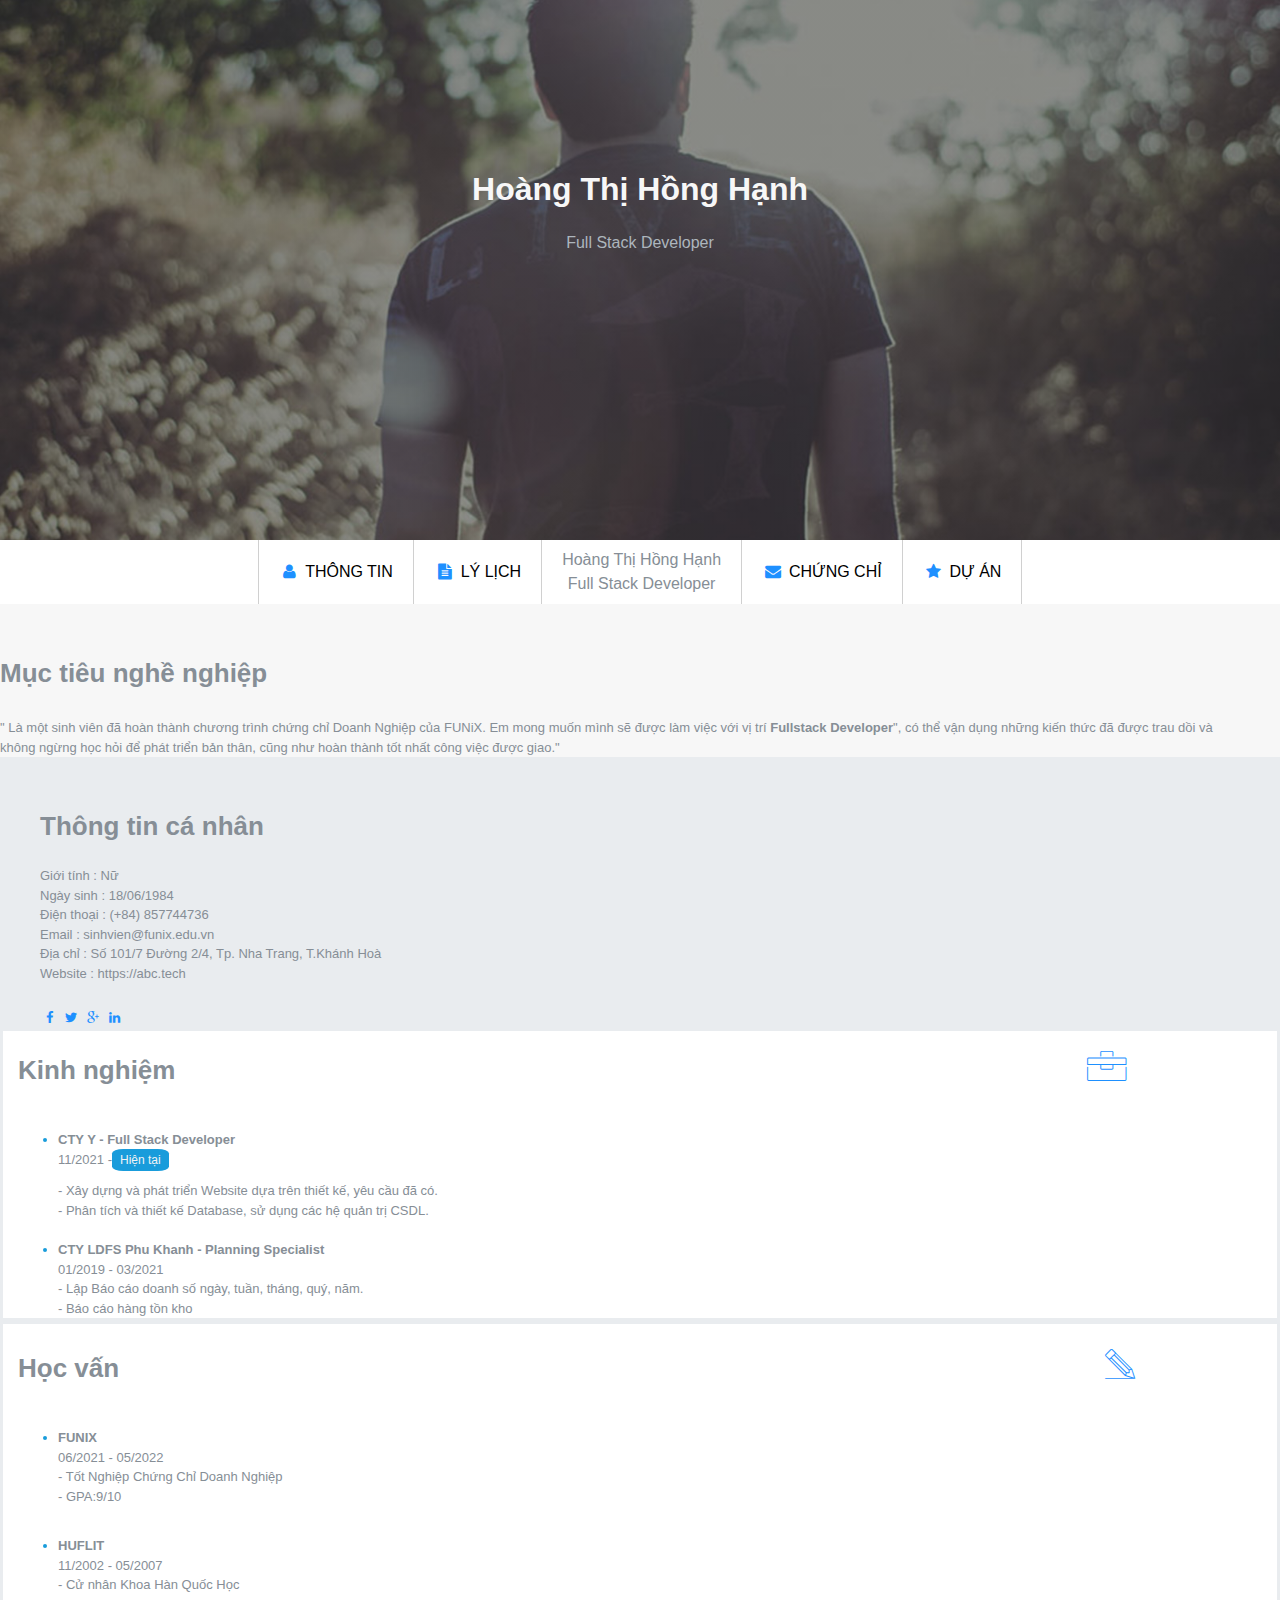
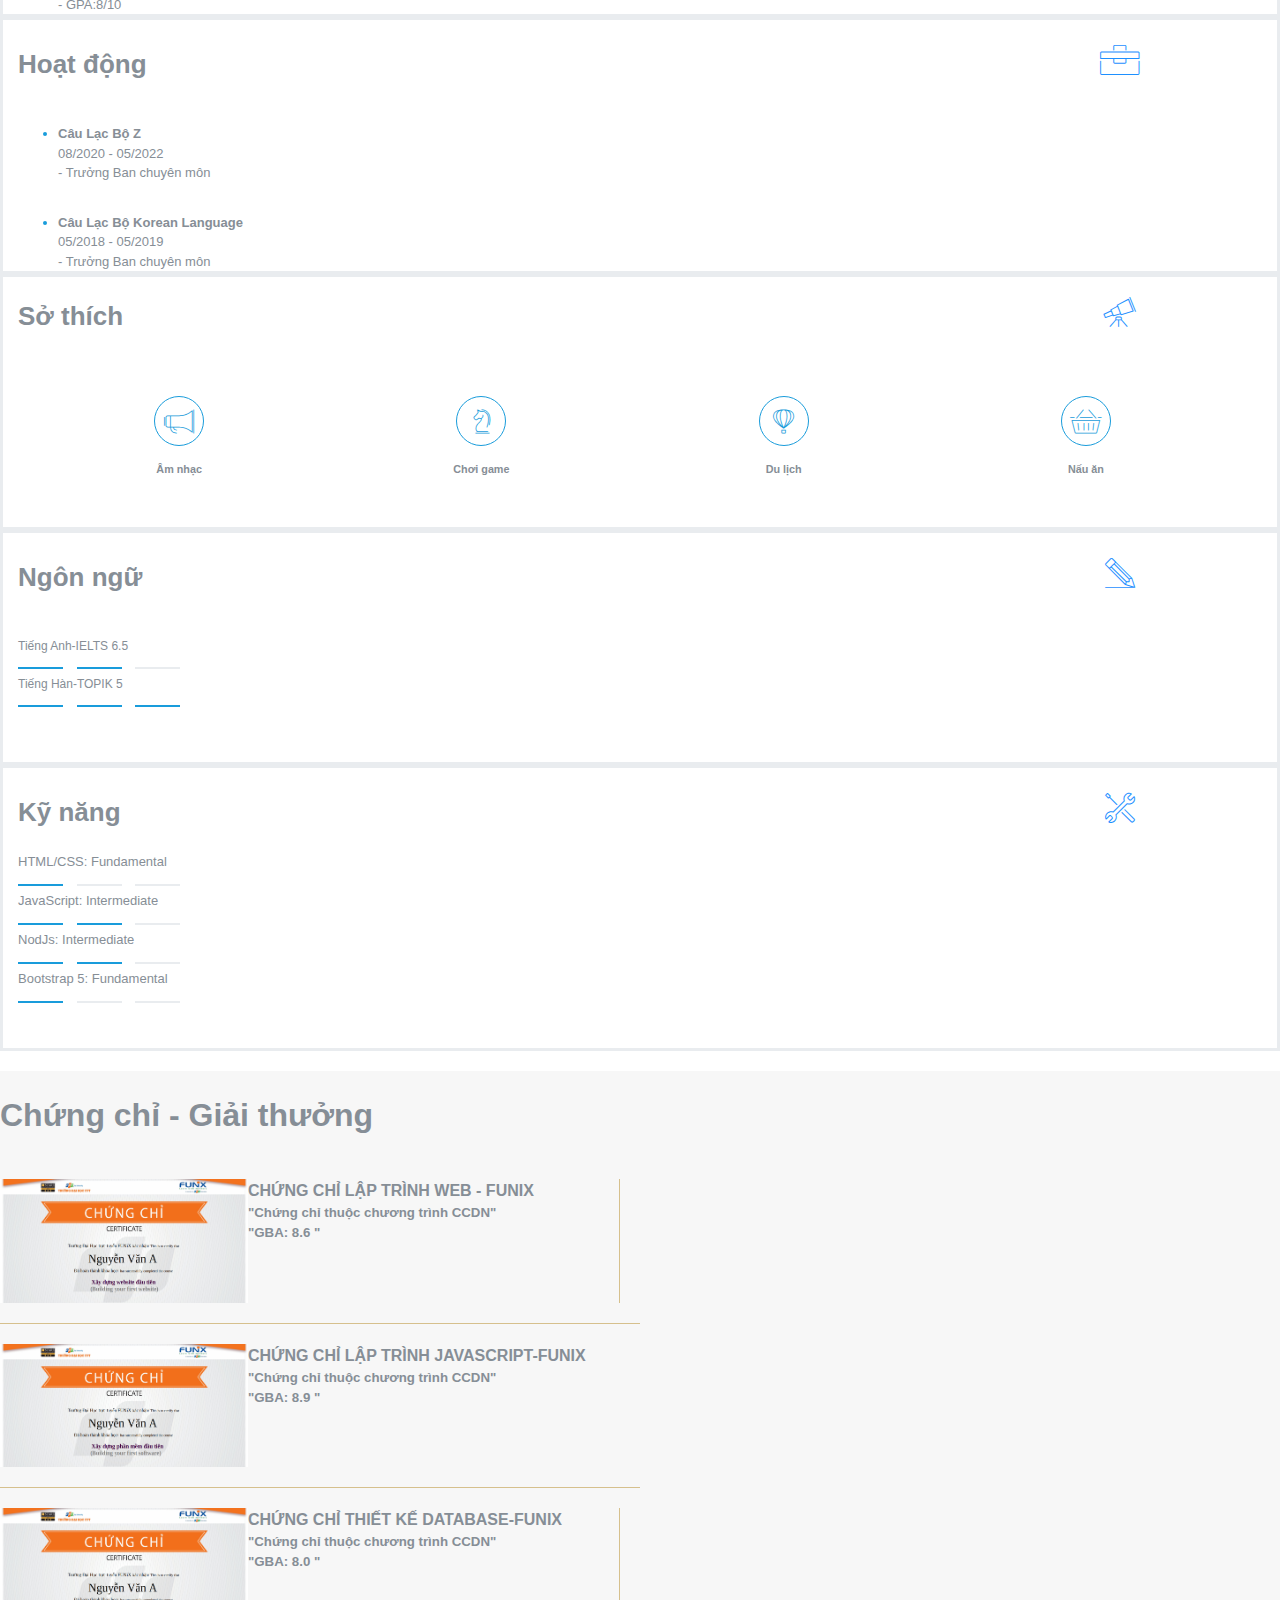
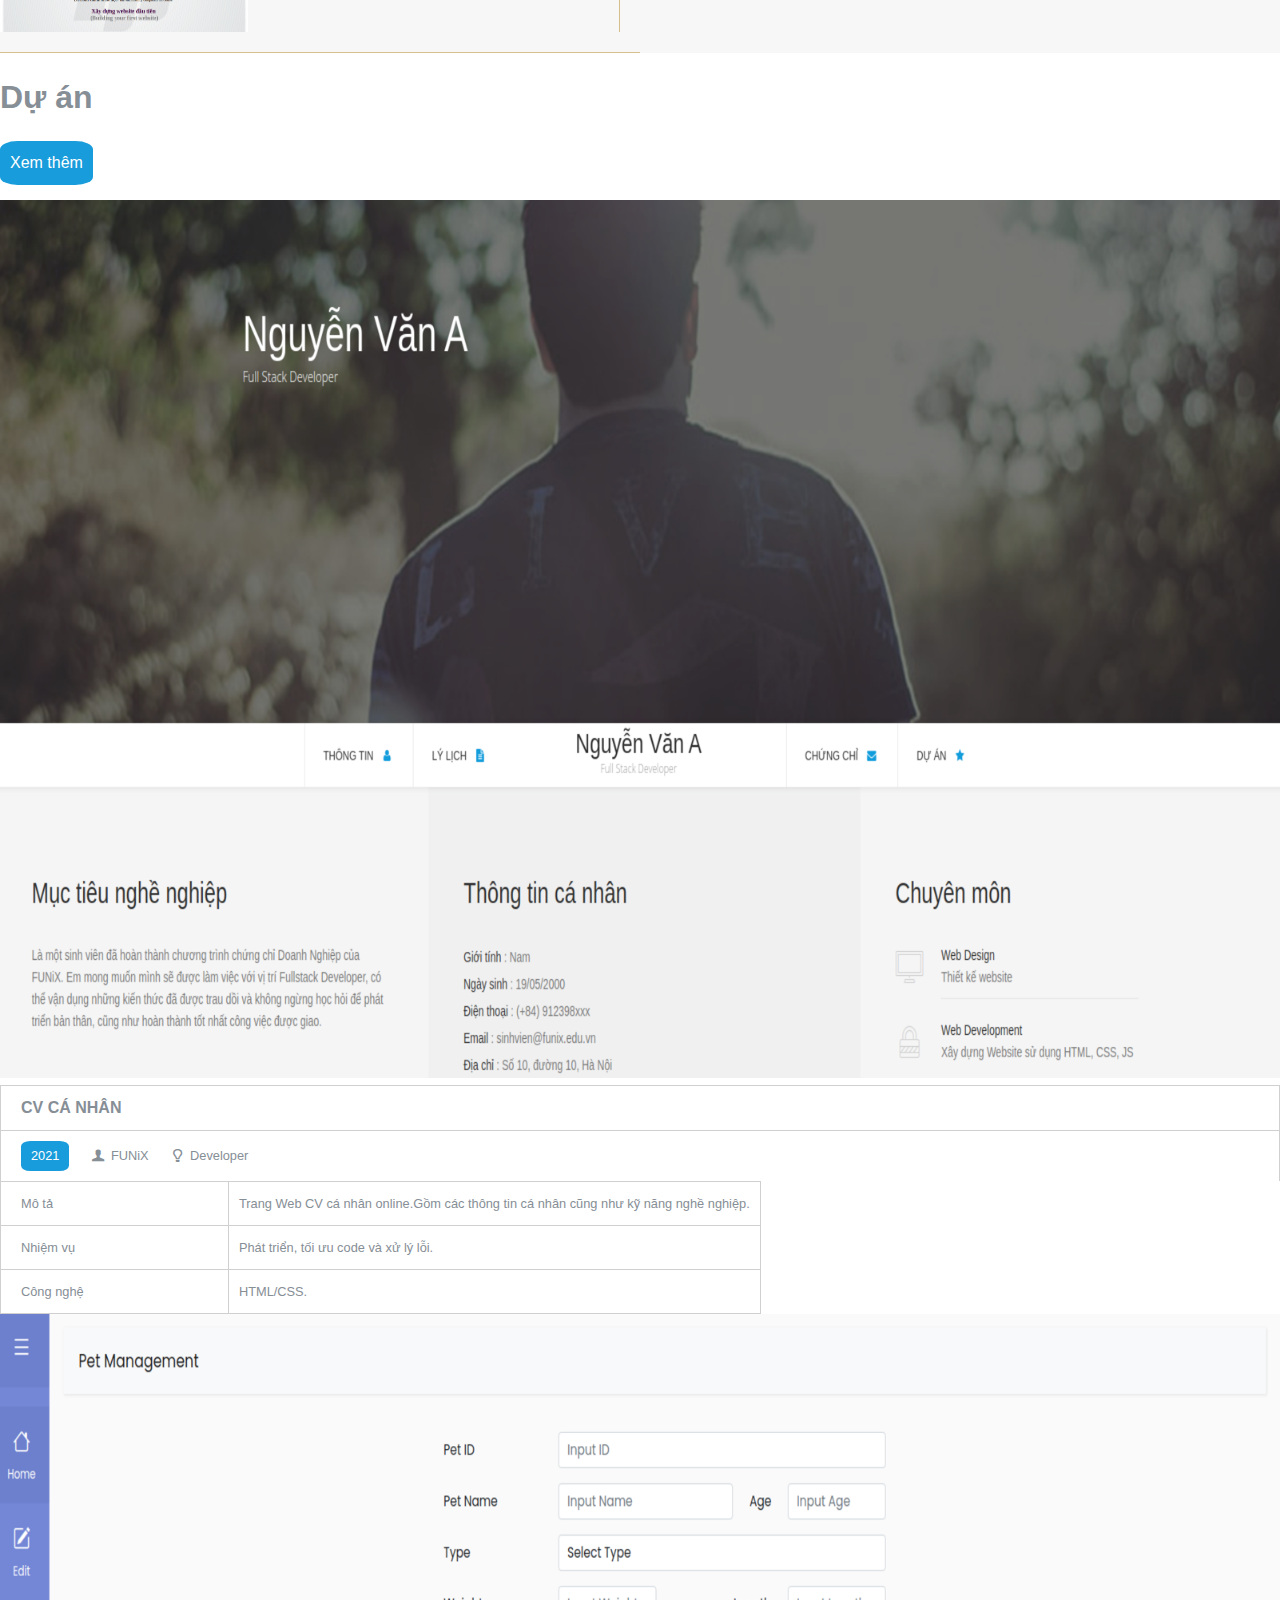
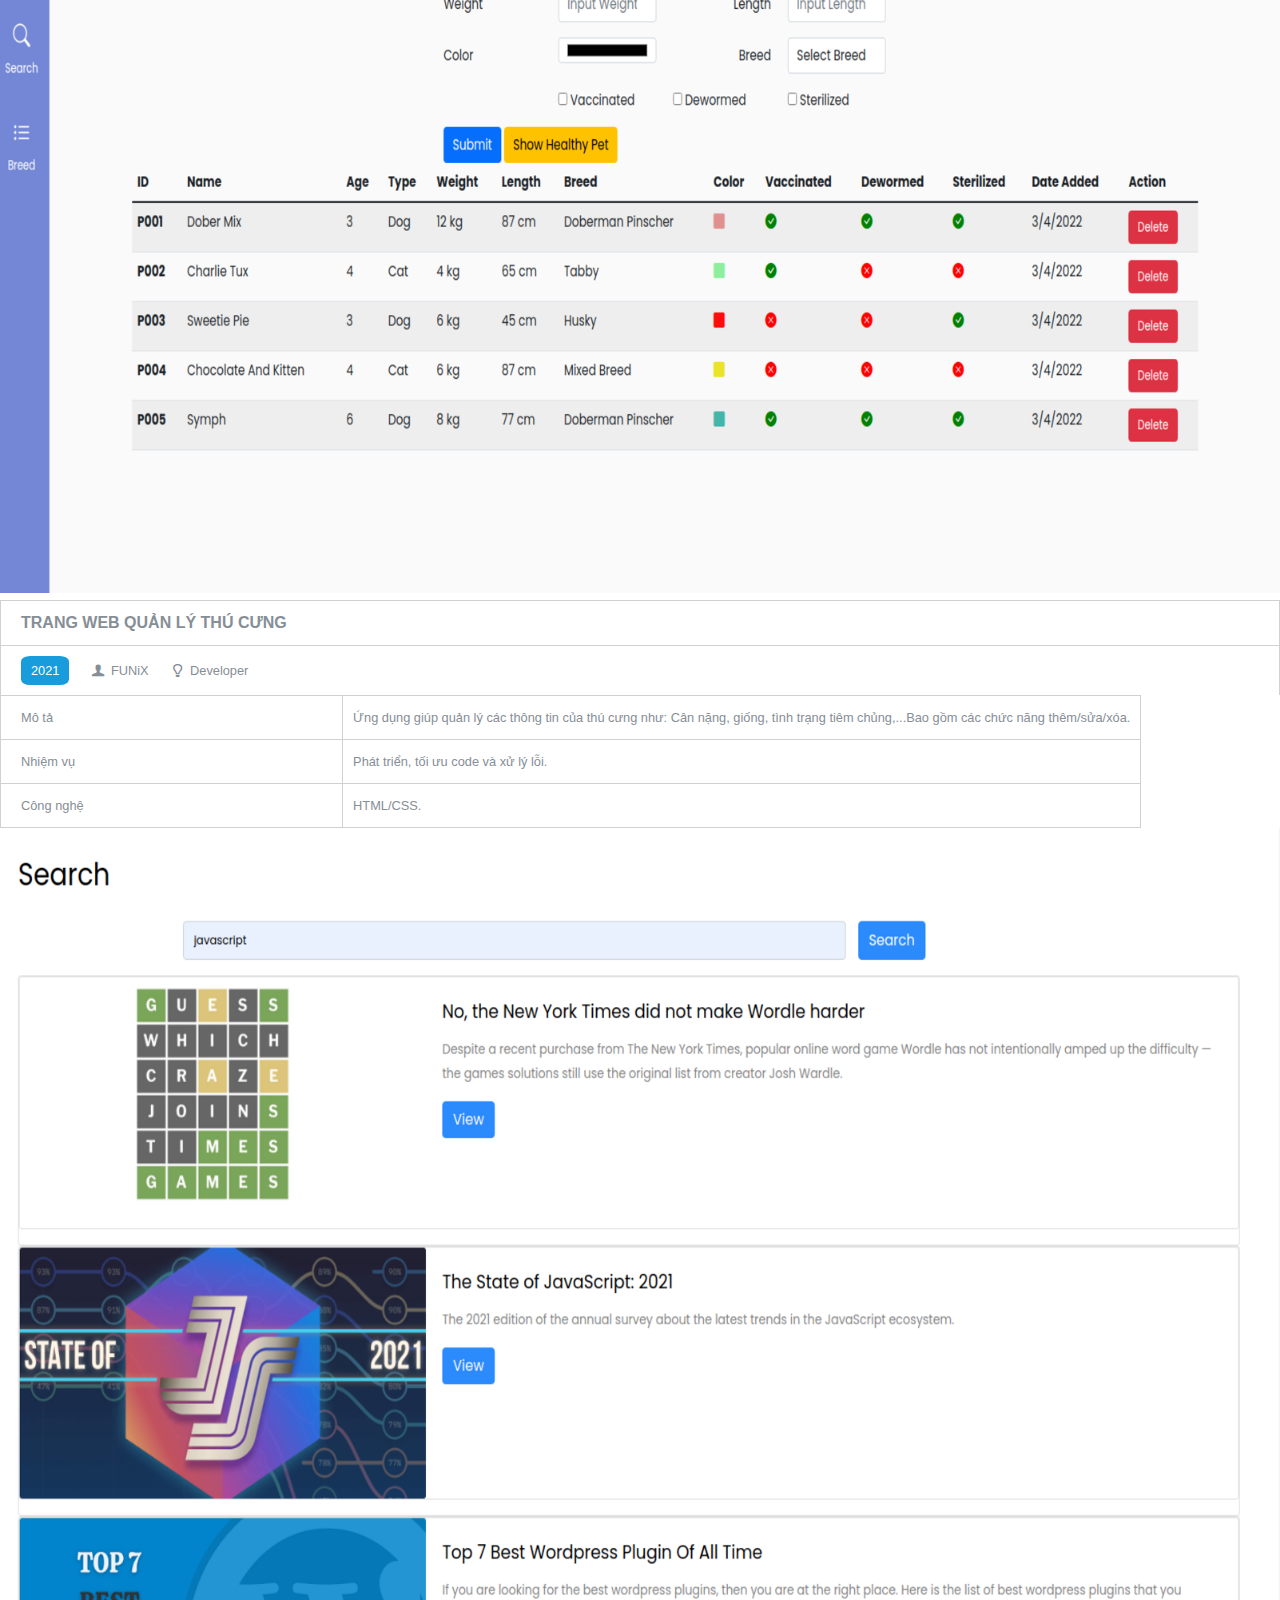
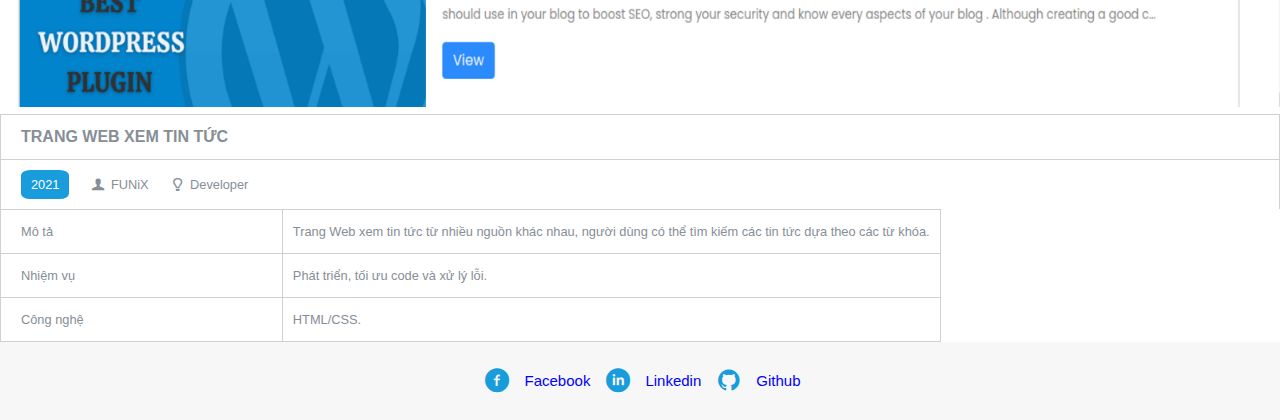
<file: index.html>
<!DOCTYPE html>
<html lang="en">
<head>
	<meta charset="UTF-8">
	<meta http-equiv="X-UA-Compatible" content="IE=edge">
	<meta name="viewport" content="width=device-width, initial-scale=1.0">
	<link rel="stylesheet" href="./css/laptop.css">
	<link rel="stylesheet" href="./css/tablet.css">
	<link rel="stylesheet" href="./css/mobile.css">
	<link rel="stylesheet" href="./css/font.css">
	<link href="https://cdn.jsdelivr.net/npm/bootstrap@5.1.3/dist/css/bootstrap.min.css" rel="stylesheet" integrity="sha384-1BmE4kWBq78iYhFldvKuhfTAU6auU8tT94WrHftjDbrCEXSU1oBoqyl2QvZ6jIW3" crossorigin="anonymous">
	<script src="https://cdn.jsdelivr.net/npm/bootstrap@5.1.3/dist/js/bootstrap.bundle.min.js" integrity="sha384-ka7Sk0Gln4gmtz2MlQnikT1wXgYsOg+OMhuP+IlRH9sENBO0LRn5q+8nbTov4+1p" crossorigin="anonymous"></script>
	<title>Assignment 03</title>
</head>
<body>
	<!--BANNER -->
	<div id="banner" style="padding: 50px">
		<h1>Hoàng Thị Hồng Hạnh</h1>
		<span>Full Stack Developer</span>
	</div>

	<!-- NAVIGATION -->
	<section id="nav-bar">
		<nav class="nav-container p-0">
			<ul class="navigation">
				<li>
					<i class="icon-user"></i>
					<a href="#personal-info">THÔNG TIN</a>
				</li>
				<li>
					<i class="icon-doc-text-inv">
					</i>
					<a href="personal-info">LÝ LỊCH</a>
				</li>
				<li class="name">
					<p>Hoàng Thị Hồng Hạnh</p>
					<p>Full Stack Developer</p>
				</li>
				<li>
					<i class="icon-mail-alt"></i>
					<a href="#certificate">CHỨNG CHỈ</a>
				</li>
				<li>
					<i class="icon-star-1"></i>
					<a href="#project">DỰ ÁN</a>
				</li>
			</ul>
		</nav>
	</section>

<!-- THONG TIN CA NHAN -->
	<section id="about" class="bg-grey my-5">
		<div class="container ">
			<div class="row">
				<div id="target" class="col-lg-6 col-md-6 col-sm-12">
					<h1 class="section-title">Mục tiêu nghề nghiệp</h1>
					<p>
					" Là một sinh viên đã hoàn thành chương trình chứng chỉ Doanh
					Nghiệp của FUNiX. Em mong muốn mình sẽ được làm việc với vị
					trí <b>Fullstack Developer</b>",	 
					có thể vận dụng những kiến thức đã được trau dồi và không ngừng học hỏi để phát triển
					bản thân, cũng như hoàn thành tốt nhất công việc được giao."
					</p>
				</div>
				<div id="personal-info" class="col-lg-6 col-md-6 col-sm-12">
					<h1 class="section-title">Thông tin cá nhân</h1>
					<ul class="mt-40 info">
						<li><span>Giới tính</span> : Nữ</li>
						<li><span>Ngày sinh</span> : 18/06/1984</li>
						<li><span>Điện thoại</span> : (+84) 857744736</li>
						<li><span>Email</span> : sinhvien@funix.edu.vn</li>
						<li><span>Địa chỉ</span> : Số 101/7 Đường 2/4, Tp. Nha Trang, T.Khánh Hoà</li>
						<li><span>Website</span> : https://abc.tech</li>
						<p class="mt-40 i">
							<i class="icon-facebook"></i>
							<i class="icon-twitter"></i>
							<i class="icon-gplus"></i>
							<i class="icon-linkedin"></i>				
						</p>
					</ul>
				</div>		
			</div>
		</div>			
	</section>

<!-- JOB INFORMATION-->
	<section id="job-info">
		<div class="container mb-4 g-md-0 g-2">
			<div class="row align-items-start">
				<div class="col-lg-4 col-md-6 mb-2">
					<div id="experience">
						<div class="h-icon">
							<h1>Kinh nghiệm</h1>
							<i class="ic-toolbox"></i>
						</div>
						<div class="flex">				
							<ul class="experience">
								<li class="job1"><strong>CTY Y - Full Stack Developer </strong></li>
									<div class="time">
										<p>11/2021 -</p>
										<p class="current">Hiện tại</p>
									</div>	
									<p>- Xây dựng và phát triển Website dựa trên thiết kế, yêu cầu đã có.</p>
									<p>- Phân tích và thiết kế Database, sử dụng các hệ quản trị CSDL.</p>																																											
								<li class="job2"><strong>CTY LDFS Phu Khanh - Planning Specialist </strong></li>
									<p>01/2019 - 03/2021</p>
									<p>- Lập Báo cáo doanh số ngày, tuần, tháng, quý, năm. </p>
									<p>- Báo cáo hàng tồn kho </p>	
							</ul>											
						</div>	
					</div>
				</div>
				<div class="col-lg-4 col-md-6 mb-2">
					<div id="education">
						<div class="h-icon">
							<h1>Học vấn</h1>
							<i class="ic-pencil"></i>
						</div>													
						<div class="flex">	
							<ul class="education">
								<li class="edu1"><strong>FUNIX</strong></li>					
									<p>06/2021 - 05/2022</p>
									<p>- Tốt Nghiệp Chứng Chỉ Doanh Nghiệp</p>
									<p>- GPA:9/10</p>
								<li class="edu2"><strong> HUFLIT</strong></li>
									<p>11/2002 - 05/2007</p>
									<p>- Cử nhân Khoa Hàn Quốc Học</p>		
									<p>- GPA:8/10<p>
							</ul>	
						</div>	
					</div>
				</div>
				<div class="col-lg-4 col-md-6 mb-2">
					<div id="Activities">
						<div class="h-icon">
							<h1>Hoạt động</h1>
							<i class="ic-toolbox"></i>
						</div>
						<div class="section-content">
							<div class="flex">
								<ul class="activities">
									<li class="act"><strong>Câu Lạc Bộ Z</strong></li>
									<p>08/2020 - 05/2022</p>
									<p>- Trưởng Ban chuyên môn</p>
								</ul>
							</div>
							<div class="flex">
								<ul class="activities">
									<li class="act1"><strong>Câu Lạc Bộ Korean Language</strong></li>
									<p>05/2018 - 05/2019</p>
									<p>- Trưởng Ban chuyên môn</p>
								</ul>											
							</div>
						</div>
					</div>
				</div>
				<div class="col-lg-4 col-md-6 mb-2">				
					<!-- SO THICH - HOBBIES -->
					<div id="Hobbies">
						<div class="h-icon">
							<h1>Sở thích</h1>
							<i class="ic-telescope"></i>
						</div>
						<div class="hobbies">
							<div class="hobbies-item">
								<i class="ic-megaphone"></i>
								<h5>Âm nhạc</h5>
							</div>
							<div class="hobbies-item">
								<i class="ic-strategy"></i>
								<h5>Chơi game</h5>
							</div>
							<div class="hobbies-item">
								<i class="ic-hotairballoon"></i>
								<h5>Du lịch</h5>
							</div>
							<div class="hobbies-item">
								<i class="ic-basket"></i>
								<h5>Nấu ăn</h5>
							</div>
						</div>							
					</div>
				</div>
				<div class="col-lg-4 col-md-6 mb-2">
					<div id="Language">
						<div class="h-icon">
							<h1>Ngôn ngữ</h1>
							<i class="ic-pencil"></i>
						</div>
						<p>Tiếng Anh-IELTS 6.5</p>
						<span class="score"></span>
						<span class="score"></span>
						<span class="score-1"></span>
						<p>Tiếng Hàn-TOPIK 5</p>	
						<span class="score"></span>
						<span class="score"></span>
						<span class="score"></span>
					</div>
				</div>
				<div class="col-lg-4 col-md-6 mb-2">
					<div id="Skills">
						<div class="h-icon">
							<h1>Kỹ năng</h1>
							<i class="ic-tools-2"></i>
						</div>
						<p>HTML/CSS: Fundamental</p>
						<span class="score"></span>
						<span class="score-1"></span>
						<span class="score-1"></span>
						<p>JavaScript: Intermediate </p>
						<span class="score"></span>
						<span class="score"></span>
						<span class="score-1"></span>
						<p>NodJs: Intermediate </p>
						<span class="score"></span>
						<span class="score"></span>
						<span class="score-1"></span>
						<p>Bootstrap 5: Fundamental</p>
						<span class="score"></span>
						<span class="score-1"></span>
						<span class="score-1"></span>
					</div>
				</div>		
			</div>
		</section>
	
	 <!-- CERTIFICATE SECTION-->	
		<section id="certificate" class="bg-grey">
			<div class="container">
				<h1 class="section-title">
					Chứng chỉ - Giải thưởng
				</h1>
				<div class="row g-3">
					<div class="certificate-item col-md-6 mb-4 row">
						<div class="certificate-image col-lg-6 col-md-12" img-fuild>
							<img src="./images/Cert_WEB.png">
						</div>					
						<div class="certificate-content col-lg-6 col-md-12">
							<h4>CHỨNG CHỈ LẬP TRÌNH WEB - FUNIX</h4>
							<h5>
							"Chứng chỉ thuộc chương trình CCDN"
							<br>
							"GBA: 8.6 "
							</h5>
						</div>
					</div>				
					<div class="certificate-item col-md-6 mb-4 row">
						<div class="certificate-image col-lg-6 col-md-12" img-fuild>
							<img src="./images/Cert_PRF.png">
						</div>
						<div class="certificate-content col-lg-6 col-md-12">
							<h4>CHỨNG CHỈ LẬP TRÌNH JAVASCRIPT-FUNIX</h4>
							<h5>
								"Chứng chỉ thuộc chương trình CCDN"
								<br>
								"GBA: 8.9 "
							</h5>
						</div>	
					</div>
					<div class="certificate-item col-md-6 mb-4 row">
						<div class="certificate-image col-lg-6 col-md-12" img-fuild>
							<img src="./images/Cert_DBI.png">
						</div>
						<div class="certificate-content col-lg-6 col-md-12">
							<h4>CHỨNG CHỈ THIẾT KẾ DATABASE-FUNIX</h4>
							<h5>
								"Chứng chỉ thuộc chương trình CCDN"
								<br>
								"GBA: 8.0 "
							</h5>						
						</div>						
					</div>
				</div>		
			</div>	
		</section>
<!-- PHAN DU AN  -->
	<section id="project">
		<div class="container">
			<h1 class="section-title">
				Dự án
			</h1>
			<div class="project-charter">
				<a href="digital-cv2.html">Xem thêm</a>
			</div>		
			<div class="row-project row">
				<div class="project-item col-lg-4 col-md-4 col-sm-12">
					<div class="project-image">
						<img src="images/project_1.png" alt="project cv ca nhan">
					</div>
					<h4 class="project-name">CV cá nhân</h4>
					<div class="time-line">
						<div class="year">2021</div>
						<div class="company"><i class="icon-user-1"></i> FUNiX</div>
						<div class="position"><i class="icon-lamp"></i> Developer</div>
					</div>
					<div class="project-description">
						<table>
							<tbody><tr>
								<td>Mô tả</td>
								<td>Trang Web CV cá nhân online.Gồm các thông tin cá nhân cũng như kỹ năng nghề nghiệp.</td>
							</tr>
							<tr>
								<td>Nhiệm vụ</td>
								<td>Phát triển, tối ưu code và xử lý lỗi.</td>
							</tr>
							<tr>
								<td>Công nghệ</td>
								<td>HTML/CSS.</td>
							</tr>
						</tbody></table>
					</div>
				</div>
				<div class="project-item col-lg-4 col-md-4 col-sm-12">
					<div class="project-image">
						<img src="images/project_2.png" alt="project trang web quan ly thu cung">
					</div>
					<h4 class="project-name">Trang web quản lý thú cưng</h4>
					<div class="time-line">
						<div class="year">2021</div>
						<div class="company"><i class="icon-user-1"></i> FUNiX</div>
						<div class="position"><i class="icon-lamp"></i> Developer</div>
					</div>
					<div class="project-description">
						<table>
							<tbody><tr>
								<td>Mô tả</td>
								<td>Ứng dụng giúp quản lý các thông tin của thú cưng như: Cân nặng, giống, tình trạng tiêm chủng,...Bao gồm các chức năng thêm/sửa/xóa.</td>
							</tr>
							<tr>
								<td>Nhiệm vụ</td>
								<td>Phát triển, tối ưu code và xử lý lỗi.</td>
							</tr>
							<tr>
								<td>Công nghệ</td>
								<td>HTML/CSS.</td>
							</tr>
						</tbody></table>
					</div>
				</div>
				<div class="project-item col-lg-4 col-md-4 col-sm-12">
					<div class="project-image">
						<img src="images/project_3.png" alt="project trang web xem tin tuc">
					</div>
					<h4 class="project-name">Trang web xem tin tức</h4>
					<div class="time-line">
						<div class="year">2021</div>
						<div class="company"><i class="icon-user-1"></i> FUNiX</div>
						<div class="position"><i class="icon-lamp"></i> Developer</div>
					</div>
					<div class="project-description">
						<table>
							<tbody><tr>
								<td>Mô tả</td>
								<td>Trang Web xem tin tức từ nhiều nguồn khác nhau, người dùng có thể tìm kiếm các tin tức dựa theo các từ khóa.</td>
							</tr>
							<tr>
								<td>Nhiệm vụ</td>
								<td>Phát triển, tối ưu code và xử lý lỗi.</td>
							</tr>
							<tr>
								<td>Công nghệ</td>
								<td>HTML/CSS.</td>
							</tr>
						</tbody></table>
					</div>
				</div>
			</div>
		</div>
	</section>
<!-- FOOTER SECTION -->
	<section id="footer" class="bg-grey">
		<div class="container">
			<div class="footer-i">				
				<i class="icon-facebook-circled"></i>
				<p><a href="#">Facebook</a></p>								
				<i class="icon-linkedin-circled"></i>
				<p><a href="#">Linkedin</a></p>					
				<i class="icon-github-circled"></i>
				<p><a href="#">Github</a></p>			
			</div>
		</div>
	</section>
	<script src="https://cdn.jsdelivr.net/npm/@popperjs/core@2.10.2/dist/umd/popper.min.js" integrity="sha384-7+zCNj/IqJ95wo16oMtfsKbZ9ccEh31eOz1HGyDuCQ6wgnyJNSYdrPa03rtR1zdB" crossorigin="anonymous"></script>
</body>
</html>
</file>
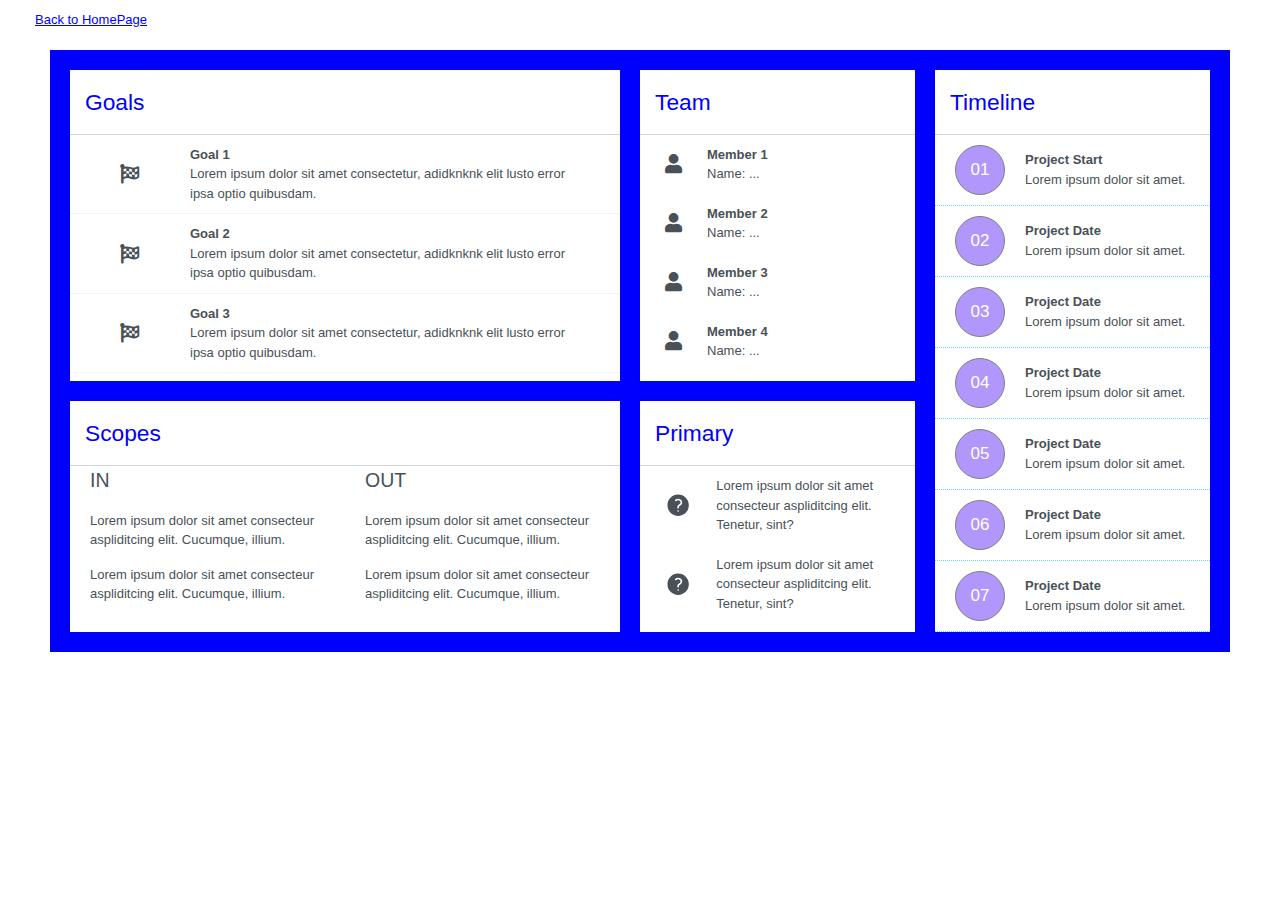
<file: digital-cv2.html>
<!DOCTYPE html>
<html lang="en">
<head>
    <meta charset="UTF-8">
    <meta http-equiv="X-UA-Compatible" content="IE=edge">
    <meta name="viewport" content="width=device-width, initial-scale=1.0">
    <title>Du An</title>
    <link rel="stylesheet" href="./css/digital-cv2.css">
    <link rel="stylesheet" href="https://cdnjs.cloudflare.com/ajax/libs/font-awesome/5.15.4/css/all.min.css" />
</head>
<body>
    <div class="home-back">
        <a href="index.html">Back to HomePage</a>
    </div>
    <div class="wrapper">
        <div class="item">
            <div class="Goals">
                <h4 class="title">Goals</h4>
                <div class="goal1">
                    <i class="fas fa-flag-checkered"></i>
                    <p><strong>Goal 1</strong><br>
                    Lorem ipsum dolor sit amet consectetur, adidknknk elit lusto error ipsa optio quibusdam.
                    </p>
                </div>
                <div class="goal1">
                    <i class="fas fa-flag-checkered"></i>
                    <p><strong>Goal 2</strong><br>
                    Lorem ipsum dolor sit amet consectetur, adidknknk elit lusto error ipsa optio quibusdam.
                    </p>
                </div>
                <div class="goal1">
                    <i class="fas fa-flag-checkered"></i>
                    <p><strong>Goal 3</strong><br>
                    Lorem ipsum dolor sit amet consectetur, adidknknk elit lusto error ipsa optio quibusdam.
                    </p>
                </div>
            </div>
        </div>
        <div class="item">
            <div class="Team">
                <h4 class="title">Team</h4>
                <div class="Team1">
                    <i class="fas fa-user"></i>
                    <p><strong>Member 1</strong><br>
                        Name: ...</p>
                </div>
                <div class="Team1">
                    <i class="fas fa-user"></i>
                    <p><strong>Member 2</strong><br>
                        Name: ...</p>
                </div>
                <div class="Team1">
                    <i class="fas fa-user"></i>
                    <p><strong>Member 3</strong><br>
                        Name: ...</p>
                </div>
                <div class="Team1">
                    <i class="fas fa-user"></i>
                    <p><strong>Member 4</strong><br>
                        Name: ...</p>
                </div>
            </div>
        </div>
        <div class="item">
            <div class="Timeline">
                <h4 class="title">Timeline</h4>
                <div class="Date">
                    <p class="number">01</p>
                    <p><strong>Project Start</strong><br>
                        Lorem ipsum dolor sit amet.</p>
                </div>
                <div class="Date">
                    <p class="number">02</p>
                    <p><strong>Project Date</strong><br>
                        Lorem ipsum dolor sit amet.</p>
                </div>
                <div class="Date">
                    <p class="number">03</p>
                    <p><strong>Project Date</strong><br>
                        Lorem ipsum dolor sit amet.</p>
                </div>
                <div class="Date">
                    <p class="number">04</p>
                    <p><strong>Project Date</strong><br>
                        Lorem ipsum dolor sit amet.</p>
                </div>
                <div class="Date">
                    <p class="number">05</p>
                    <p><strong>Project Date</strong><br>
                        Lorem ipsum dolor sit amet.</p>
                </div>
                <div class="Date">
                    <p class="number">06</p>
                    <p><strong>Project Date</strong><br>
                        Lorem ipsum dolor sit amet.</p>
                </div>
                <div class="Date">
                    <p class="number">07</p>
                    <p><strong>Project Date</strong><br>
                        Lorem ipsum dolor sit amet.</p>
                </div>
            </div>
        </div>
        <div class="item">
            <h4 class="title">Scopes</h4>
            <div class="Scopes">                             
                <div class="IN">
                    <h5>IN</h5>
                    <p>Lorem ipsum dolor sit amet consecteur aspliditcing elit. Cucumque, illium.</p>
                    <p>Lorem ipsum dolor sit amet consecteur aspliditcing elit. Cucumque, illium.</p>
                </div>
                <div class="OUT">
                    <h5>OUT</h5>
                    <p>Lorem ipsum dolor sit amet consecteur aspliditcing elit. Cucumque, illium.</p>
                    <p>Lorem ipsum dolor sit amet consecteur aspliditcing elit. Cucumque, illium.</p> 
                </div>
            </div>
        </div>
        <div class="item">
            <div class="Primary">
                <h4 class="title">Primary</h4>
                <div class="primary1">                     
                        <svg xmlns="http://www.w3.org/2000/svg" class="feature-icon" viewBox="0 0 24 24" fill="currentColor" id="icon-question" class="float-start">
                          <path fill-rule="evenodd" d="M2.25 12c0-5.385 4.365-9.75 9.75-9.75s9.75 4.365 9.75 9.75-4.365 9.75-9.75 9.75S2.25 17.385 2.25 12zm11.378-3.917c-.89-.777-2.366-.777-3.255 0a.75.75 0 01-.988-1.129c1.454-1.272 3.776-1.272 5.23 0 1.513 1.324 1.513 3.518 0 4.842a3.75 3.75 0 01-.837.552c-.676.328-1.028.774-1.028 1.152v.75a.75.75 0 01-1.5 0v-.75c0-1.279 1.06-2.107 1.875-2.502.182-.088.351-.199.503-.331.83-.727.83-1.857 0-2.584zM12 18a.75.75 0 100-1.5.75.75 0 000 1.5z" clip-rule="evenodd" />
                        </svg>                   
                    <p>Lorem ipsum dolor sit amet consecteur aspliditcing elit. Tenetur, sint?</p>
                </div>
                <div class="primary1">                     
                    <svg xmlns="http://www.w3.org/2000/svg" class="feature-icon" viewBox="0 0 24 24" fill="currentColor" id="icon-question" class="float-start">
                      <path fill-rule="evenodd" d="M2.25 12c0-5.385 4.365-9.75 9.75-9.75s9.75 4.365 9.75 9.75-4.365 9.75-9.75 9.75S2.25 17.385 2.25 12zm11.378-3.917c-.89-.777-2.366-.777-3.255 0a.75.75 0 01-.988-1.129c1.454-1.272 3.776-1.272 5.23 0 1.513 1.324 1.513 3.518 0 4.842a3.75 3.75 0 01-.837.552c-.676.328-1.028.774-1.028 1.152v.75a.75.75 0 01-1.5 0v-.75c0-1.279 1.06-2.107 1.875-2.502.182-.088.351-.199.503-.331.83-.727.83-1.857 0-2.584zM12 18a.75.75 0 100-1.5.75.75 0 000 1.5z" clip-rule="evenodd" />
                    </svg>                   
                    <p>Lorem ipsum dolor sit amet consecteur aspliditcing elit. Tenetur, sint?</p>
                </div>
            </div>
        </div>
    </div>
</body>
</html>
</file>
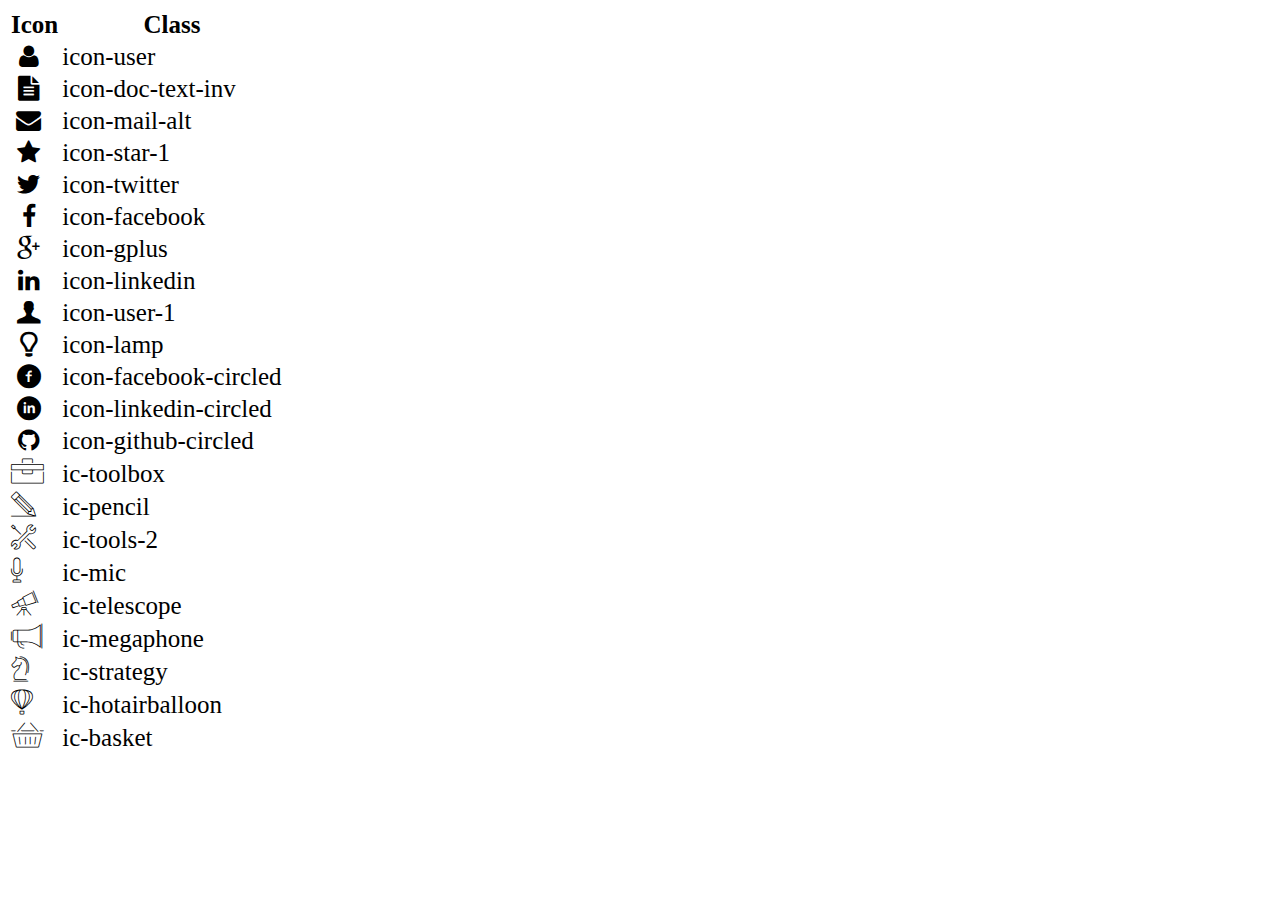
<file: icon-list.html>
<!DOCTYPE html>
<html lang="en">

<head>
    <meta charset="UTF-8">
    <meta http-equiv="X-UA-Compatible" content="IE=edge">
    <meta name="viewport" content="width=device-width, initial-scale=1.0">
    <link rel="stylesheet" href="css/font.css">
    <title>Icon List</title>
</head>

<body>
    <table style="font-size: 25px;">
        <thead>
            <tr>
                <th>Icon</th>
                <th>Class</th>
            </tr>
        </thead>
        <tbody>
            <tr>
                <td><i class="icon-user"></i></td>
                <td>icon-user</td>
            </tr>
            <tr>
                <td><i class="icon-doc-text-inv"></i></td>
                <td>icon-doc-text-inv</td>
            </tr>
            <tr>
                <td><i class="icon-mail-alt"></i></td>
                <td>icon-mail-alt</td>
            </tr>
            <tr>
                <td><i class="icon-star-1"></i></td>
                <td>icon-star-1</td>
            </tr>
            <tr>
                <td><i class="icon-twitter"></i></td>
                <td>icon-twitter</td>
            </tr>
            <tr>
                <td><i class="icon-facebook"></i></td>
                <td>icon-facebook</td>
            </tr>
            <tr>
                <td><i class="icon-gplus"></i></td>
                <td>icon-gplus</td>
            </tr>
            <tr>
                <td><i class="icon-linkedin"></i></td>
                <td>icon-linkedin</td>
            </tr>
            <tr>
                <td><i class="icon-user-1"></i></td>
                <td>icon-user-1</td>
            </tr>
            <tr>
                <td><i class="icon-lamp"></i></td>
                <td>icon-lamp</td>
            </tr>
            <tr>
                <td><i class="icon-facebook-circled"></i></td>
                <td>icon-facebook-circled</td>
            </tr>
            <tr>
                <td><i class="icon-linkedin-circled"></i></td>
                <td>icon-linkedin-circled</td>
            </tr>
            <tr>
                <td><i class="icon-github-circled"></i></td>
                <td>icon-github-circled</td>
            </tr>
            <tr>
                <td><i class="ic-toolbox"></i></td>
                <td>ic-toolbox</td>
            </tr>
            <tr>
                <td><i class="ic-pencil"></i></td>
                <td>ic-pencil</td>
            </tr>
            <tr>
                <td><i class="ic-tools-2"></i></td>
                <td>ic-tools-2</td>
            </tr>

            <tr>
                <td><i class="ic-mic"></i></td>
                <td>ic-mic</td>
            </tr>
            <tr>
                <td><i class="ic-telescope"></i></td>
                <td>ic-telescope</td>
            </tr>
            <tr>
                <td><i class="ic-megaphone"></i></td>
                <td>ic-megaphone</td>
            </tr>
            <tr>
                <td><i class="ic-strategy"></i></td>
                <td>ic-strategy</td>
            </tr>
            <tr>
                <td><i class="ic-hotairballoon"></i></td>
                <td>ic-hotairballoon</td>
            </tr>
            <tr>
                <td><i class="ic-basket"></i></td>
                <td>ic-basket</td>
            </tr>
        </tbody>
    </table>
</body>

</html>
</file>
<file: css/laptop.css>
* {
    margin: 0px;
    font-family: 'Roboto', sans-serif;
    box-sizing:border-box;
    line-height: 1.5;
    color:#868e96;
   
}
/* Banner holding the image and the text */
#banner {
    height: 60vh;
    position: relative;
   background-image: linear-gradient(
    rgba(34, 34, 34, 0.5),
    rgba(34, 34, 34, 0.5)),
   url(banner.jpg); 
   background-size: cover; 
}
/* style vi tri cho header o banner */

#banner h1 {
    position: absolute;
    top: 35%;
    left: 50%;
    transform: translate(-50%, -50%);
    color:#f7f7f7; 
}

#banner span {  
    position: absolute;
    top: 45%;
    left: 50%;
    transform: translate(-50%, -50%);
    color: #adb5bd;
}

.bg-grey {
    background: #f7f7f7;
}

/* Style cho phan Nav */

nav .container {
   padding-top: 40px;
}
/* Navigation list */

#nav-bar ul {
    display: flex;
    justify-content: center;
    list-style: none;
    align-items: center;
    padding: 0;
    margin: 0;
}
#nav-bar ul li{
    padding: 20px;
    text-align: center;
    border-left: 1px solid #d0d0d0;
}
#nav-bar ul li:nth-child(2){
    border-right: 1px solid #d0d0d0;
}
#nav-bar ul li:nth-child(5){
    border-right: 1px solid #d0d0d0;
}
#nav-bar ul .name{
    padding: 0 20px;
    border-left: none;
}

#nav-bar ul li a{
    text-decoration: none;
    color: black;
}
/* icon cua phan Nav */
#nav-bar i {
    color:dodgerblue;
}

/* Style phan thong tin ca nhan, muc tieu nghe nghiep */

#target {
    padding-right: 30px;
    font-size: 13px;
    padding-top: 50px;
}

#personal-info {
    background-color: #e9ecef;
    padding-top: 50px;
    font-size: 13px;  
}
    
/* style icon phan thong tin ca nhan */

#personal-info i {
    color:dodgerblue;      
}

#about p {
    padding-top: 25px;
}
#personal-info h1 {
    padding-left: 40px;
}

#personal-info ul {
    list-style: none;
    padding-top: 20px;
}

/* GRID LAYOUT  Job-info */

#job-info {
    margin-bottom: 20px; 
    font-size: 13px; 
}

#job-info h1{
    padding-bottom: 40px;
}

#experience {
    border: solid #e9ecef;    
    padding: 20px 15px 0px 15px; 
}
#experience li{
    color:#199cdb;
}

#job-info .time {
    display: flex;
    align-items: center;
    padding-bottom: 10px;
}

#job-info .current {
    background-color: #199cdb;
    border-radius: 20%;
    color:#f1f3f5;
    padding: 2px 8px;
    font-size: 12px;
}

#job-info .job2 {
    padding-top: 20px;
}

#education {
    border:solid #e9ecef; 
    padding-top: 25px;
    padding-left: 15px;
}

#education .edu2 {
    padding-top: 30px;
}
#education li{
    color:#199cdb;
}
#Activities {
    border:solid #e9ecef;    
    padding-top: 25px;  
    padding-left: 15px;
}
#Activities li {
    color:#199cdb;
}
#Activities .act1 {
    padding-top: 30px;
}

#Hobbies {
    border:solid #e9ecef;    
    padding-top: 20px;
    padding-left: 15px;
    padding-bottom: 50px;
}

#Hobbies .h-content {
    display: flex;  
    justify-content: space-evenly;
    padding-top: 20px;
    
}

#Hobbies .hobbies-icons {
    font-size: 30px;
   /* padding-top: 30px; */
    color:dodgerblue;  
    padding: 12px;
    border: 1px solid #199cdb;
    border-radius: 50%;
}

.hobbies {
    display: flex;
    flex-wrap: wrap;
    width: 100%;
    padding: 20px 40px 0px 10px;
}

.hobbies-item {
    width: 25%;
    text-align: center;
}
.hobbies-item i{
    width: 50px;
    color: #199cdb;
    font-size: 24px;
    height: 50px;
    border: 1px solid;
    border-radius: 50%;
    line-height: 50px;
}
.hobbies-item h5{
    padding-top: 15px;
}

#Language {
    border:solid #e9ecef;  
    padding-top: 25px;   
    padding-left: 15px; 
    padding-bottom: 50px;
}

#Language .score {
    background: #199cdb;
    display:inline-block;
    height: 2px;
    margin-right: 10px;
    width: 45px;
}
#Language .score-1 {    
    background: #e9ecef;
    display:inline-block;
    height: 2px;
    margin-right: 10px;
    width: 45px;
}

#Language p{
    font-size: 12px;
}

#Skills {
    border:solid #e9ecef;  
    padding-top: 25px;
    padding-left: 15px;
    font-size: 13px;
    padding-bottom: 40px;
}

#Skills h1 {
    padding-bottom: 20px;
   
}

#Skills .score {
    background: #199cdb;
    display:inline-block;
    height: 2px;
    margin-right: 10px;
    width: 45px;
}
#Skills .score-1 {    
    background: #e9ecef;
    display:inline-block;
    height: 2px;
    margin-right: 10px;
    width: 45px;
}

.h-icon {
    display:flex;   
}
.h-icon h1 {
    width: 75%;
}
.h-icon i {
    color: dodgerblue;
    font-size: 30px;
    width: 25%;
    text-align: center;
}

/* CERTIFICATE  */

#certificate .section-title {
    padding: 20px 0;
} 

.row-certificate {
    display: flex;
    flex-wrap: wrap;
    width: 100%;    
}

.certificate-item {
    width: 50%;
    display: flex;
    flex-wrap: wrap;
    padding-top: 20px;
    padding-right: 20px;
    padding-bottom: 20px;
    border-bottom: 1px solid #d6c08d;
}

.certificate-image {
    width: 40%;
}
.certificate-content {
    width: 60%;
}
.certificate-item:nth-child(odd) .certificate-content {
    border-right: 1px solid #d6c08d;
}

#certificate img {
    width: 100%;
    display:block;
}

/* PROJECT GRID LAYOUT*/

#project .section-title {
    padding: 20px 0;
}

.project-image img{
    width: 100%;
}
.project-name {
    width: 100%;
    font-size: 1rem;
    text-transform: uppercase;
    padding: 10px 20px;
    border: 1px solid #d0d0d0;
}
.project-item .time-line {
    display: flex;
    flex-wrap: wrap;
    align-items: center;
    width: 100%;
    gap: 20px;
    padding: 10px 20px;
    font-size: 0.8em;
    border-left: 1px solid #d0d0d0;
    border-right: 1px solid #d0d0d0;
}
.project-description {
    font-size: 0.8em;
    color: gray;
}
.project-description table, .project-description td {
    border-collapse: collapse;
    border: 1px solid #d0d0d0;
}
.project-description td:first-child {
    width: 30%;
    padding: 10px 20px;
}
.project-description td:nth-child(2) {
    line-height: 1.8;
    padding: 10px;
}

.year {
    background-color: #199cdb;
    color: white;
    padding: 5px 10px;
    text-align: center;
    border-radius: 19%;
}

/* FOOTER */

#footer {
    justify-content: center;
    align-items: center;
    text-align: center;
    display:flex;
    font-size: 15px;
    color:#d0d0d0;
    padding: 20px 0;
   
}

#footer .footer-i {
    display:flex;
    list-style: none;
    text-align:center;
    gap : 10px; 
    justify-content: center;
    align-items: center;
}  

#footer i {
    color:#199cdb;
    font-size: 25px;
}

a:link,
a:visited {
    text-decoration: none;
}

a:hover, a:action {
    font-size: 28px;
    cursor:pointer;
}

.project-charter {
    padding-bottom: 15px;
}

.project-charter a:link, a:visited {
    background-color:#199cdb ;
    color: white;
    padding: 10px 10px;
    text-align: center;
    text-decoration: none;
    display: inline-block;
    border-radius: 19%;

}

.project-charter a:hover, a:active {
    cursor: pointer;
    background-color:deepskyblue;
    color: white;
}
.footer-i a{
    color: blue;
}
</file>
<file: css/tablet.css>
@media (min-width:768px) and (max-width: 991px) {
    #nav-bar ul .name{
    display: none; }

    .nav-bar a:link, a:visited {
        padding: 10px;
        margin-right: 1.5rem;
    }
    .certificate-content {
        flex-direction:column;
        gap: 30px;
    }
    .certificate-item:nth-child(odd) .certificate-content {
        border-right: none;
    }

    .project-content {
        width: 100%;
    }
    .project img {
        width: 100%;
    }
    .project-time {
        width: 100%;
    }
    .project table {
        width: 100%;
    }
    
}
</file>
<file: css/mobile.css>
@media (max-width: 767px) {
    #nav-bar ul .name{
    display: none;}

    #nav-bar {
        display: block;
        margin-left: 10px;
        text-align:left;
    }

    #nav-bar ul {   
        display: block;
        border-left: none;
    }

    #nav-bar ul a:link, a:visited {
        display: block;
        border-left: none;
        text-align: left;
        padding: 10px;
    }
    
    #personal-info {
        padding-right: 20px;
        
    }
    .certificate-item:nth-child(odd) .certificate-content {
        border-right: none;
    }
    .certificate img {
        width: 100%;
    }
    .project-item{
        margin-bottom: 50px;
    }
}
</file>
<file: css/font.css>
@font-face {
	font-family: 'open_sanslight';
	src: url('../fonts/OpenSans-Light-webfont.eot');
	src: url('../fonts/OpenSans-Light-webfont.eot#iefix') format('embedded-opentype'),
		url('../fonts/OpenSans-Light-webfont.woff') format('woff'),
		url('../fonts/OpenSans-Light-webfont.ttf') format('truetype'),
		url('../fonts/OpenSans-Light-webfont.svg#open_sanslight') format('svg');
	font-weight: normal;
	font-style: normal;

}

@font-face {
	font-family: 'open_sansitalic';
	src: url('../fonts/OpenSans-Italic-webfont.eot');
	src: url('../fonts/OpenSans-Italic-webfont.eot#iefix') format('embedded-opentype'),
		url('../fonts/OpenSans-Italic-webfont.woff') format('woff'),
		url('../fonts/OpenSans-Italic-webfont.ttf') format('truetype'),
		url('../fonts/OpenSans-Italic-webfont.svg#open_sansitalic') format('svg');
	font-weight: normal;
	font-style: normal;

}

@font-face {
	font-family: 'open_sanssemibold';
	src: url('../fonts/OpenSans-Semibold-webfont.eot');
	src: url('../fonts/OpenSans-Semibold-webfont.eot#iefix') format('embedded-opentype'),
		url('../fonts/OpenSans-Semibold-webfont.woff') format('woff'),
		url('../fonts/OpenSans-Semibold-webfont.ttf') format('truetype'),
		url('../fonts/OpenSans-Semibold-webfont.svg#open_sanssemibold') format('svg');
	font-weight: normal;
	font-style: normal;

}


@font-face {
	font-family: 'open_sanslight_italic';
	src: url('../fonts/OpenSans-LightItalic-webfont.eot');
	src: url('../fonts/OpenSans-LightItalic-webfont.eot#iefix') format('embedded-opentype'),
		url('../fonts/OpenSans-LightItalic-webfont.woff') format('woff'),
		url('../fonts/OpenSans-LightItalic-webfont.ttf') format('truetype'),
		url('../fonts/OpenSans-LightItalic-webfont.svg#open_sanslight_italic') format('svg');
	font-weight: normal;
	font-style: normal;

}

@font-face {
	font-family: 'open_sansregular';
	src: url('../fonts/OpenSans-Regular-webfont.eot');
	src: url('../fonts/OpenSans-Regular-webfont.eot#iefix') format('embedded-opentype'),
		url('../fonts/OpenSans-Regular-webfont.woff') format('woff'),
		url('../fonts/OpenSans-Regular-webfont.ttf') format('truetype'),
		url('../fonts/OpenSans-Regular-webfont.svg#open_sansregular') format('svg');
	font-weight: normal;
	font-style: normal;

}


@font-face {
	font-family: 'fontello';
	src: url('../fonts/fontello.eot');
	src: url('../fonts/fontello.eot#iefix') format('embedded-opentype'),
		url('../fonts/fontello.woff') format('woff'),
		url('../fonts/fontello.ttf') format('truetype'),
		url('../fonts/fontello.svg#fontello') format('svg');
	font-weight: normal;
	font-style: normal;
}

[class^="icon-"]:before,
[class*=" icon-"]:before {
	font-family: "fontello";
	font-style: normal;
	font-weight: normal;
	speak: none;

	display: inline-block;
	text-decoration: inherit;
	width: 1em;
	margin-right: .2em;
	text-align: center;
	/* opacity: .8; */

	/* For safety - reset parent styles, that can break glyph codes*/
	font-variant: normal;
	text-transform: none;

	/* fix buttons height, for twitter bootstrap */
	line-height: 1em;

	/* Animation center compensation - margins should be symmetric */
	/* remove if not needed */
	margin-left: .2em;

	/* you can be more comfortable with increased icons size */
	/* font-size: 120%; */

	/* Font smoothing. That was taken from TWBS */
	-webkit-font-smoothing: antialiased;
	-moz-osx-font-smoothing: grayscale;

	/* Uncomment for 3D effect */
	/* text-shadow: 1px 1px 1px rgba(127, 127, 127, 0.3); */
}

.icon-emo-happy:before {
	content: '\e800';
}

/* '' */
.icon-emo-wink:before {
	content: '\e801';
}

/* '' */
.icon-emo-wink2:before {
	content: '\e802';
}

/* '' */
.icon-emo-unhappy:before {
	content: '\e803';
}

/* '' */
.icon-emo-sleep:before {
	content: '\e804';
}

/* '' */
.icon-emo-thumbsup:before {
	content: '\e805';
}

/* '' */
.icon-emo-devil:before {
	content: '\e806';
}

/* '' */
.icon-emo-surprised:before {
	content: '\e807';
}

/* '' */
.icon-emo-tongue:before {
	content: '\e808';
}

/* '' */
.icon-emo-coffee:before {
	content: '\e809';
}

/* '' */
.icon-emo-sunglasses:before {
	content: '\e80a';
}

/* '' */
.icon-emo-displeased:before {
	content: '\e80b';
}

/* '' */
.icon-emo-beer:before {
	content: '\e80c';
}

/* '' */
.icon-emo-grin:before {
	content: '\e80d';
}

/* '' */
.icon-emo-angry:before {
	content: '\e80e';
}

/* '' */
.icon-emo-saint:before {
	content: '\e80f';
}

/* '' */
.icon-emo-cry:before {
	content: '\e810';
}

/* '' */
.icon-emo-shoot:before {
	content: '\e811';
}

/* '' */
.icon-emo-squint:before {
	content: '\e812';
}

/* '' */
.icon-emo-laugh:before {
	content: '\e813';
}

/* '' */
.icon-spin1:before {
	content: '\e814';
}

/* '' */
.icon-spin2:before {
	content: '\e815';
}

/* '' */
.icon-spin3:before {
	content: '\e816';
}

/* '' */
.icon-spin4:before {
	content: '\e817';
}

/* '' */
.icon-spin5:before {
	content: '\e818';
}

/* '' */
.icon-spin6:before {
	content: '\e819';
}

/* '' */
.icon-firefox:before {
	content: '\e81a';
}

/* '' */
.icon-chrome:before {
	content: '\e81b';
}

/* '' */
.icon-opera:before {
	content: '\e81c';
}

/* '' */
.icon-ie:before {
	content: '\e81d';
}

/* '' */
.icon-crown:before {
	content: '\e81e';
}

/* '' */
.icon-crown-plus:before {
	content: '\e81f';
}

/* '' */
.icon-crown-minus:before {
	content: '\e820';
}

/* '' */
.icon-marquee:before {
	content: '\e821';
}

/* '' */
.icon-glass:before {
	content: '\e822';
}

/* '' */
.icon-music:before {
	content: '\e823';
}

/* '' */
.icon-search:before {
	content: '\e824';
}

/* '' */
.icon-mail:before {
	content: '\e825';
}

/* '' */
.icon-mail-alt:before {
	content: '\e826';
}

/* '' */
.icon-mail-squared:before {
	content: '\e827';
}

/* '' */
.icon-heart:before {
	content: '\e828';
}

/* '' */
.icon-heart-empty:before {
	content: '\e829';
}

/* '' */
.icon-star-1:before {
	content: '\e82a';
}

/* '' */
.icon-star-empty-1:before {
	content: '\e82b';
}

/* '' */
.icon-star-half:before {
	content: '\e82c';
}

/* '' */
.icon-star-half-alt:before {
	content: '\e82d';
}

/* '' */
.icon-user:before {
	content: '\e82e';
}

/* '' */
.icon-user-plus:before {
	content: '\e82f';
}

/* '' */
.icon-user-times:before {
	content: '\e830';
}

/* '' */
.icon-users:before {
	content: '\e831';
}

/* '' */
.icon-male:before {
	content: '\e832';
}

/* '' */
.icon-female:before {
	content: '\e833';
}

/* '' */
.icon-child:before {
	content: '\e834';
}

/* '' */
.icon-user-secret:before {
	content: '\e835';
}

/* '' */
.icon-video:before {
	content: '\e836';
}

/* '' */
.icon-videocam:before {
	content: '\e837';
}

/* '' */
.icon-picture:before {
	content: '\e838';
}

/* '' */
.icon-camera:before {
	content: '\e839';
}

/* '' */
.icon-camera-alt:before {
	content: '\e83a';
}

/* '' */
.icon-th-large:before {
	content: '\e83b';
}

/* '' */
.icon-th:before {
	content: '\e83c';
}

/* '' */
.icon-th-list:before {
	content: '\e83d';
}

/* '' */
.icon-ok:before {
	content: '\e83e';
}

/* '' */
.icon-ok-circled:before {
	content: '\e83f';
}

/* '' */
.icon-ok-circled2:before {
	content: '\e840';
}

/* '' */
.icon-ok-squared:before {
	content: '\e841';
}

/* '' */
.icon-cancel:before {
	content: '\e842';
}

/* '' */
.icon-cancel-circled:before {
	content: '\e843';
}

/* '' */
.icon-cancel-circled2:before {
	content: '\e844';
}

/* '' */
.icon-plus:before {
	content: '\e845';
}

/* '' */
.icon-plus-circled:before {
	content: '\e846';
}

/* '' */
.icon-plus-squared:before {
	content: '\e847';
}

/* '' */
.icon-plus-squared-alt:before {
	content: '\e848';
}

/* '' */
.icon-minus:before {
	content: '\e849';
}

/* '' */
.icon-minus-circled:before {
	content: '\e84a';
}

/* '' */
.icon-minus-squared:before {
	content: '\e84b';
}

/* '' */
.icon-minus-squared-alt:before {
	content: '\e84c';
}

/* '' */
.icon-help:before {
	content: '\e84d';
}

/* '' */
.icon-help-circled:before {
	content: '\e84e';
}

/* '' */
.icon-info-circled:before {
	content: '\e84f';
}

/* '' */
.icon-info:before {
	content: '\e850';
}

/* '' */
.icon-home:before {
	content: '\e851';
}

/* '' */
.icon-link:before {
	content: '\e852';
}

/* '' */
.icon-unlink:before {
	content: '\e853';
}

/* '' */
.icon-link-ext:before {
	content: '\e854';
}

/* '' */
.icon-link-ext-alt:before {
	content: '\e855';
}

/* '' */
.icon-attach:before {
	content: '\e856';
}

/* '' */
.icon-lock:before {
	content: '\e857';
}

/* '' */
.icon-lock-open:before {
	content: '\e858';
}

/* '' */
.icon-lock-open-alt:before {
	content: '\e859';
}

/* '' */
.icon-pin:before {
	content: '\e85a';
}

/* '' */
.icon-eye:before {
	content: '\e85b';
}

/* '' */
.icon-eye-off:before {
	content: '\e85c';
}

/* '' */
.icon-tag-1:before {
	content: '\e85d';
}

/* '' */
.icon-tags:before {
	content: '\e85e';
}

/* '' */
.icon-bookmark:before {
	content: '\e85f';
}

/* '' */
.icon-bookmark-empty:before {
	content: '\e860';
}

/* '' */
.icon-flag:before {
	content: '\e861';
}

/* '' */
.icon-flag-empty:before {
	content: '\e862';
}

/* '' */
.icon-flag-checkered:before {
	content: '\e863';
}

/* '' */
.icon-thumbs-up:before {
	content: '\e864';
}

/* '' */
.icon-thumbs-down:before {
	content: '\e865';
}

/* '' */
.icon-thumbs-up-alt:before {
	content: '\e866';
}

/* '' */
.icon-thumbs-down-alt:before {
	content: '\e867';
}

/* '' */
.icon-download:before {
	content: '\e868';
}

/* '' */
.icon-upload:before {
	content: '\e869';
}

/* '' */
.icon-download-cloud:before {
	content: '\e86a';
}

/* '' */
.icon-upload-cloud:before {
	content: '\e86b';
}

/* '' */
.icon-reply:before {
	content: '\e86c';
}

/* '' */
.icon-reply-all:before {
	content: '\e86d';
}

/* '' */
.icon-forward:before {
	content: '\e86e';
}

/* '' */
.icon-quote-left:before {
	content: '\e86f';
}

/* '' */
.icon-quote-right:before {
	content: '\e870';
}

/* '' */
.icon-code:before {
	content: '\e871';
}

/* '' */
.icon-export:before {
	content: '\e872';
}

/* '' */
.icon-export-alt:before {
	content: '\e873';
}

/* '' */
.icon-share:before {
	content: '\e874';
}

/* '' */
.icon-share-squared:before {
	content: '\e875';
}

/* '' */
.icon-pencil:before {
	content: '\e876';
}

/* '' */
.icon-pencil-squared:before {
	content: '\e877';
}

/* '' */
.icon-edit:before {
	content: '\e878';
}

/* '' */
.icon-print:before {
	content: '\e879';
}

/* '' */
.icon-retweet:before {
	content: '\e87a';
}

/* '' */
.icon-keyboard:before {
	content: '\e87b';
}

/* '' */
.icon-gamepad:before {
	content: '\e87c';
}

/* '' */
.icon-comment:before {
	content: '\e87d';
}

/* '' */
.icon-chat:before {
	content: '\e87e';
}

/* '' */
.icon-comment-empty:before {
	content: '\e87f';
}

/* '' */
.icon-chat-empty:before {
	content: '\e880';
}

/* '' */
.icon-bell:before {
	content: '\e881';
}

/* '' */
.icon-bell-alt:before {
	content: '\e882';
}

/* '' */
.icon-bell-off:before {
	content: '\e883';
}

/* '' */
.icon-bell-off-empty:before {
	content: '\e884';
}

/* '' */
.icon-attention-alt:before {
	content: '\e885';
}

/* '' */
.icon-attention:before {
	content: '\e886';
}

/* '' */
.icon-attention-circled:before {
	content: '\e887';
}

/* '' */
.icon-location:before {
	content: '\e888';
}

/* '' */
.icon-direction:before {
	content: '\e889';
}

/* '' */
.icon-compass:before {
	content: '\e88a';
}

/* '' */
.icon-trash:before {
	content: '\e88b';
}

/* '' */
.icon-trash-empty:before {
	content: '\e88c';
}

/* '' */
.icon-doc:before {
	content: '\e88d';
}

/* '' */
.icon-docs:before {
	content: '\e88e';
}

/* '' */
.icon-doc-text:before {
	content: '\e88f';
}

/* '' */
.icon-doc-inv:before {
	content: '\e890';
}

/* '' */
.icon-doc-text-inv:before {
	content: '\e891';
}

/* '' */
.icon-file-pdf:before {
	content: '\e892';
}

/* '' */
.icon-file-word:before {
	content: '\e893';
}

/* '' */
.icon-file-excel:before {
	content: '\e894';
}

/* '' */
.icon-file-powerpoint:before {
	content: '\e895';
}

/* '' */
.icon-file-image:before {
	content: '\e896';
}

/* '' */
.icon-file-archive:before {
	content: '\e897';
}

/* '' */
.icon-file-audio:before {
	content: '\e898';
}

/* '' */
.icon-file-video:before {
	content: '\e899';
}

/* '' */
.icon-file-code:before {
	content: '\e89a';
}

/* '' */
.icon-folder:before {
	content: '\e89b';
}

/* '' */
.icon-folder-open:before {
	content: '\e89c';
}

/* '' */
.icon-folder-empty:before {
	content: '\e89d';
}

/* '' */
.icon-folder-open-empty:before {
	content: '\e89e';
}

/* '' */
.icon-box:before {
	content: '\e89f';
}

/* '' */
.icon-rss:before {
	content: '\e8a0';
}

/* '' */
.icon-rss-squared:before {
	content: '\e8a1';
}

/* '' */
.icon-phone:before {
	content: '\e8a2';
}

/* '' */
.icon-phone-squared:before {
	content: '\e8a3';
}

/* '' */
.icon-fax:before {
	content: '\e8a4';
}

/* '' */
.icon-menu:before {
	content: '\e8a5';
}

/* '' */
.icon-cog:before {
	content: '\e8a6';
}

/* '' */
.icon-cog-alt:before {
	content: '\e8a7';
}

/* '' */
.icon-wrench:before {
	content: '\e8a8';
}

/* '' */
.icon-sliders:before {
	content: '\e8a9';
}

/* '' */
.icon-basket:before {
	content: '\e8aa';
}

/* '' */
.icon-cart-plus:before {
	content: '\e8ab';
}

/* '' */
.icon-cart-arrow-down:before {
	content: '\e8ac';
}

/* '' */
.icon-calendar:before {
	content: '\e8ad';
}

/* '' */
.icon-calendar-empty:before {
	content: '\e8ae';
}

/* '' */
.icon-login:before {
	content: '\e8af';
}

/* '' */
.icon-logout:before {
	content: '\e8b0';
}

/* '' */
.icon-mic:before {
	content: '\e8b1';
}

/* '' */
.icon-mute:before {
	content: '\e8b2';
}

/* '' */
.icon-volume-off:before {
	content: '\e8b3';
}

/* '' */
.icon-volume-down:before {
	content: '\e8b4';
}

/* '' */
.icon-volume-up:before {
	content: '\e8b5';
}

/* '' */
.icon-headphones:before {
	content: '\e8b6';
}

/* '' */
.icon-clock:before {
	content: '\e8b7';
}

/* '' */
.icon-lightbulb:before {
	content: '\e8b8';
}

/* '' */
.icon-block:before {
	content: '\e8b9';
}

/* '' */
.icon-resize-full:before {
	content: '\e8ba';
}

/* '' */
.icon-resize-full-alt:before {
	content: '\e8bb';
}

/* '' */
.icon-resize-small:before {
	content: '\e8bc';
}

/* '' */
.icon-resize-vertical:before {
	content: '\e8bd';
}

/* '' */
.icon-resize-horizontal:before {
	content: '\e8be';
}

/* '' */
.icon-move:before {
	content: '\e8bf';
}

/* '' */
.icon-zoom-in:before {
	content: '\e8c0';
}

/* '' */
.icon-zoom-out:before {
	content: '\e8c1';
}

/* '' */
.icon-down-circled2:before {
	content: '\e8c2';
}

/* '' */
.icon-up-circled2:before {
	content: '\e8c3';
}

/* '' */
.icon-left-circled2:before {
	content: '\e8c4';
}

/* '' */
.icon-right-circled2:before {
	content: '\e8c5';
}

/* '' */
.icon-down-dir:before {
	content: '\e8c6';
}

/* '' */
.icon-up-dir:before {
	content: '\e8c7';
}

/* '' */
.icon-left-dir:before {
	content: '\e8c8';
}

/* '' */
.icon-right-dir:before {
	content: '\e8c9';
}

/* '' */
.icon-down-open:before {
	content: '\e8ca';
}

/* '' */
.icon-left-open:before {
	content: '\e8cb';
}

/* '' */
.icon-right-open:before {
	content: '\e8cc';
}

/* '' */
.icon-up-open:before {
	content: '\e8cd';
}

/* '' */
.icon-angle-left:before {
	content: '\e8ce';
}

/* '' */
.icon-angle-right:before {
	content: '\e8cf';
}

/* '' */
.icon-angle-up:before {
	content: '\e8d0';
}

/* '' */
.icon-angle-down:before {
	content: '\e8d1';
}

/* '' */
.icon-angle-circled-left:before {
	content: '\e8d2';
}

/* '' */
.icon-angle-circled-right:before {
	content: '\e8d3';
}

/* '' */
.icon-angle-circled-up:before {
	content: '\e8d4';
}

/* '' */
.icon-angle-circled-down:before {
	content: '\e8d5';
}

/* '' */
.icon-angle-double-left:before {
	content: '\e8d6';
}

/* '' */
.icon-angle-double-right:before {
	content: '\e8d7';
}

/* '' */
.icon-angle-double-up:before {
	content: '\e8d8';
}

/* '' */
.icon-angle-double-down:before {
	content: '\e8d9';
}

/* '' */
.icon-down:before {
	content: '\e8da';
}

/* '' */
.icon-left:before {
	content: '\e8db';
}

/* '' */
.icon-right:before {
	content: '\e8dc';
}

/* '' */
.icon-up:before {
	content: '\e8dd';
}

/* '' */
.icon-down-big:before {
	content: '\e8de';
}

/* '' */
.icon-left-big:before {
	content: '\e8df';
}

/* '' */
.icon-right-big:before {
	content: '\e8e0';
}

/* '' */
.icon-up-big:before {
	content: '\e8e1';
}

/* '' */
.icon-right-hand:before {
	content: '\e8e2';
}

/* '' */
.icon-left-hand:before {
	content: '\e8e3';
}

/* '' */
.icon-up-hand:before {
	content: '\e8e4';
}

/* '' */
.icon-down-hand:before {
	content: '\e8e5';
}

/* '' */
.icon-left-circled:before {
	content: '\e8e6';
}

/* '' */
.icon-right-circled:before {
	content: '\e8e7';
}

/* '' */
.icon-up-circled:before {
	content: '\e8e8';
}

/* '' */
.icon-down-circled:before {
	content: '\e8e9';
}

/* '' */
.icon-cw:before {
	content: '\e8ea';
}

/* '' */
.icon-ccw:before {
	content: '\e8eb';
}

/* '' */
.icon-arrows-cw:before {
	content: '\e8ec';
}

/* '' */
.icon-level-up:before {
	content: '\e8ed';
}

/* '' */
.icon-level-down:before {
	content: '\e8ee';
}

/* '' */
.icon-shuffle:before {
	content: '\e8ef';
}

/* '' */
.icon-exchange:before {
	content: '\e8f0';
}

/* '' */
.icon-history:before {
	content: '\e8f1';
}

/* '' */
.icon-expand:before {
	content: '\e8f2';
}

/* '' */
.icon-collapse:before {
	content: '\e8f3';
}

/* '' */
.icon-expand-right:before {
	content: '\e8f4';
}

/* '' */
.icon-collapse-left:before {
	content: '\e8f5';
}

/* '' */
.icon-play:before {
	content: '\e8f6';
}

/* '' */
.icon-play-circled:before {
	content: '\e8f7';
}

/* '' */
.icon-play-circled2:before {
	content: '\e8f8';
}

/* '' */
.icon-stop:before {
	content: '\e8f9';
}

/* '' */
.icon-pause:before {
	content: '\e8fa';
}

/* '' */
.icon-to-end:before {
	content: '\e8fb';
}

/* '' */
.icon-to-end-alt:before {
	content: '\e8fc';
}

/* '' */
.icon-to-start:before {
	content: '\e8fd';
}

/* '' */
.icon-to-start-alt:before {
	content: '\e8fe';
}

/* '' */
.icon-fast-fw:before {
	content: '\e8ff';
}

/* '' */
.icon-fast-bw:before {
	content: '\e900';
}

/* '' */
.icon-eject:before {
	content: '\e901';
}

/* '' */
.icon-target:before {
	content: '\e902';
}

/* '' */
.icon-signal:before {
	content: '\e903';
}

/* '' */
.icon-wifi:before {
	content: '\e904';
}

/* '' */
.icon-award:before {
	content: '\e905';
}

/* '' */
.icon-desktop:before {
	content: '\e906';
}

/* '' */
.icon-laptop:before {
	content: '\e907';
}

/* '' */
.icon-tablet:before {
	content: '\e908';
}

/* '' */
.icon-mobile:before {
	content: '\e909';
}

/* '' */
.icon-inbox:before {
	content: '\e90a';
}

/* '' */
.icon-globe:before {
	content: '\e90b';
}

/* '' */
.icon-sun:before {
	content: '\e90c';
}

/* '' */
.icon-cloud:before {
	content: '\e90d';
}

/* '' */
.icon-flash:before {
	content: '\e90e';
}

/* '' */
.icon-moon:before {
	content: '\e90f';
}

/* '' */
.icon-umbrella-1:before {
	content: '\e910';
}

/* '' */
.icon-flight:before {
	content: '\e911';
}

/* '' */
.icon-fighter-jet:before {
	content: '\e912';
}

/* '' */
.icon-paper-plane:before {
	content: '\e913';
}

/* '' */
.icon-paper-plane-empty:before {
	content: '\e914';
}

/* '' */
.icon-space-shuttle:before {
	content: '\e915';
}

/* '' */
.icon-leaf:before {
	content: '\e916';
}

/* '' */
.icon-font:before {
	content: '\e917';
}

/* '' */
.icon-bold:before {
	content: '\e918';
}

/* '' */
.icon-medium:before {
	content: '\e919';
}

/* '' */
.icon-italic:before {
	content: '\e91a';
}

/* '' */
.icon-header:before {
	content: '\e91b';
}

/* '' */
.icon-paragraph:before {
	content: '\e91c';
}

/* '' */
.icon-text-height:before {
	content: '\e91d';
}

/* '' */
.icon-text-width:before {
	content: '\e91e';
}

/* '' */
.icon-align-left:before {
	content: '\e91f';
}

/* '' */
.icon-align-center:before {
	content: '\e920';
}

/* '' */
.icon-align-right:before {
	content: '\e921';
}

/* '' */
.icon-align-justify:before {
	content: '\e922';
}

/* '' */
.icon-list:before {
	content: '\e923';
}

/* '' */
.icon-indent-left:before {
	content: '\e924';
}

/* '' */
.icon-indent-right:before {
	content: '\e925';
}

/* '' */
.icon-list-bullet:before {
	content: '\e926';
}

/* '' */
.icon-list-numbered:before {
	content: '\e927';
}

/* '' */
.icon-strike:before {
	content: '\e928';
}

/* '' */
.icon-underline:before {
	content: '\e929';
}

/* '' */
.icon-superscript:before {
	content: '\e92a';
}

/* '' */
.icon-subscript:before {
	content: '\e92b';
}

/* '' */
.icon-table:before {
	content: '\e92c';
}

/* '' */
.icon-columns:before {
	content: '\e92d';
}

/* '' */
.icon-crop:before {
	content: '\e92e';
}

/* '' */
.icon-scissors:before {
	content: '\e92f';
}

/* '' */
.icon-paste:before {
	content: '\e930';
}

/* '' */
.icon-briefcase:before {
	content: '\e931';
}

/* '' */
.icon-suitcase:before {
	content: '\e932';
}

/* '' */
.icon-ellipsis:before {
	content: '\e933';
}

/* '' */
.icon-ellipsis-vert:before {
	content: '\e934';
}

/* '' */
.icon-off:before {
	content: '\e935';
}

/* '' */
.icon-road:before {
	content: '\e936';
}

/* '' */
.icon-list-alt:before {
	content: '\e937';
}

/* '' */
.icon-qrcode:before {
	content: '\e938';
}

/* '' */
.icon-barcode:before {
	content: '\e939';
}

/* '' */
.icon-book:before {
	content: '\e93a';
}

/* '' */
.icon-ajust:before {
	content: '\e93b';
}

/* '' */
.icon-tint:before {
	content: '\e93c';
}

/* '' */
.icon-toggle-off:before {
	content: '\e93d';
}

/* '' */
.icon-toggle-on:before {
	content: '\e93e';
}

/* '' */
.icon-check:before {
	content: '\e93f';
}

/* '' */
.icon-check-empty:before {
	content: '\e940';
}

/* '' */
.icon-circle:before {
	content: '\e941';
}

/* '' */
.icon-circle-empty:before {
	content: '\e942';
}

/* '' */
.icon-circle-thin:before {
	content: '\e943';
}

/* '' */
.icon-circle-notch:before {
	content: '\e944';
}

/* '' */
.icon-dot-circled:before {
	content: '\e945';
}

/* '' */
.icon-asterisk:before {
	content: '\e946';
}

/* '' */
.icon-gift:before {
	content: '\e947';
}

/* '' */
.icon-fire:before {
	content: '\e948';
}

/* '' */
.icon-magnet:before {
	content: '\e949';
}

/* '' */
.icon-chart-bar:before {
	content: '\e94a';
}

/* '' */
.icon-chart-area:before {
	content: '\e94b';
}

/* '' */
.icon-chart-pie:before {
	content: '\e94c';
}

/* '' */
.icon-chart-line:before {
	content: '\e94d';
}

/* '' */
.icon-ticket:before {
	content: '\e94e';
}

/* '' */
.icon-credit-card:before {
	content: '\e94f';
}

/* '' */
.icon-floppy:before {
	content: '\e950';
}

/* '' */
.icon-megaphone:before {
	content: '\e951';
}

/* '' */
.icon-hdd:before {
	content: '\e952';
}

/* '' */
.icon-key:before {
	content: '\e953';
}

/* '' */
.icon-fork:before {
	content: '\e954';
}

/* '' */
.icon-rocket:before {
	content: '\e955';
}

/* '' */
.icon-bug:before {
	content: '\e956';
}

/* '' */
.icon-certificate:before {
	content: '\e957';
}

/* '' */
.icon-tasks:before {
	content: '\e958';
}

/* '' */
.icon-filter:before {
	content: '\e959';
}

/* '' */
.icon-beaker:before {
	content: '\e95a';
}

/* '' */
.icon-magic:before {
	content: '\e95b';
}

/* '' */
.icon-cab:before {
	content: '\e95c';
}

/* '' */
.icon-taxi:before {
	content: '\e95d';
}

/* '' */
.icon-truck:before {
	content: '\e95e';
}

/* '' */
.icon-bus:before {
	content: '\e95f';
}

/* '' */
.icon-bicycle:before {
	content: '\e960';
}

/* '' */
.icon-motorcycle:before {
	content: '\e961';
}

/* '' */
.icon-train:before {
	content: '\e962';
}

/* '' */
.icon-subway:before {
	content: '\e963';
}

/* '' */
.icon-ship:before {
	content: '\e964';
}

/* '' */
.icon-money:before {
	content: '\e965';
}

/* '' */
.icon-euro:before {
	content: '\e966';
}

/* '' */
.icon-pound:before {
	content: '\e967';
}

/* '' */
.icon-dollar:before {
	content: '\e968';
}

/* '' */
.icon-rupee:before {
	content: '\e969';
}

/* '' */
.icon-yen:before {
	content: '\e96a';
}

/* '' */
.icon-rouble:before {
	content: '\e96b';
}

/* '' */
.icon-shekel:before {
	content: '\e96c';
}

/* '' */
.icon-try:before {
	content: '\e96d';
}

/* '' */
.icon-won:before {
	content: '\e96e';
}

/* '' */
.icon-bitcoin:before {
	content: '\e96f';
}

/* '' */
.icon-viacoin:before {
	content: '\e970';
}

/* '' */
.icon-sort:before {
	content: '\e971';
}

/* '' */
.icon-sort-down:before {
	content: '\e972';
}

/* '' */
.icon-sort-up:before {
	content: '\e973';
}

/* '' */
.icon-sort-alt-up:before {
	content: '\e974';
}

/* '' */
.icon-sort-alt-down:before {
	content: '\e975';
}

/* '' */
.icon-sort-name-up:before {
	content: '\e976';
}

/* '' */
.icon-sort-name-down:before {
	content: '\e977';
}

/* '' */
.icon-sort-number-up:before {
	content: '\e978';
}

/* '' */
.icon-sort-number-down:before {
	content: '\e979';
}

/* '' */
.icon-hammer:before {
	content: '\e97a';
}

/* '' */
.icon-gauge:before {
	content: '\e97b';
}

/* '' */
.icon-sitemap:before {
	content: '\e97c';
}

/* '' */
.icon-spinner:before {
	content: '\e97d';
}

/* '' */
.icon-coffee:before {
	content: '\e97e';
}

/* '' */
.icon-food:before {
	content: '\e97f';
}

/* '' */
.icon-beer:before {
	content: '\e980';
}

/* '' */
.icon-user-md:before {
	content: '\e981';
}

/* '' */
.icon-stethoscope:before {
	content: '\e982';
}

/* '' */
.icon-heartbeat:before {
	content: '\e983';
}

/* '' */
.icon-ambulance:before {
	content: '\e984';
}

/* '' */
.icon-medkit:before {
	content: '\e985';
}

/* '' */
.icon-h-sigh:before {
	content: '\e986';
}

/* '' */
.icon-bed:before {
	content: '\e987';
}

/* '' */
.icon-hospital:before {
	content: '\e988';
}

/* '' */
.icon-building:before {
	content: '\e989';
}

/* '' */
.icon-building-filled:before {
	content: '\e98a';
}

/* '' */
.icon-bank:before {
	content: '\e98b';
}

/* '' */
.icon-smile:before {
	content: '\e98c';
}

/* '' */
.icon-frown:before {
	content: '\e98d';
}

/* '' */
.icon-meh:before {
	content: '\e98e';
}

/* '' */
.icon-anchor:before {
	content: '\e98f';
}

/* '' */
.icon-terminal:before {
	content: '\e990';
}

/* '' */
.icon-eraser:before {
	content: '\e991';
}

/* '' */
.icon-puzzle:before {
	content: '\e992';
}

/* '' */
.icon-shield:before {
	content: '\e993';
}

/* '' */
.icon-extinguisher:before {
	content: '\e994';
}

/* '' */
.icon-bullseye:before {
	content: '\e995';
}

/* '' */
.icon-wheelchair:before {
	content: '\e996';
}

/* '' */
.icon-language:before {
	content: '\e997';
}

/* '' */
.icon-graduation-cap:before {
	content: '\e998';
}

/* '' */
.icon-paw:before {
	content: '\e999';
}

/* '' */
.icon-spoon:before {
	content: '\e99a';
}

/* '' */
.icon-cube:before {
	content: '\e99b';
}

/* '' */
.icon-cubes:before {
	content: '\e99c';
}

/* '' */
.icon-recycle:before {
	content: '\e99d';
}

/* '' */
.icon-tree:before {
	content: '\e99e';
}

/* '' */
.icon-database:before {
	content: '\e99f';
}

/* '' */
.icon-server:before {
	content: '\e9a0';
}

/* '' */
.icon-lifebuoy:before {
	content: '\e9a1';
}

/* '' */
.icon-rebel:before {
	content: '\e9a2';
}

/* '' */
.icon-empire:before {
	content: '\e9a3';
}

/* '' */
.icon-bomb:before {
	content: '\e9a4';
}

/* '' */
.icon-soccer-ball:before {
	content: '\e9a5';
}

/* '' */
.icon-tty:before {
	content: '\e9a6';
}

/* '' */
.icon-binoculars:before {
	content: '\e9a7';
}

/* '' */
.icon-plug:before {
	content: '\e9a8';
}

/* '' */
.icon-newspaper:before {
	content: '\e9a9';
}

/* '' */
.icon-calc:before {
	content: '\e9aa';
}

/* '' */
.icon-copyright:before {
	content: '\e9ab';
}

/* '' */
.icon-at:before {
	content: '\e9ac';
}

/* '' */
.icon-eyedropper:before {
	content: '\e9ad';
}

/* '' */
.icon-brush:before {
	content: '\e9ae';
}

/* '' */
.icon-birthday:before {
	content: '\e9af';
}

/* '' */
.icon-diamond:before {
	content: '\e9b0';
}

/* '' */
.icon-street-view:before {
	content: '\e9b1';
}

/* '' */
.icon-venus:before {
	content: '\e9b2';
}

/* '' */
.icon-mars:before {
	content: '\e9b3';
}

/* '' */
.icon-mercury:before {
	content: '\e9b4';
}

/* '' */
.icon-transgender:before {
	content: '\e9b5';
}

/* '' */
.icon-transgender-alt:before {
	content: '\e9b6';
}

/* '' */
.icon-venus-double:before {
	content: '\e9b7';
}

/* '' */
.icon-mars-double:before {
	content: '\e9b8';
}

/* '' */
.icon-venus-mars:before {
	content: '\e9b9';
}

/* '' */
.icon-mars-stroke:before {
	content: '\e9ba';
}

/* '' */
.icon-mars-stroke-v:before {
	content: '\e9bb';
}

/* '' */
.icon-mars-stroke-h:before {
	content: '\e9bc';
}

/* '' */
.icon-neuter:before {
	content: '\e9bd';
}

/* '' */
.icon-cc-visa:before {
	content: '\e9be';
}

/* '' */
.icon-cc-mastercard:before {
	content: '\e9bf';
}

/* '' */
.icon-cc-discover:before {
	content: '\e9c0';
}

/* '' */
.icon-cc-amex:before {
	content: '\e9c1';
}

/* '' */
.icon-cc-paypal:before {
	content: '\e9c2';
}

/* '' */
.icon-cc-stripe:before {
	content: '\e9c3';
}

/* '' */
.icon-adn:before {
	content: '\e9c4';
}

/* '' */
.icon-android:before {
	content: '\e9c5';
}

/* '' */
.icon-angellist:before {
	content: '\e9c6';
}

/* '' */
.icon-apple:before {
	content: '\e9c7';
}

/* '' */
.icon-behance:before {
	content: '\e9c8';
}

/* '' */
.icon-behance-squared:before {
	content: '\e9c9';
}

/* '' */
.icon-bitbucket:before {
	content: '\e9ca';
}

/* '' */
.icon-bitbucket-squared:before {
	content: '\e9cb';
}

/* '' */
.icon-buysellads:before {
	content: '\e9cc';
}

/* '' */
.icon-cc:before {
	content: '\e9cd';
}

/* '' */
.icon-codeopen:before {
	content: '\e9ce';
}

/* '' */
.icon-connectdevelop:before {
	content: '\e9cf';
}

/* '' */
.icon-css3:before {
	content: '\e9d0';
}

/* '' */
.icon-dashcube:before {
	content: '\e9d1';
}

/* '' */
.icon-delicious:before {
	content: '\e9d2';
}

/* '' */
.icon-deviantart:before {
	content: '\e9d3';
}

/* '' */
.icon-digg:before {
	content: '\e9d4';
}

/* '' */
.icon-dribbble:before {
	content: '\e9d5';
}

/* '' */
.icon-dropbox:before {
	content: '\e9d6';
}

/* '' */
.icon-drupal:before {
	content: '\e9d7';
}

/* '' */
.icon-facebook:before {
	content: '\e9d8';
}

/* '' */
.icon-facebook-squared:before {
	content: '\e9d9';
}

/* '' */
.icon-facebook-official:before {
	content: '\e9da';
}

/* '' */
.icon-flickr:before {
	content: '\e9db';
}

/* '' */
.icon-forumbee:before {
	content: '\e9dc';
}

/* '' */
.icon-foursquare:before {
	content: '\e9dd';
}

/* '' */
.icon-git-squared:before {
	content: '\e9de';
}

/* '' */
.icon-git:before {
	content: '\e9df';
}

/* '' */
.icon-github:before {
	content: '\e9e0';
}

/* '' */
.icon-github-squared:before {
	content: '\e9e1';
}

/* '' */
.icon-github-circled:before {
	content: '\e9e2';
}

/* '' */
.icon-gittip:before {
	content: '\e9e3';
}

/* '' */
.icon-google:before {
	content: '\e9e4';
}

/* '' */
.icon-gplus:before {
	content: '\e9e5';
}

/* '' */
.icon-gplus-squared:before {
	content: '\e9e6';
}

/* '' */
.icon-gwallet:before {
	content: '\e9e7';
}

/* '' */
.icon-hacker-news:before {
	content: '\e9e8';
}

/* '' */
.icon-html5:before {
	content: '\e9e9';
}

/* '' */
.icon-instagram:before {
	content: '\e9ea';
}

/* '' */
.icon-ioxhost:before {
	content: '\e9eb';
}

/* '' */
.icon-joomla:before {
	content: '\e9ec';
}

/* '' */
.icon-jsfiddle:before {
	content: '\e9ed';
}

/* '' */
.icon-lastfm:before {
	content: '\e9ee';
}

/* '' */
.icon-lastfm-squared:before {
	content: '\e9ef';
}

/* '' */
.icon-leanpub:before {
	content: '\e9f0';
}

/* '' */
.icon-linkedin-squared:before {
	content: '\e9f1';
}

/* '' */
.icon-linux:before {
	content: '\e9f2';
}

/* '' */
.icon-linkedin:before {
	content: '\e9f3';
}

/* '' */
.icon-maxcdn:before {
	content: '\e9f4';
}

/* '' */
.icon-meanpath:before {
	content: '\e9f5';
}

/* '' */
.icon-openid:before {
	content: '\e9f6';
}

/* '' */
.icon-pagelines:before {
	content: '\e9f7';
}

/* '' */
.icon-paypal:before {
	content: '\e9f8';
}

/* '' */
.icon-pied-piper-squared:before {
	content: '\e9f9';
}

/* '' */
.icon-pied-piper-alt:before {
	content: '\e9fa';
}

/* '' */
.icon-pinterest:before {
	content: '\e9fb';
}

/* '' */
.icon-pinterest-circled:before {
	content: '\e9fc';
}

/* '' */
.icon-pinterest-squared:before {
	content: '\e9fd';
}

/* '' */
.icon-qq:before {
	content: '\e9fe';
}

/* '' */
.icon-reddit:before {
	content: '\e9ff';
}

/* '' */
.icon-reddit-squared:before {
	content: '\ea00';
}

/* '' */
.icon-renren:before {
	content: '\ea01';
}

/* '' */
.icon-sellsy:before {
	content: '\ea02';
}

/* '' */
.icon-shirtsinbulk:before {
	content: '\ea03';
}

/* '' */
.icon-simplybuilt:before {
	content: '\ea04';
}

/* '' */
.icon-skyatlas:before {
	content: '\ea05';
}

/* '' */
.icon-skype:before {
	content: '\ea06';
}

/* '' */
.icon-slack:before {
	content: '\ea07';
}

/* '' */
.icon-slideshare:before {
	content: '\ea08';
}

/* '' */
.icon-soundcloud:before {
	content: '\ea09';
}

/* '' */
.icon-spotify:before {
	content: '\ea0a';
}

/* '' */
.icon-stackexchange:before {
	content: '\ea0b';
}

/* '' */
.icon-stackoverflow:before {
	content: '\ea0c';
}

/* '' */
.icon-steam:before {
	content: '\ea0d';
}

/* '' */
.icon-steam-squared:before {
	content: '\ea0e';
}

/* '' */
.icon-stumbleupon:before {
	content: '\ea0f';
}

/* '' */
.icon-stumbleupon-circled:before {
	content: '\ea10';
}

/* '' */
.icon-tencent-weibo:before {
	content: '\ea11';
}

/* '' */
.icon-trello:before {
	content: '\ea12';
}

/* '' */
.icon-tumblr:before {
	content: '\ea13';
}

/* '' */
.icon-tumblr-squared:before {
	content: '\ea14';
}

/* '' */
.icon-twitch:before {
	content: '\ea15';
}

/* '' */
.icon-note:before {
	content: '\ea16';
}

/* '' */
.icon-note-beamed:before {
	content: '\ea17';
}

/* '' */
.icon-music-1:before {
	content: '\ea18';
}

/* '' */
.icon-search-1:before {
	content: '\ea19';
}

/* '' */
.icon-flashlight:before {
	content: '\ea1a';
}

/* '' */
.icon-mail-1:before {
	content: '\ea1b';
}

/* '' */
.icon-heart-1:before {
	content: '\ea1c';
}

/* '' */
.icon-heart-empty-1:before {
	content: '\ea1d';
}

/* '' */
.icon-star:before {
	content: '\ea1e';
}

/* '' */
.icon-star-empty:before {
	content: '\ea1f';
}

/* '' */
.icon-user-1:before {
	content: '\ea20';
}

/* '' */
.icon-users-1:before {
	content: '\ea21';
}

/* '' */
.icon-user-add:before {
	content: '\ea22';
}

/* '' */
.icon-video-1:before {
	content: '\ea23';
}

/* '' */
.icon-picture-1:before {
	content: '\ea24';
}

/* '' */
.icon-camera-1:before {
	content: '\ea25';
}

/* '' */
.icon-layout:before {
	content: '\ea26';
}

/* '' */
.icon-menu-1:before {
	content: '\ea27';
}

/* '' */
.icon-check-1:before {
	content: '\ea28';
}

/* '' */
.icon-cancel-1:before {
	content: '\ea29';
}

/* '' */
.icon-cancel-circled-1:before {
	content: '\ea2a';
}

/* '' */
.icon-cancel-squared:before {
	content: '\ea2b';
}

/* '' */
.icon-plus-1:before {
	content: '\ea2c';
}

/* '' */
.icon-plus-circled-1:before {
	content: '\ea2d';
}

/* '' */
.icon-plus-squared-1:before {
	content: '\ea2e';
}

/* '' */
.icon-minus-1:before {
	content: '\ea2f';
}

/* '' */
.icon-minus-circled-1:before {
	content: '\ea30';
}

/* '' */
.icon-minus-squared-1:before {
	content: '\ea31';
}

/* '' */
.icon-help-1:before {
	content: '\ea32';
}

/* '' */
.icon-help-circled-1:before {
	content: '\ea33';
}

/* '' */
.icon-info-1:before {
	content: '\ea34';
}

/* '' */
.icon-info-circled-1:before {
	content: '\ea35';
}

/* '' */
.icon-back:before {
	content: '\ea36';
}

/* '' */
.icon-home-1:before {
	content: '\ea37';
}

/* '' */
.icon-link-1:before {
	content: '\ea38';
}

/* '' */
.icon-attach-1:before {
	content: '\ea39';
}

/* '' */
.icon-lock-1:before {
	content: '\ea3a';
}

/* '' */
.icon-lock-open-1:before {
	content: '\ea3b';
}

/* '' */
.icon-eye-1:before {
	content: '\ea3c';
}

/* '' */
.icon-tag:before {
	content: '\ea3d';
}

/* '' */
.icon-bookmark-1:before {
	content: '\ea3e';
}

/* '' */
.icon-bookmarks:before {
	content: '\ea3f';
}

/* '' */
.icon-flag-1:before {
	content: '\ea40';
}

/* '' */
.icon-thumbs-up-1:before {
	content: '\ea41';
}

/* '' */
.icon-thumbs-down-1:before {
	content: '\ea42';
}

/* '' */
.icon-download-1:before {
	content: '\ea43';
}

/* '' */
.icon-upload-1:before {
	content: '\ea44';
}

/* '' */
.icon-upload-cloud-1:before {
	content: '\ea45';
}

/* '' */
.icon-reply-1:before {
	content: '\ea46';
}

/* '' */
.icon-reply-all-1:before {
	content: '\ea47';
}

/* '' */
.icon-forward-1:before {
	content: '\ea48';
}

/* '' */
.icon-quote:before {
	content: '\ea49';
}

/* '' */
.icon-code-1:before {
	content: '\ea4a';
}

/* '' */
.icon-export-1:before {
	content: '\ea4b';
}

/* '' */
.icon-pencil-1:before {
	content: '\ea4c';
}

/* '' */
.icon-feather:before {
	content: '\ea4d';
}

/* '' */
.icon-print-1:before {
	content: '\ea4e';
}

/* '' */
.icon-retweet-1:before {
	content: '\ea4f';
}

/* '' */
.icon-keyboard-1:before {
	content: '\ea50';
}

/* '' */
.icon-comment-1:before {
	content: '\ea51';
}

/* '' */
.icon-chat-1:before {
	content: '\ea52';
}

/* '' */
.icon-bell-1:before {
	content: '\ea53';
}

/* '' */
.icon-attention-1:before {
	content: '\ea54';
}

/* '' */
.icon-alert:before {
	content: '\ea55';
}

/* '' */
.icon-vcard:before {
	content: '\ea56';
}

/* '' */
.icon-address:before {
	content: '\ea57';
}

/* '' */
.icon-location-1:before {
	content: '\ea58';
}

/* '' */
.icon-map:before {
	content: '\ea59';
}

/* '' */
.icon-direction-1:before {
	content: '\ea5a';
}

/* '' */
.icon-compass-1:before {
	content: '\ea5b';
}

/* '' */
.icon-cup:before {
	content: '\ea5c';
}

/* '' */
.icon-trash-1:before {
	content: '\ea5d';
}

/* '' */
.icon-doc-1:before {
	content: '\ea5e';
}

/* '' */
.icon-docs-1:before {
	content: '\ea5f';
}

/* '' */
.icon-doc-landscape:before {
	content: '\ea60';
}

/* '' */
.icon-doc-text-1:before {
	content: '\ea61';
}

/* '' */
.icon-doc-text-inv-1:before {
	content: '\ea62';
}

/* '' */
.icon-newspaper-1:before {
	content: '\ea63';
}

/* '' */
.icon-book-open:before {
	content: '\ea64';
}

/* '' */
.icon-book-1:before {
	content: '\ea65';
}

/* '' */
.icon-folder-1:before {
	content: '\ea66';
}

/* '' */
.icon-archive:before {
	content: '\ea67';
}

/* '' */
.icon-box-1:before {
	content: '\ea68';
}

/* '' */
.icon-rss-1:before {
	content: '\ea69';
}

/* '' */
.icon-phone-1:before {
	content: '\ea6a';
}

/* '' */
.icon-cog-1:before {
	content: '\ea6b';
}

/* '' */
.icon-tools:before {
	content: '\ea6c';
}

/* '' */
.icon-share-1:before {
	content: '\ea6d';
}

/* '' */
.icon-shareable:before {
	content: '\ea6e';
}

/* '' */
.icon-basket-1:before {
	content: '\ea6f';
}

/* '' */
.icon-bag:before {
	content: '\ea70';
}

/* '' */
.icon-calendar-1:before {
	content: '\ea71';
}

/* '' */
.icon-login-1:before {
	content: '\ea72';
}

/* '' */
.icon-logout-1:before {
	content: '\ea73';
}

/* '' */
.icon-mic-1:before {
	content: '\ea74';
}

/* '' */
.icon-mute-1:before {
	content: '\ea75';
}

/* '' */
.icon-sound:before {
	content: '\ea76';
}

/* '' */
.icon-volume:before {
	content: '\ea77';
}

/* '' */
.icon-clock-1:before {
	content: '\ea78';
}

/* '' */
.icon-hourglass:before {
	content: '\ea79';
}

/* '' */
.icon-lamp:before {
	content: '\ea7a';
}

/* '' */
.icon-light-down:before {
	content: '\ea7b';
}

/* '' */
.icon-light-up:before {
	content: '\ea7c';
}

/* '' */
.icon-adjust:before {
	content: '\ea7d';
}

/* '' */
.icon-block-1:before {
	content: '\ea7e';
}

/* '' */
.icon-resize-full-1:before {
	content: '\ea7f';
}

/* '' */
.icon-resize-small-1:before {
	content: '\ea80';
}

/* '' */
.icon-popup:before {
	content: '\ea81';
}

/* '' */
.icon-publish:before {
	content: '\ea82';
}

/* '' */
.icon-window:before {
	content: '\ea83';
}

/* '' */
.icon-arrow-combo:before {
	content: '\ea84';
}

/* '' */
.icon-down-circled-1:before {
	content: '\ea85';
}

/* '' */
.icon-left-circled-1:before {
	content: '\ea86';
}

/* '' */
.icon-right-circled-1:before {
	content: '\ea87';
}

/* '' */
.icon-up-circled-1:before {
	content: '\ea88';
}

/* '' */
.icon-down-open-1:before {
	content: '\ea89';
}

/* '' */
.icon-left-open-1:before {
	content: '\ea8a';
}

/* '' */
.icon-right-open-1:before {
	content: '\ea8b';
}

/* '' */
.icon-up-open-1:before {
	content: '\ea8c';
}

/* '' */
.icon-down-open-mini:before {
	content: '\ea8d';
}

/* '' */
.icon-left-open-mini:before {
	content: '\ea8e';
}

/* '' */
.icon-right-open-mini:before {
	content: '\ea8f';
}

/* '' */
.icon-up-open-mini:before {
	content: '\ea90';
}

/* '' */
.icon-down-open-big:before {
	content: '\ea91';
}

/* '' */
.icon-left-open-big:before {
	content: '\ea92';
}

/* '' */
.icon-right-open-big:before {
	content: '\ea93';
}

/* '' */
.icon-up-open-big:before {
	content: '\ea94';
}

/* '' */
.icon-down-1:before {
	content: '\ea95';
}

/* '' */
.icon-left-1:before {
	content: '\ea96';
}

/* '' */
.icon-right-1:before {
	content: '\ea97';
}

/* '' */
.icon-up-1:before {
	content: '\ea98';
}

/* '' */
.icon-down-dir-1:before {
	content: '\ea99';
}

/* '' */
.icon-left-dir-1:before {
	content: '\ea9a';
}

/* '' */
.icon-right-dir-1:before {
	content: '\ea9b';
}

/* '' */
.icon-up-dir-1:before {
	content: '\ea9c';
}

/* '' */
.icon-down-bold:before {
	content: '\ea9d';
}

/* '' */
.icon-left-bold:before {
	content: '\ea9e';
}

/* '' */
.icon-right-bold:before {
	content: '\ea9f';
}

/* '' */
.icon-up-bold:before {
	content: '\eaa0';
}

/* '' */
.icon-down-thin:before {
	content: '\eaa1';
}

/* '' */
.icon-left-thin:before {
	content: '\eaa2';
}

/* '' */
.icon-right-thin:before {
	content: '\eaa3';
}

/* '' */
.icon-up-thin:before {
	content: '\eaa4';
}

/* '' */
.icon-ccw-1:before {
	content: '\eaa5';
}

/* '' */
.icon-cw-1:before {
	content: '\eaa6';
}

/* '' */
.icon-arrows-ccw:before {
	content: '\eaa7';
}

/* '' */
.icon-level-down-1:before {
	content: '\eaa8';
}

/* '' */
.icon-level-up-1:before {
	content: '\eaa9';
}

/* '' */
.icon-shuffle-1:before {
	content: '\eaaa';
}

/* '' */
.icon-loop:before {
	content: '\eaab';
}

/* '' */
.icon-switch:before {
	content: '\eaac';
}

/* '' */
.icon-play-1:before {
	content: '\eaad';
}

/* '' */
.icon-stop-1:before {
	content: '\eaae';
}

/* '' */
.icon-pause-1:before {
	content: '\eaaf';
}

/* '' */
.icon-record:before {
	content: '\eab0';
}

/* '' */
.icon-to-end-1:before {
	content: '\eab1';
}

/* '' */
.icon-to-start-1:before {
	content: '\eab2';
}

/* '' */
.icon-fast-forward:before {
	content: '\eab3';
}

/* '' */
.icon-fast-backward:before {
	content: '\eab4';
}

/* '' */
.icon-progress-0:before {
	content: '\eab5';
}

/* '' */
.icon-progress-1:before {
	content: '\eab6';
}

/* '' */
.icon-progress-2:before {
	content: '\eab7';
}

/* '' */
.icon-progress-3:before {
	content: '\eab8';
}

/* '' */
.icon-target-1:before {
	content: '\eab9';
}

/* '' */
.icon-palette:before {
	content: '\eaba';
}

/* '' */
.icon-list-1:before {
	content: '\eabb';
}

/* '' */
.icon-list-add:before {
	content: '\eabc';
}

/* '' */
.icon-signal-1:before {
	content: '\eabd';
}

/* '' */
.icon-trophy:before {
	content: '\eabe';
}

/* '' */
.icon-battery:before {
	content: '\eabf';
}

/* '' */
.icon-back-in-time:before {
	content: '\eac0';
}

/* '' */
.icon-monitor:before {
	content: '\eac1';
}

/* '' */
.icon-mobile-1:before {
	content: '\eac2';
}

/* '' */
.icon-network:before {
	content: '\eac3';
}

/* '' */
.icon-cd:before {
	content: '\eac4';
}

/* '' */
.icon-inbox-1:before {
	content: '\eac5';
}

/* '' */
.icon-install:before {
	content: '\eac6';
}

/* '' */
.icon-globe-1:before {
	content: '\eac7';
}

/* '' */
.icon-cloud-1:before {
	content: '\eac8';
}

/* '' */
.icon-cloud-thunder:before {
	content: '\eac9';
}

/* '' */
.icon-flash-1:before {
	content: '\eaca';
}

/* '' */
.icon-moon-1:before {
	content: '\eacb';
}

/* '' */
.icon-flight-1:before {
	content: '\eacc';
}

/* '' */
.icon-paper-plane-1:before {
	content: '\eacd';
}

/* '' */
.icon-leaf-1:before {
	content: '\eace';
}

/* '' */
.icon-lifebuoy-1:before {
	content: '\eacf';
}

/* '' */
.icon-mouse:before {
	content: '\ead0';
}

/* '' */
.icon-briefcase-1:before {
	content: '\ead1';
}

/* '' */
.icon-suitcase-1:before {
	content: '\ead2';
}

/* '' */
.icon-dot:before {
	content: '\ead3';
}

/* '' */
.icon-dot-2:before {
	content: '\ead4';
}

/* '' */
.icon-dot-3:before {
	content: '\ead5';
}

/* '' */
.icon-brush-1:before {
	content: '\ead6';
}

/* '' */
.icon-magnet-1:before {
	content: '\ead7';
}

/* '' */
.icon-infinity:before {
	content: '\ead8';
}

/* '' */
.icon-erase:before {
	content: '\ead9';
}

/* '' */
.icon-chart-pie-1:before {
	content: '\eada';
}

/* '' */
.icon-chart-line-1:before {
	content: '\eadb';
}

/* '' */
.icon-chart-bar-1:before {
	content: '\eadc';
}

/* '' */
.icon-chart-area-1:before {
	content: '\eadd';
}

/* '' */
.icon-tape:before {
	content: '\eade';
}

/* '' */
.icon-graduation-cap-1:before {
	content: '\eadf';
}

/* '' */
.icon-language-1:before {
	content: '\eae0';
}

/* '' */
.icon-ticket-1:before {
	content: '\eae1';
}

/* '' */
.icon-water:before {
	content: '\eae2';
}

/* '' */
.icon-droplet:before {
	content: '\eae3';
}

/* '' */
.icon-air:before {
	content: '\eae4';
}

/* '' */
.icon-credit-card-1:before {
	content: '\eae5';
}

/* '' */
.icon-floppy-1:before {
	content: '\eae6';
}

/* '' */
.icon-clipboard:before {
	content: '\eae7';
}

/* '' */
.icon-megaphone-1:before {
	content: '\eae8';
}

/* '' */
.icon-database-1:before {
	content: '\eae9';
}

/* '' */
.icon-drive:before {
	content: '\eaea';
}

/* '' */
.icon-bucket:before {
	content: '\eaeb';
}

/* '' */
.icon-thermometer:before {
	content: '\eaec';
}

/* '' */
.icon-key-1:before {
	content: '\eaed';
}

/* '' */
.icon-flow-cascade:before {
	content: '\eaee';
}

/* '' */
.icon-flow-branch:before {
	content: '\eaef';
}

/* '' */
.icon-flow-tree:before {
	content: '\eaf0';
}

/* '' */
.icon-flow-line:before {
	content: '\eaf1';
}

/* '' */
.icon-flow-parallel:before {
	content: '\eaf2';
}

/* '' */
.icon-rocket-1:before {
	content: '\eaf3';
}

/* '' */
.icon-gauge-1:before {
	content: '\eaf4';
}

/* '' */
.icon-traffic-cone:before {
	content: '\eaf5';
}

/* '' */
.icon-cc-1:before {
	content: '\eaf6';
}

/* '' */
.icon-cc-by:before {
	content: '\eaf7';
}

/* '' */
.icon-cc-nc:before {
	content: '\eaf8';
}

/* '' */
.icon-cc-nc-eu:before {
	content: '\eaf9';
}

/* '' */
.icon-cc-nc-jp:before {
	content: '\eafa';
}

/* '' */
.icon-cc-sa:before {
	content: '\eafb';
}

/* '' */
.icon-cc-nd:before {
	content: '\eafc';
}

/* '' */
.icon-cc-pd:before {
	content: '\eafd';
}

/* '' */
.icon-cc-zero:before {
	content: '\eafe';
}

/* '' */
.icon-cc-share:before {
	content: '\eaff';
}

/* '' */
.icon-cc-remix:before {
	content: '\eb00';
}

/* '' */
.icon-github-1:before {
	content: '\eb01';
}

/* '' */
.icon-github-circled-1:before {
	content: '\eb02';
}

/* '' */
.icon-flickr-1:before {
	content: '\eb03';
}

/* '' */
.icon-flickr-circled:before {
	content: '\eb04';
}

/* '' */
.icon-vimeo:before {
	content: '\eb05';
}

/* '' */
.icon-vimeo-circled:before {
	content: '\eb06';
}

/* '' */
.icon-twitter:before {
	content: '\eb07';
}

/* '' */
.icon-twitter-circled:before {
	content: '\eb08';
}

/* '' */
.icon-facebook-1:before {
	content: '\eb09';
}

/* '' */
.icon-facebook-circled:before {
	content: '\eb0a';
}

/* '' */
.icon-facebook-squared-1:before {
	content: '\eb0b';
}

/* '' */
.icon-gplus-1:before {
	content: '\eb0c';
}

/* '' */
.icon-gplus-circled:before {
	content: '\eb0d';
}

/* '' */
.icon-pinterest-1:before {
	content: '\eb0e';
}

/* '' */
.icon-pinterest-circled-1:before {
	content: '\eb0f';
}

/* '' */
.icon-tumblr-1:before {
	content: '\eb10';
}

/* '' */
.icon-tumblr-circled:before {
	content: '\eb11';
}

/* '' */
.icon-linkedin-1:before {
	content: '\eb12';
}

/* '' */
.icon-linkedin-circled:before {
	content: '\eb13';
}

/* '' */
.icon-dribbble-1:before {
	content: '\eb14';
}

/* '' */
.icon-dribbble-circled:before {
	content: '\eb15';
}

/* '' */
.icon-stumbleupon-1:before {
	content: '\eb16';
}

/* '' */
.icon-stumbleupon-circled-1:before {
	content: '\eb17';
}

/* '' */
.icon-lastfm-1:before {
	content: '\eb18';
}

/* '' */
.icon-lastfm-circled:before {
	content: '\eb19';
}

/* '' */
.icon-rdio:before {
	content: '\eb1a';
}

/* '' */
.icon-rdio-circled:before {
	content: '\eb1b';
}

/* '' */
.icon-spotify-1:before {
	content: '\eb1c';
}

/* '' */
.icon-spotify-circled:before {
	content: '\eb1d';
}

/* '' */
.icon-qq-1:before {
	content: '\eb1e';
}

/* '' */
.icon-instagram-1:before {
	content: '\eb1f';
}

/* '' */
.icon-dropbox-1:before {
	content: '\eb20';
}

/* '' */
.icon-evernote:before {
	content: '\eb21';
}

/* '' */
.icon-flattr:before {
	content: '\eb22';
}

/* '' */
.icon-skype-1:before {
	content: '\eb23';
}

/* '' */
.icon-skype-circled:before {
	content: '\eb24';
}

/* '' */
.icon-renren-1:before {
	content: '\eb25';
}

/* '' */
.icon-sina-weibo:before {
	content: '\eb26';
}

/* '' */
.icon-paypal-1:before {
	content: '\eb27';
}

/* '' */
.icon-picasa:before {
	content: '\eb28';
}

/* '' */
.icon-soundcloud-1:before {
	content: '\eb29';
}

/* '' */
.icon-mixi:before {
	content: '\eb2a';
}

/* '' */
.icon-behance-1:before {
	content: '\eb2b';
}

/* '' */
.icon-google-circles:before {
	content: '\eb2c';
}

/* '' */
.icon-vkontakte:before {
	content: '\eb2d';
}

/* '' */
.icon-music-outline:before {
	content: '\eb2e';
}

/* '' */
.icon-music-2:before {
	content: '\eb2f';
}

/* '' */
.icon-search-outline:before {
	content: '\eb30';
}

/* '' */
.icon-search-2:before {
	content: '\eb31';
}

/* '' */
.icon-mail-2:before {
	content: '\eb32';
}

/* '' */
.icon-heart-2:before {
	content: '\eb33';
}

/* '' */
.icon-heart-filled:before {
	content: '\eb34';
}

/* '' */
.icon-star-2:before {
	content: '\eb35';
}

/* '' */
.icon-star-filled:before {
	content: '\eb36';
}

/* '' */
.icon-user-outline:before {
	content: '\eb37';
}

/* '' */
.icon-user-2:before {
	content: '\eb38';
}

/* '' */
.icon-users-outline:before {
	content: '\eb39';
}

/* '' */
.icon-users-2:before {
	content: '\eb3a';
}

/* '' */
.icon-user-add-outline:before {
	content: '\eb3b';
}

/* '' */
.icon-user-add-1:before {
	content: '\eb3c';
}

/* '' */
.icon-user-delete-outline:before {
	content: '\eb3d';
}

/* '' */
.icon-user-delete:before {
	content: '\eb3e';
}

/* '' */
.icon-video-2:before {
	content: '\eb3f';
}

/* '' */
.icon-videocam-outline:before {
	content: '\eb40';
}

/* '' */
.icon-videocam-1:before {
	content: '\eb41';
}

/* '' */
.icon-picture-outline:before {
	content: '\eb42';
}

/* '' */
.icon-picture-2:before {
	content: '\eb43';
}

/* '' */
.icon-camera-outline:before {
	content: '\eb44';
}

/* '' */
.icon-camera-2:before {
	content: '\eb45';
}

/* '' */
.icon-th-outline:before {
	content: '\eb46';
}

/* '' */
.icon-th-1:before {
	content: '\eb47';
}

/* '' */
.icon-th-large-outline:before {
	content: '\eb48';
}

/* '' */
.icon-th-large-1:before {
	content: '\eb49';
}

/* '' */
.icon-th-list-outline:before {
	content: '\eb4a';
}

/* '' */
.icon-th-list-1:before {
	content: '\eb4b';
}

/* '' */
.icon-ok-outline:before {
	content: '\eb4c';
}

/* '' */
.icon-ok-1:before {
	content: '\eb4d';
}

/* '' */
.icon-cancel-outline:before {
	content: '\eb4e';
}

/* '' */
.icon-cancel-2:before {
	content: '\eb4f';
}

/* '' */
.icon-cancel-alt:before {
	content: '\eb50';
}

/* '' */
.icon-cancel-alt-filled:before {
	content: '\eb51';
}

/* '' */
.icon-cancel-circled-outline:before {
	content: '\eb52';
}

/* '' */
.icon-cancel-circled-2:before {
	content: '\eb53';
}

/* '' */
.icon-plus-outline:before {
	content: '\eb54';
}

/* '' */
.icon-plus-2:before {
	content: '\eb55';
}

/* '' */
.icon-minus-outline:before {
	content: '\eb56';
}

/* '' */
.icon-minus-2:before {
	content: '\eb57';
}

/* '' */
.icon-divide-outline:before {
	content: '\eb58';
}

/* '' */
.icon-divide:before {
	content: '\eb59';
}

/* '' */
.icon-eq-outline:before {
	content: '\eb5a';
}

/* '' */
.icon-eq:before {
	content: '\eb5b';
}

/* '' */
.icon-info-outline:before {
	content: '\eb5c';
}

/* '' */
.icon-info-2:before {
	content: '\eb5d';
}

/* '' */
.icon-home-outline:before {
	content: '\eb5e';
}

/* '' */
.icon-home-2:before {
	content: '\eb5f';
}

/* '' */
.icon-link-outline:before {
	content: '\eb60';
}

/* '' */
.icon-link-2:before {
	content: '\eb61';
}

/* '' */
.icon-attach-outline:before {
	content: '\eb62';
}

/* '' */
.icon-attach-2:before {
	content: '\eb63';
}

/* '' */
.icon-lock-2:before {
	content: '\eb64';
}

/* '' */
.icon-lock-filled:before {
	content: '\eb65';
}

/* '' */
.icon-lock-open-2:before {
	content: '\eb66';
}

/* '' */
.icon-lock-open-filled:before {
	content: '\eb67';
}

/* '' */
.icon-pin-outline:before {
	content: '\eb68';
}

/* '' */
.icon-pin-1:before {
	content: '\eb69';
}

/* '' */
.icon-eye-outline:before {
	content: '\eb6a';
}

/* '' */
.icon-eye-2:before {
	content: '\eb6b';
}

/* '' */
.icon-tag-2:before {
	content: '\eb6c';
}

/* '' */
.icon-tags-1:before {
	content: '\eb6d';
}

/* '' */
.icon-bookmark-2:before {
	content: '\eb6e';
}

/* '' */
.icon-flag-2:before {
	content: '\eb6f';
}

/* '' */
.icon-flag-filled:before {
	content: '\eb70';
}

/* '' */
.icon-thumbs-up-2:before {
	content: '\eb71';
}

/* '' */
.icon-thumbs-down-2:before {
	content: '\eb72';
}

/* '' */
.icon-download-outline:before {
	content: '\eb73';
}

/* '' */
.icon-download-2:before {
	content: '\eb74';
}

/* '' */
.icon-upload-outline:before {
	content: '\eb75';
}

/* '' */
.icon-upload-2:before {
	content: '\eb76';
}

/* '' */
.icon-upload-cloud-outline:before {
	content: '\eb77';
}

/* '' */
.icon-upload-cloud-2:before {
	content: '\eb78';
}

/* '' */
.icon-reply-outline:before {
	content: '\eb79';
}

/* '' */
.icon-reply-2:before {
	content: '\eb7a';
}

/* '' */
.icon-forward-outline:before {
	content: '\eb7b';
}

/* '' */
.icon-forward-2:before {
	content: '\eb7c';
}

/* '' */
.icon-code-outline:before {
	content: '\eb7d';
}

/* '' */
.icon-code-2:before {
	content: '\eb7e';
}

/* '' */
.icon-export-outline:before {
	content: '\eb7f';
}

/* '' */
.icon-export-2:before {
	content: '\eb80';
}

/* '' */
.icon-pencil-2:before {
	content: '\eb81';
}

/* '' */
.icon-pen:before {
	content: '\eb82';
}

/* '' */
.icon-feather-1:before {
	content: '\eb83';
}

/* '' */
.icon-edit-1:before {
	content: '\eb84';
}

/* '' */
.icon-print-2:before {
	content: '\eb85';
}

/* '' */
.icon-comment-2:before {
	content: '\eb86';
}

/* '' */
.icon-chat-2:before {
	content: '\eb87';
}

/* '' */
.icon-chat-alt:before {
	content: '\eb88';
}

/* '' */
.icon-bell-2:before {
	content: '\eb89';
}

/* '' */
.icon-attention-2:before {
	content: '\eb8a';
}

/* '' */
.icon-attention-filled:before {
	content: '\eb8b';
}

/* '' */
.icon-warning-empty:before {
	content: '\eb8c';
}

/* '' */
.icon-warning:before {
	content: '\eb8d';
}

/* '' */
.icon-contacts:before {
	content: '\eb8e';
}

/* '' */
.icon-vcard-1:before {
	content: '\eb8f';
}

/* '' */
.icon-address-1:before {
	content: '\eb90';
}

/* '' */
.icon-location-outline:before {
	content: '\eb91';
}

/* '' */
.icon-location-2:before {
	content: '\eb92';
}

/* '' */
.icon-map-1:before {
	content: '\eb93';
}

/* '' */
.icon-direction-outline:before {
	content: '\eb94';
}

/* '' */
.icon-direction-2:before {
	content: '\eb95';
}

/* '' */
.icon-compass-2:before {
	content: '\eb96';
}

/* '' */
.icon-trash-2:before {
	content: '\eb97';
}

/* '' */
.icon-doc-2:before {
	content: '\eb98';
}

/* '' */
.icon-doc-text-2:before {
	content: '\eb99';
}

/* '' */
.icon-doc-add:before {
	content: '\eb9a';
}

/* '' */
.icon-doc-remove:before {
	content: '\eb9b';
}

/* '' */
.icon-news:before {
	content: '\eb9c';
}

/* '' */
.icon-folder-2:before {
	content: '\eb9d';
}

/* '' */
.icon-folder-add:before {
	content: '\eb9e';
}

/* '' */
.icon-folder-delete:before {
	content: '\eb9f';
}

/* '' */
.icon-archive-1:before {
	content: '\eba0';
}

/* '' */
.icon-box-2:before {
	content: '\eba1';
}

/* '' */
.icon-rss-outline:before {
	content: '\eba2';
}

/* '' */
.icon-rss-2:before {
	content: '\eba3';
}

/* '' */
.icon-phone-outline:before {
	content: '\eba4';
}

/* '' */
.icon-phone-2:before {
	content: '\eba5';
}

/* '' */
.icon-menu-outline:before {
	content: '\eba6';
}

/* '' */
.icon-menu-2:before {
	content: '\eba7';
}

/* '' */
.icon-cog-outline:before {
	content: '\eba8';
}

/* '' */
.icon-cog-2:before {
	content: '\eba9';
}

/* '' */
.icon-wrench-outline:before {
	content: '\ebaa';
}

/* '' */
.icon-wrench-1:before {
	content: '\ebab';
}

/* '' */
.icon-basket-2:before {
	content: '\ebac';
}

/* '' */
.icon-calendar-outlilne:before {
	content: '\ebad';
}

/* '' */
.icon-calendar-2:before {
	content: '\ebae';
}

/* '' */
.icon-mic-outline:before {
	content: '\ebaf';
}

/* '' */
.icon-mic-2:before {
	content: '\ebb0';
}

/* '' */
.icon-volume-off-1:before {
	content: '\ebb1';
}

/* '' */
.icon-volume-low:before {
	content: '\ebb2';
}

/* '' */
.icon-volume-middle:before {
	content: '\ebb3';
}

/* '' */
.icon-volume-high:before {
	content: '\ebb4';
}

/* '' */
.icon-headphones-1:before {
	content: '\ebb5';
}

/* '' */
.icon-clock-2:before {
	content: '\ebb6';
}

/* '' */
.icon-wristwatch:before {
	content: '\ebb7';
}

/* '' */
.icon-stopwatch:before {
	content: '\ebb8';
}

/* '' */
.icon-lightbulb-1:before {
	content: '\ebb9';
}

/* '' */
.icon-block-outline:before {
	content: '\ebba';
}

/* '' */
.icon-block-2:before {
	content: '\ebbb';
}

/* '' */
.icon-resize-full-outline:before {
	content: '\ebbc';
}

/* '' */
.icon-resize-full-2:before {
	content: '\ebbd';
}

/* '' */
.icon-resize-normal-outline:before {
	content: '\ebbe';
}

/* '' */
.icon-resize-normal:before {
	content: '\ebbf';
}

/* '' */
.icon-move-outline:before {
	content: '\ebc0';
}

/* '' */
.icon-move-1:before {
	content: '\ebc1';
}

/* '' */
.icon-popup-1:before {
	content: '\ebc2';
}

/* '' */
.icon-zoom-in-outline:before {
	content: '\ebc3';
}

/* '' */
.icon-zoom-in-1:before {
	content: '\ebc4';
}

/* '' */
.icon-zoom-out-outline:before {
	content: '\ebc5';
}

/* '' */
.icon-zoom-out-1:before {
	content: '\ebc6';
}

/* '' */
.icon-popup-2:before {
	content: '\ebc7';
}

/* '' */
.icon-left-open-outline:before {
	content: '\ebc8';
}

/* '' */
.icon-left-open-2:before {
	content: '\ebc9';
}

/* '' */
.icon-right-open-outline:before {
	content: '\ebca';
}

/* '' */
.icon-right-open-2:before {
	content: '\ebcb';
}

/* '' */
.icon-down-2:before {
	content: '\ebcc';
}

/* '' */
.icon-left-2:before {
	content: '\ebcd';
}

/* '' */
.icon-right-2:before {
	content: '\ebce';
}

/* '' */
.icon-up-2:before {
	content: '\ebcf';
}

/* '' */
.icon-down-outline:before {
	content: '\ebd0';
}

/* '' */
.icon-left-outline:before {
	content: '\ebd1';
}

/* '' */
.icon-right-outline:before {
	content: '\ebd2';
}

/* '' */
.icon-up-outline:before {
	content: '\ebd3';
}

/* '' */
.icon-down-small:before {
	content: '\ebd4';
}

/* '' */
.icon-left-small:before {
	content: '\ebd5';
}

/* '' */
.icon-right-small:before {
	content: '\ebd6';
}

/* '' */
.icon-up-small:before {
	content: '\ebd7';
}

/* '' */
.icon-cw-outline:before {
	content: '\ebd8';
}

/* '' */
.icon-cw-2:before {
	content: '\ebd9';
}

/* '' */
.icon-arrows-cw-outline:before {
	content: '\ebda';
}

/* '' */
.icon-arrows-cw-1:before {
	content: '\ebdb';
}

/* '' */
.icon-loop-outline:before {
	content: '\ebdc';
}

/* '' */
.icon-loop-1:before {
	content: '\ebdd';
}

/* '' */
.icon-loop-alt-outline:before {
	content: '\ebde';
}

/* '' */
.icon-loop-alt:before {
	content: '\ebdf';
}

/* '' */
.icon-shuffle-2:before {
	content: '\ebe0';
}

/* '' */
.icon-play-outline:before {
	content: '\ebe1';
}

/* '' */
.icon-play-2:before {
	content: '\ebe2';
}

/* '' */
.icon-stop-outline:before {
	content: '\ebe3';
}

/* '' */
.icon-stop-2:before {
	content: '\ebe4';
}

/* '' */
.icon-pause-outline:before {
	content: '\ebe5';
}

/* '' */
.icon-pause-2:before {
	content: '\ebe6';
}

/* '' */
.icon-fast-fw-outline:before {
	content: '\ebe7';
}

/* '' */
.icon-fast-fw-1:before {
	content: '\ebe8';
}

/* '' */
.icon-rewind-outline:before {
	content: '\ebe9';
}

/* '' */
.icon-rewind:before {
	content: '\ebea';
}

/* '' */
.icon-record-outline:before {
	content: '\ebeb';
}

/* '' */
.icon-record-1:before {
	content: '\ebec';
}

/* '' */
.icon-eject-outline:before {
	content: '\ebed';
}

/* '' */
.icon-eject-1:before {
	content: '\ebee';
}

/* '' */
.icon-eject-alt-outline:before {
	content: '\ebef';
}

/* '' */
.icon-eject-alt:before {
	content: '\ebf0';
}

/* '' */
.icon-bat1:before {
	content: '\ebf1';
}

/* '' */
.icon-bat2:before {
	content: '\ebf2';
}

/* '' */
.icon-bat3:before {
	content: '\ebf3';
}

/* '' */
.icon-bat4:before {
	content: '\ebf4';
}

/* '' */
.icon-bat-charge:before {
	content: '\ebf5';
}

/* '' */
.icon-plug-1:before {
	content: '\ebf6';
}

/* '' */
.icon-target-outline:before {
	content: '\ebf7';
}

/* '' */
.icon-target-2:before {
	content: '\ebf8';
}

/* '' */
.icon-wifi-outline:before {
	content: '\ebf9';
}

/* '' */
.icon-wifi-1:before {
	content: '\ebfa';
}

/* '' */
.icon-desktop-1:before {
	content: '\ebfb';
}

/* '' */
.icon-laptop-1:before {
	content: '\ebfc';
}

/* '' */
.icon-tablet-1:before {
	content: '\ebfd';
}

/* '' */
.icon-mobile-2:before {
	content: '\ebfe';
}

/* '' */
.icon-contrast:before {
	content: '\ebff';
}

/* '' */
.icon-globe-outline:before {
	content: '\ec00';
}

/* '' */
.icon-globe-2:before {
	content: '\ec01';
}

/* '' */
.icon-globe-alt-outline:before {
	content: '\ec02';
}

/* '' */
.icon-globe-alt:before {
	content: '\ec03';
}

/* '' */
.icon-sun-1:before {
	content: '\ec04';
}

/* '' */
.icon-sun-filled:before {
	content: '\ec05';
}

/* '' */
.icon-cloud-2:before {
	content: '\ec06';
}

/* '' */
.icon-flash-outline:before {
	content: '\ec07';
}

/* '' */
.icon-flash-2:before {
	content: '\ec08';
}

/* '' */
.icon-moon-2:before {
	content: '\ec09';
}

/* '' */
.icon-waves-outline:before {
	content: '\ec0a';
}

/* '' */
.icon-waves:before {
	content: '\ec0b';
}

/* '' */
.icon-rain:before {
	content: '\ec0c';
}

/* '' */
.icon-cloud-sun:before {
	content: '\ec0d';
}

/* '' */
.icon-drizzle:before {
	content: '\ec0e';
}

/* '' */
.icon-snow:before {
	content: '\ec0f';
}

/* '' */
.icon-cloud-flash:before {
	content: '\ec10';
}

/* '' */
.icon-cloud-wind:before {
	content: '\ec11';
}

/* '' */
.icon-wind:before {
	content: '\ec12';
}

/* '' */
.icon-plane-outline:before {
	content: '\ec13';
}

/* '' */
.icon-plane:before {
	content: '\ec14';
}

/* '' */
.icon-leaf-2:before {
	content: '\ec15';
}

/* '' */
.icon-lifebuoy-2:before {
	content: '\ec16';
}

/* '' */
.icon-briefcase-2:before {
	content: '\ec17';
}

/* '' */
.icon-brush-2:before {
	content: '\ec18';
}

/* '' */
.icon-pipette:before {
	content: '\ec19';
}

/* '' */
.icon-power-outline:before {
	content: '\ec1a';
}

/* '' */
.icon-power:before {
	content: '\ec1b';
}

/* '' */
.icon-check-outline:before {
	content: '\ec1c';
}

/* '' */
.icon-check-2:before {
	content: '\ec1d';
}

/* '' */
.icon-gift-1:before {
	content: '\ec1e';
}

/* '' */
.icon-temperatire:before {
	content: '\ec1f';
}

/* '' */
.icon-chart-outline:before {
	content: '\ec20';
}

/* '' */
.icon-chart:before {
	content: '\ec21';
}

/* '' */
.icon-chart-alt-outline:before {
	content: '\ec22';
}

/* '' */
.icon-chart-alt:before {
	content: '\ec23';
}

/* '' */
.icon-chart-bar-outline:before {
	content: '\ec24';
}

/* '' */
.icon-chart-bar-2:before {
	content: '\ec25';
}

/* '' */
.icon-chart-pie-outline:before {
	content: '\ec26';
}

/* '' */
.icon-chart-pie-2:before {
	content: '\ec27';
}

/* '' */
.icon-ticket-2:before {
	content: '\ec28';
}

/* '' */
.icon-credit-card-2:before {
	content: '\ec29';
}

/* '' */
.icon-clipboard-1:before {
	content: '\ec2a';
}

/* '' */
.icon-database-2:before {
	content: '\ec2b';
}

/* '' */
.icon-key-outline:before {
	content: '\ec2c';
}

/* '' */
.icon-key-2:before {
	content: '\ec2d';
}

/* '' */
.icon-flow-split:before {
	content: '\ec2e';
}

/* '' */
.icon-flow-merge:before {
	content: '\ec2f';
}

/* '' */
.icon-flow-parallel-1:before {
	content: '\ec30';
}

/* '' */
.icon-flow-cross:before {
	content: '\ec31';
}

/* '' */
.icon-certificate-outline:before {
	content: '\ec32';
}

/* '' */
.icon-certificate-1:before {
	content: '\ec33';
}

/* '' */
.icon-scissors-outline:before {
	content: '\ec34';
}

/* '' */
.icon-scissors-1:before {
	content: '\ec35';
}

/* '' */
.icon-flask:before {
	content: '\ec36';
}

/* '' */
.icon-wine:before {
	content: '\ec37';
}

/* '' */
.icon-coffee-1:before {
	content: '\ec38';
}

/* '' */
.icon-beer-1:before {
	content: '\ec39';
}

/* '' */
.icon-anchor-outline:before {
	content: '\ec3a';
}

/* '' */
.icon-anchor-1:before {
	content: '\ec3b';
}

/* '' */
.icon-puzzle-outline:before {
	content: '\ec3c';
}

/* '' */
.icon-puzzle-1:before {
	content: '\ec3d';
}

/* '' */
.icon-tree-1:before {
	content: '\ec3e';
}

/* '' */
.icon-calculator:before {
	content: '\ec3f';
}

/* '' */
.icon-infinity-outline:before {
	content: '\ec40';
}

/* '' */
.icon-infinity-1:before {
	content: '\ec41';
}

/* '' */
.icon-pi-outline:before {
	content: '\ec42';
}

/* '' */
.icon-pi:before {
	content: '\ec43';
}

/* '' */
.icon-at-1:before {
	content: '\ec44';
}

/* '' */
.icon-at-circled:before {
	content: '\ec45';
}

/* '' */
.icon-looped-square-outline:before {
	content: '\ec46';
}

/* '' */
.icon-looped-square-interest:before {
	content: '\ec47';
}

/* '' */
.icon-sort-alphabet-outline:before {
	content: '\ec48';
}

/* '' */
.icon-sort-alphabet:before {
	content: '\ec49';
}

/* '' */
.icon-sort-numeric-outline:before {
	content: '\ec4a';
}

/* '' */
.icon-sort-numeric:before {
	content: '\ec4b';
}

/* '' */
.icon-dribbble-circled-1:before {
	content: '\ec4c';
}

/* '' */
.icon-dribbble-2:before {
	content: '\ec4d';
}

/* '' */
.icon-facebook-circled-1:before {
	content: '\ec4e';
}

/* '' */
.icon-facebook-2:before {
	content: '\ec4f';
}

/* '' */
.icon-flickr-circled-1:before {
	content: '\ec50';
}

/* '' */
.icon-flickr-2:before {
	content: '\ec51';
}

/* '' */
.icon-github-circled-2:before {
	content: '\ec52';
}

/* '' */
.icon-github-2:before {
	content: '\ec53';
}

/* '' */
.icon-lastfm-circled-1:before {
	content: '\ec54';
}

/* '' */
.icon-lastfm-2:before {
	content: '\ec55';
}

/* '' */
.icon-linkedin-circled-1:before {
	content: '\ec56';
}

/* '' */
.icon-linkedin-2:before {
	content: '\ec57';
}

/* '' */
.icon-pinterest-circled-2:before {
	content: '\ec58';
}

/* '' */
.icon-pinterest-2:before {
	content: '\ec59';
}

/* '' */
.icon-skype-outline:before {
	content: '\ec5a';
}

/* '' */
.icon-skype-2:before {
	content: '\ec5b';
}

/* '' */
.icon-tumbler-circled:before {
	content: '\ec5c';
}

/* '' */
.icon-tumbler:before {
	content: '\ec5d';
}

/* '' */
.icon-twitter-circled-1:before {
	content: '\ec5e';
}

/* '' */
.icon-twitter-1:before {
	content: '\ec5f';
}

/* '' */
.icon-vimeo-circled-1:before {
	content: '\ec60';
}

/* '' */
.icon-vimeo-1:before {
	content: '\ec61';
}

/* '' */
.icon-search-3:before {
	content: '\ec62';
}

/* '' */
.icon-mail-3:before {
	content: '\ec63';
}

/* '' */
.icon-heart-3:before {
	content: '\ec64';
}

/* '' */
.icon-heart-empty-2:before {
	content: '\ec65';
}

/* '' */
.icon-star-3:before {
	content: '\ec66';
}

/* '' */
.icon-user-3:before {
	content: '\ec67';
}

/* '' */
.icon-video-3:before {
	content: '\ec68';
}

/* '' */
.icon-picture-3:before {
	content: '\ec69';
}

/* '' */
.icon-camera-3:before {
	content: '\ec6a';
}

/* '' */
.icon-ok-2:before {
	content: '\ec6b';
}

/* '' */
.icon-ok-circle:before {
	content: '\ec6c';
}

/* '' */
.icon-cancel-3:before {
	content: '\ec6d';
}

/* '' */
.icon-cancel-circle:before {
	content: '\ec6e';
}

/* '' */
.icon-plus-3:before {
	content: '\ec6f';
}

/* '' */
.icon-plus-circle:before {
	content: '\ec70';
}

/* '' */
.icon-minus-3:before {
	content: '\ec71';
}

/* '' */
.icon-minus-circle:before {
	content: '\ec72';
}

/* '' */
.icon-help-2:before {
	content: '\ec73';
}

/* '' */
.icon-info-3:before {
	content: '\ec74';
}

/* '' */
.icon-home-3:before {
	content: '\ec75';
}

/* '' */
.icon-link-3:before {
	content: '\ec76';
}

/* '' */
.icon-attach-3:before {
	content: '\ec77';
}

/* '' */
.icon-lock-3:before {
	content: '\ec78';
}

/* '' */
.icon-lock-empty:before {
	content: '\ec79';
}

/* '' */
.icon-lock-open-3:before {
	content: '\ec7a';
}

/* '' */
.icon-lock-open-empty:before {
	content: '\ec7b';
}

/* '' */
.icon-pin-2:before {
	content: '\ec7c';
}

/* '' */
.icon-eye-3:before {
	content: '\ec7d';
}

/* '' */
.icon-tag-3:before {
	content: '\ec7e';
}

/* '' */
.icon-tag-empty:before {
	content: '\ec7f';
}

/* '' */
.icon-download-3:before {
	content: '\ec80';
}

/* '' */
.icon-upload-3:before {
	content: '\ec81';
}

/* '' */
.icon-download-cloud-1:before {
	content: '\ec82';
}

/* '' */
.icon-upload-cloud-3:before {
	content: '\ec83';
}

/* '' */
.icon-quote-left-1:before {
	content: '\ec84';
}

/* '' */
.icon-quote-right-1:before {
	content: '\ec85';
}

/* '' */
.icon-quote-left-alt:before {
	content: '\ec86';
}

/* '' */
.icon-quote-right-alt:before {
	content: '\ec87';
}

/* '' */
.icon-pencil-3:before {
	content: '\ec88';
}

/* '' */
.icon-pencil-neg:before {
	content: '\ec89';
}

/* '' */
.icon-pencil-alt:before {
	content: '\ec8a';
}

/* '' */
.icon-undo:before {
	content: '\ec8b';
}

/* '' */
.icon-comment-3:before {
	content: '\ec8c';
}

/* '' */
.icon-comment-inv:before {
	content: '\ec8d';
}

/* '' */
.icon-comment-alt:before {
	content: '\ec8e';
}

/* '' */
.icon-comment-inv-alt:before {
	content: '\ec8f';
}

/* '' */
.icon-comment-alt2:before {
	content: '\ec90';
}

/* '' */
.icon-comment-inv-alt2:before {
	content: '\ec91';
}

/* '' */
.icon-chat-3:before {
	content: '\ec92';
}

/* '' */
.icon-chat-inv:before {
	content: '\ec93';
}

/* '' */
.icon-location-3:before {
	content: '\ec94';
}

/* '' */
.icon-location-inv:before {
	content: '\ec95';
}

/* '' */
.icon-location-alt:before {
	content: '\ec96';
}

/* '' */
.icon-compass-3:before {
	content: '\ec97';
}

/* '' */
.icon-trash-3:before {
	content: '\ec98';
}

/* '' */
.icon-trash-empty-1:before {
	content: '\ec99';
}

/* '' */
.icon-doc-3:before {
	content: '\ec9a';
}

/* '' */
.icon-doc-inv-1:before {
	content: '\ec9b';
}

/* '' */
.icon-doc-alt:before {
	content: '\ec9c';
}

/* '' */
.icon-doc-inv-alt:before {
	content: '\ec9d';
}

/* '' */
.icon-article:before {
	content: '\ec9e';
}

/* '' */
.icon-article-alt:before {
	content: '\ec9f';
}

/* '' */
.icon-book-open-1:before {
	content: '\eca0';
}

/* '' */
.icon-folder-3:before {
	content: '\eca1';
}

/* '' */
.icon-folder-empty-1:before {
	content: '\eca2';
}

/* '' */
.icon-box-3:before {
	content: '\eca3';
}

/* '' */
.icon-rss-3:before {
	content: '\eca4';
}

/* '' */
.icon-rss-alt:before {
	content: '\eca5';
}

/* '' */
.icon-cog-3:before {
	content: '\eca6';
}

/* '' */
.icon-wrench-2:before {
	content: '\eca7';
}

/* '' */
.icon-share-2:before {
	content: '\eca8';
}

/* '' */
.icon-calendar-3:before {
	content: '\eca9';
}

/* '' */
.icon-calendar-inv:before {
	content: '\ecaa';
}

/* '' */
.icon-calendar-alt:before {
	content: '\ecab';
}

/* '' */
.icon-mic-3:before {
	content: '\ecac';
}

/* '' */
.icon-volume-off-2:before {
	content: '\ecad';
}

/* '' */
.icon-volume-up-1:before {
	content: '\ecae';
}

/* '' */
.icon-headphones-2:before {
	content: '\ecaf';
}

/* '' */
.icon-clock-3:before {
	content: '\ecb0';
}

/* '' */
.icon-lamp-1:before {
	content: '\ecb1';
}

/* '' */
.icon-block-3:before {
	content: '\ecb2';
}

/* '' */
.icon-resize-full-3:before {
	content: '\ecb3';
}

/* '' */
.icon-resize-full-alt-1:before {
	content: '\ecb4';
}

/* '' */
.icon-resize-small-2:before {
	content: '\ecb5';
}

/* '' */
.icon-resize-small-alt:before {
	content: '\ecb6';
}

/* '' */
.icon-resize-vertical-1:before {
	content: '\ecb7';
}

/* '' */
.icon-resize-horizontal-1:before {
	content: '\ecb8';
}

/* '' */
.icon-move-2:before {
	content: '\ecb9';
}

/* '' */
.icon-popup-3:before {
	content: '\ecba';
}

/* '' */
.icon-down-3:before {
	content: '\ecbb';
}

/* '' */
.icon-left-3:before {
	content: '\ecbc';
}

/* '' */
.icon-right-3:before {
	content: '\ecbd';
}

/* '' */
.icon-up-3:before {
	content: '\ecbe';
}

/* '' */
.icon-down-circle:before {
	content: '\ecbf';
}

/* '' */
.icon-left-circle:before {
	content: '\ecc0';
}

/* '' */
.icon-right-circle:before {
	content: '\ecc1';
}

/* '' */
.icon-up-circle:before {
	content: '\ecc2';
}

/* '' */
.icon-cw-3:before {
	content: '\ecc3';
}

/* '' */
.icon-loop-2:before {
	content: '\ecc4';
}

/* '' */
.icon-loop-alt-1:before {
	content: '\ecc5';
}

/* '' */
.icon-exchange-1:before {
	content: '\ecc6';
}

/* '' */
.icon-split:before {
	content: '\ecc7';
}

/* '' */
.icon-arrow-curved:before {
	content: '\ecc8';
}

/* '' */
.icon-play-3:before {
	content: '\ecc9';
}

/* '' */
.icon-play-circle2:before {
	content: '\ecca';
}

/* '' */
.icon-stop-3:before {
	content: '\eccb';
}

/* '' */
.icon-pause-3:before {
	content: '\eccc';
}

/* '' */
.icon-to-start-2:before {
	content: '\eccd';
}

/* '' */
.icon-to-end-2:before {
	content: '\ecce';
}

/* '' */
.icon-eject-2:before {
	content: '\eccf';
}

/* '' */
.icon-target-3:before {
	content: '\ecd0';
}

/* '' */
.icon-signal-2:before {
	content: '\ecd1';
}

/* '' */
.icon-award-1:before {
	content: '\ecd2';
}

/* '' */
.icon-award-empty:before {
	content: '\ecd3';
}

/* '' */
.icon-list-2:before {
	content: '\ecd4';
}

/* '' */
.icon-list-nested:before {
	content: '\ecd5';
}

/* '' */
.icon-bat-empty:before {
	content: '\ecd6';
}

/* '' */
.icon-bat-half:before {
	content: '\ecd7';
}

/* '' */
.icon-bat-full:before {
	content: '\ecd8';
}

/* '' */
.icon-bat-charge-1:before {
	content: '\ecd9';
}

/* '' */
.icon-mobile-3:before {
	content: '\ecda';
}

/* '' */
.icon-cd-1:before {
	content: '\ecdb';
}

/* '' */
.icon-equalizer:before {
	content: '\ecdc';
}

/* '' */
.icon-cursor:before {
	content: '\ecdd';
}

/* '' */
.icon-aperture:before {
	content: '\ecde';
}

/* '' */
.icon-aperture-alt:before {
	content: '\ecdf';
}

/* '' */
.icon-steering-wheel:before {
	content: '\ece0';
}

/* '' */
.icon-book-2:before {
	content: '\ece1';
}

/* '' */
.icon-book-alt:before {
	content: '\ece2';
}

/* '' */
.icon-brush-3:before {
	content: '\ece3';
}

/* '' */
.icon-brush-alt:before {
	content: '\ece4';
}

/* '' */
.icon-eyedropper-1:before {
	content: '\ece5';
}

/* '' */
.icon-layers:before {
	content: '\ece6';
}

/* '' */
.icon-layers-alt:before {
	content: '\ece7';
}

/* '' */
.icon-sun-2:before {
	content: '\ece8';
}

/* '' */
.icon-sun-inv:before {
	content: '\ece9';
}

/* '' */
.icon-cloud-3:before {
	content: '\ecea';
}

/* '' */
.icon-rain-1:before {
	content: '\eceb';
}

/* '' */
.icon-flash-3:before {
	content: '\ecec';
}

/* '' */
.icon-moon-3:before {
	content: '\eced';
}

/* '' */
.icon-moon-inv:before {
	content: '\ecee';
}

/* '' */
.icon-umbrella:before {
	content: '\ecef';
}

/* '' */
.icon-chart-bar-3:before {
	content: '\ecf0';
}

/* '' */
.icon-chart-pie-3:before {
	content: '\ecf1';
}

/* '' */
.icon-chart-pie-alt:before {
	content: '\ecf2';
}

/* '' */
.icon-key-3:before {
	content: '\ecf3';
}

/* '' */
.icon-key-inv:before {
	content: '\ecf4';
}

/* '' */
.icon-hash:before {
	content: '\ecf5';
}

/* '' */
.icon-at-2:before {
	content: '\ecf6';
}

/* '' */
.icon-pilcrow:before {
	content: '\ecf7';
}

/* '' */
.icon-dial:before {
	content: '\ecf8';
}

/* '' */
.icon-search-4:before {
	content: '\ecf9';
}

/* '' */
.icon-mail-4:before {
	content: '\ecfa';
}

/* '' */
.icon-heart-4:before {
	content: '\ecfb';
}

/* '' */
.icon-star-4:before {
	content: '\ecfc';
}

/* '' */
.icon-user-4:before {
	content: '\ecfd';
}

/* '' */
.icon-user-woman:before {
	content: '\ecfe';
}

/* '' */
.icon-user-pair:before {
	content: '\ecff';
}

/* '' */
.icon-video-alt:before {
	content: '\ed00';
}

/* '' */
.icon-videocam-2:before {
	content: '\ed01';
}

/* '' */
.icon-videocam-alt:before {
	content: '\ed02';
}

/* '' */
.icon-camera-4:before {
	content: '\ed03';
}

/* '' */
.icon-th-2:before {
	content: '\ed04';
}

/* '' */
.icon-th-list-2:before {
	content: '\ed05';
}

/* '' */
.icon-ok-3:before {
	content: '\ed06';
}

/* '' */
.icon-cancel-4:before {
	content: '\ed07';
}

/* '' */
.icon-cancel-circle-1:before {
	content: '\ed08';
}

/* '' */
.icon-plus-4:before {
	content: '\ed09';
}

/* '' */
.icon-home-4:before {
	content: '\ed0a';
}

/* '' */
.icon-lock-4:before {
	content: '\ed0b';
}

/* '' */
.icon-lock-open-4:before {
	content: '\ed0c';
}

/* '' */
.icon-eye-4:before {
	content: '\ed0d';
}

/* '' */
.icon-tag-4:before {
	content: '\ed0e';
}

/* '' */
.icon-thumbs-up-3:before {
	content: '\ed0f';
}

/* '' */
.icon-thumbs-down-3:before {
	content: '\ed10';
}

/* '' */
.icon-download-4:before {
	content: '\ed11';
}

/* '' */
.icon-export-3:before {
	content: '\ed12';
}

/* '' */
.icon-pencil-4:before {
	content: '\ed13';
}

/* '' */
.icon-pencil-alt-1:before {
	content: '\ed14';
}

/* '' */
.icon-edit-2:before {
	content: '\ed15';
}

/* '' */
.icon-chat-4:before {
	content: '\ed16';
}

/* '' */
.icon-print-3:before {
	content: '\ed17';
}

/* '' */
.icon-bell-3:before {
	content: '\ed18';
}

/* '' */
.icon-attention-3:before {
	content: '\ed19';
}

/* '' */
.icon-info-4:before {
	content: '\ed1a';
}

/* '' */
.icon-question:before {
	content: '\ed1b';
}

/* '' */
.icon-location-4:before {
	content: '\ed1c';
}

/* '' */
.icon-trash-4:before {
	content: '\ed1d';
}

/* '' */
.icon-doc-4:before {
	content: '\ed1e';
}

/* '' */
.icon-article-1:before {
	content: '\ed1f';
}

/* '' */
.icon-article-alt-1:before {
	content: '\ed20';
}

/* '' */
.icon-rss-4:before {
	content: '\ed21';
}

/* '' */
.icon-wrench-3:before {
	content: '\ed22';
}

/* '' */
.icon-basket-3:before {
	content: '\ed23';
}

/* '' */
.icon-basket-alt:before {
	content: '\ed24';
}

/* '' */
.icon-calendar-4:before {
	content: '\ed25';
}

/* '' */
.icon-calendar-alt-1:before {
	content: '\ed26';
}

/* '' */
.icon-volume-off-3:before {
	content: '\ed27';
}

/* '' */
.icon-volume-down-1:before {
	content: '\ed28';
}

/* '' */
.icon-volume-up-2:before {
	content: '\ed29';
}

/* '' */
.icon-bullhorn:before {
	content: '\ed2a';
}

/* '' */
.icon-clock-4:before {
	content: '\ed2b';
}

/* '' */
.icon-clock-alt:before {
	content: '\ed2c';
}

/* '' */
.icon-stop-4:before {
	content: '\ed2d';
}

/* '' */
.icon-resize-full-4:before {
	content: '\ed2e';
}

/* '' */
.icon-resize-small-3:before {
	content: '\ed2f';
}

/* '' */
.icon-zoom-in-2:before {
	content: '\ed30';
}

/* '' */
.icon-zoom-out-2:before {
	content: '\ed31';
}

/* '' */
.icon-popup-4:before {
	content: '\ed32';
}

/* '' */
.icon-down-dir-2:before {
	content: '\ed33';
}

/* '' */
.icon-left-dir-2:before {
	content: '\ed34';
}

/* '' */
.icon-right-dir-2:before {
	content: '\ed35';
}

/* '' */
.icon-up-dir-2:before {
	content: '\ed36';
}

/* '' */
.icon-down-4:before {
	content: '\ed37';
}

/* '' */
.icon-up-4:before {
	content: '\ed38';
}

/* '' */
.icon-cw-4:before {
	content: '\ed39';
}

/* '' */
.icon-signal-3:before {
	content: '\ed3a';
}

/* '' */
.icon-award-2:before {
	content: '\ed3b';
}

/* '' */
.icon-mobile-4:before {
	content: '\ed3c';
}

/* '' */
.icon-mobile-alt:before {
	content: '\ed3d';
}

/* '' */
.icon-tablet-2:before {
	content: '\ed3e';
}

/* '' */
.icon-ipod:before {
	content: '\ed3f';
}

/* '' */
.icon-cd-2:before {
	content: '\ed40';
}

/* '' */
.icon-grid:before {
	content: '\ed41';
}

/* '' */
.icon-book-3:before {
	content: '\ed42';
}

/* '' */
.icon-easel:before {
	content: '\ed43';
}

/* '' */
.icon-globe-3:before {
	content: '\ed44';
}

/* '' */
.icon-chart-1:before {
	content: '\ed45';
}

/* '' */
.icon-chart-bar-4:before {
	content: '\ed46';
}

/* '' */
.icon-chart-pie-4:before {
	content: '\ed47';
}

/* '' */
.icon-dollar-1:before {
	content: '\ed48';
}

/* '' */
.icon-at-3:before {
	content: '\ed49';
}

/* '' */
.icon-colon:before {
	content: '\ed4a';
}

/* '' */
.icon-semicolon:before {
	content: '\ed4b';
}

/* '' */
.icon-squares:before {
	content: '\ed4c';
}

/* '' */
.icon-money-1:before {
	content: '\ed4d';
}

/* '' */
.icon-facebook-3:before {
	content: '\ed4e';
}

/* '' */
.icon-facebook-rect:before {
	content: '\ed4f';
}

/* '' */
.icon-twitter-2:before {
	content: '\ed50';
}

/* '' */
.icon-twitter-bird:before {
	content: '\ed51';
}

/* '' */
.icon-twitter-rect:before {
	content: '\ed52';
}

/* '' */
.icon-youtube:before {
	content: '\ed53';
}

/* '' */
.icon-windy-rain-inv:before {
	content: '\ed54';
}

/* '' */
.icon-snow-inv:before {
	content: '\ed55';
}

/* '' */
.icon-snow-heavy-inv:before {
	content: '\ed56';
}

/* '' */
.icon-hail-inv:before {
	content: '\ed57';
}

/* '' */
.icon-clouds-inv:before {
	content: '\ed58';
}

/* '' */
.icon-clouds-flash-inv:before {
	content: '\ed59';
}

/* '' */
.icon-temperature:before {
	content: '\ed5a';
}

/* '' */
.icon-compass-4:before {
	content: '\ed5b';
}

/* '' */
.icon-na:before {
	content: '\ed5c';
}

/* '' */
.icon-celcius:before {
	content: '\ed5d';
}

/* '' */
.icon-fahrenheit:before {
	content: '\ed5e';
}

/* '' */
.icon-clouds-flash-alt:before {
	content: '\ed5f';
}

/* '' */
.icon-sun-inv-1:before {
	content: '\ed60';
}

/* '' */
.icon-moon-inv-1:before {
	content: '\ed61';
}

/* '' */
.icon-cloud-sun-inv:before {
	content: '\ed62';
}

/* '' */
.icon-cloud-moon-inv:before {
	content: '\ed63';
}

/* '' */
.icon-cloud-inv:before {
	content: '\ed64';
}

/* '' */
.icon-cloud-flash-inv:before {
	content: '\ed65';
}

/* '' */
.icon-drizzle-inv:before {
	content: '\ed66';
}

/* '' */
.icon-rain-inv:before {
	content: '\ed67';
}

/* '' */
.icon-windy-inv:before {
	content: '\ed68';
}

/* '' */
.icon-sunrise:before {
	content: '\ed69';
}

/* '' */
.icon-sun-3:before {
	content: '\ed6a';
}

/* '' */
.icon-moon-4:before {
	content: '\ed6b';
}

/* '' */
.icon-eclipse:before {
	content: '\ed6c';
}

/* '' */
.icon-mist:before {
	content: '\ed6d';
}

/* '' */
.icon-wind-1:before {
	content: '\ed6e';
}

/* '' */
.icon-snowflake:before {
	content: '\ed6f';
}

/* '' */
.icon-cloud-sun-1:before {
	content: '\ed70';
}

/* '' */
.icon-cloud-moon:before {
	content: '\ed71';
}

/* '' */
.icon-fog-sun:before {
	content: '\ed72';
}

/* '' */
.icon-fog-moon:before {
	content: '\ed73';
}

/* '' */
.icon-fog-cloud:before {
	content: '\ed74';
}

/* '' */
.icon-fog:before {
	content: '\ed75';
}

/* '' */
.icon-cloud-4:before {
	content: '\ed76';
}

/* '' */
.icon-cloud-flash-1:before {
	content: '\ed77';
}

/* '' */
.icon-cloud-flash-alt:before {
	content: '\ed78';
}

/* '' */
.icon-drizzle-1:before {
	content: '\ed79';
}

/* '' */
.icon-rain-2:before {
	content: '\ed7a';
}

/* '' */
.icon-windy:before {
	content: '\ed7b';
}

/* '' */
.icon-windy-rain:before {
	content: '\ed7c';
}

/* '' */
.icon-snow-1:before {
	content: '\ed7d';
}

/* '' */
.icon-snow-alt:before {
	content: '\ed7e';
}

/* '' */
.icon-snow-heavy:before {
	content: '\ed7f';
}

/* '' */
.icon-hail:before {
	content: '\ed80';
}

/* '' */
.icon-clouds:before {
	content: '\ed81';
}

/* '' */
.icon-clouds-flash:before {
	content: '\ed82';
}

/* '' */
.icon-search-5:before {
	content: '\ed83';
}

/* '' */
.icon-mail-5:before {
	content: '\ed84';
}

/* '' */
.icon-heart-5:before {
	content: '\ed85';
}

/* '' */
.icon-heart-broken:before {
	content: '\ed86';
}

/* '' */
.icon-star-5:before {
	content: '\ed87';
}

/* '' */
.icon-star-empty-2:before {
	content: '\ed88';
}

/* '' */
.icon-star-half-1:before {
	content: '\ed89';
}

/* '' */
.icon-star-half_empty:before {
	content: '\ed8a';
}

/* '' */
.icon-user-5:before {
	content: '\ed8b';
}

/* '' */
.icon-user-male:before {
	content: '\ed8c';
}

/* '' */
.icon-user-female:before {
	content: '\ed8d';
}

/* '' */
.icon-users-3:before {
	content: '\ed8e';
}

/* '' */
.icon-movie:before {
	content: '\ed8f';
}

/* '' */
.icon-videocam-3:before {
	content: '\ed90';
}

/* '' */
.icon-isight:before {
	content: '\ed91';
}

/* '' */
.icon-camera-5:before {
	content: '\ed92';
}

/* '' */
.icon-menu-3:before {
	content: '\ed93';
}

/* '' */
.icon-th-thumb:before {
	content: '\ed94';
}

/* '' */
.icon-th-thumb-empty:before {
	content: '\ed95';
}

/* '' */
.icon-th-list-3:before {
	content: '\ed96';
}

/* '' */
.icon-ok-4:before {
	content: '\ed97';
}

/* '' */
.icon-ok-circled-1:before {
	content: '\ed98';
}

/* '' */
.icon-cancel-5:before {
	content: '\ed99';
}

/* '' */
.icon-cancel-circled-3:before {
	content: '\ed9a';
}

/* '' */
.icon-plus-5:before {
	content: '\ed9b';
}

/* '' */
.icon-help-circled-2:before {
	content: '\ed9c';
}

/* '' */
.icon-help-circled-alt:before {
	content: '\ed9d';
}

/* '' */
.icon-info-circled-2:before {
	content: '\ed9e';
}

/* '' */
.icon-info-circled-alt:before {
	content: '\ed9f';
}

/* '' */
.icon-home-5:before {
	content: '\eda0';
}

/* '' */
.icon-link-4:before {
	content: '\eda1';
}

/* '' */
.icon-attach-4:before {
	content: '\eda2';
}

/* '' */
.icon-lock-5:before {
	content: '\eda3';
}

/* '' */
.icon-lock-alt:before {
	content: '\eda4';
}

/* '' */
.icon-lock-open-5:before {
	content: '\eda5';
}

/* '' */
.icon-lock-open-alt-1:before {
	content: '\eda6';
}

/* '' */
.icon-eye-5:before {
	content: '\eda7';
}

/* '' */
.icon-download-5:before {
	content: '\eda8';
}

/* '' */
.icon-upload-4:before {
	content: '\eda9';
}

/* '' */
.icon-download-cloud-2:before {
	content: '\edaa';
}

/* '' */
.icon-upload-cloud-4:before {
	content: '\edab';
}

/* '' */
.icon-reply-3:before {
	content: '\edac';
}

/* '' */
.icon-pencil-5:before {
	content: '\edad';
}

/* '' */
.icon-export-4:before {
	content: '\edae';
}

/* '' */
.icon-print-4:before {
	content: '\edaf';
}

/* '' */
.icon-retweet-2:before {
	content: '\edb0';
}

/* '' */
.icon-comment-4:before {
	content: '\edb1';
}

/* '' */
.icon-chat-5:before {
	content: '\edb2';
}

/* '' */
.icon-bell-4:before {
	content: '\edb3';
}

/* '' */
.icon-attention-4:before {
	content: '\edb4';
}

/* '' */
.icon-attention-alt-1:before {
	content: '\edb5';
}

/* '' */
.icon-location-5:before {
	content: '\edb6';
}

/* '' */
.icon-trash-5:before {
	content: '\edb7';
}

/* '' */
.icon-doc-5:before {
	content: '\edb8';
}

/* '' */
.icon-newspaper-2:before {
	content: '\edb9';
}

/* '' */
.icon-folder-4:before {
	content: '\edba';
}

/* '' */
.icon-folder-open-1:before {
	content: '\edbb';
}

/* '' */
.icon-folder-empty-2:before {
	content: '\edbc';
}

/* '' */
.icon-folder-open-empty-1:before {
	content: '\edbd';
}

/* '' */
.icon-cog-4:before {
	content: '\edbe';
}

/* '' */
.icon-calendar-5:before {
	content: '\edbf';
}

/* '' */
.icon-login-2:before {
	content: '\edc0';
}

/* '' */
.icon-logout-2:before {
	content: '\edc1';
}

/* '' */
.icon-mic-4:before {
	content: '\edc2';
}

/* '' */
.icon-mic-off:before {
	content: '\edc3';
}

/* '' */
.icon-clock-5:before {
	content: '\edc4';
}

/* '' */
.icon-stopwatch-1:before {
	content: '\edc5';
}

/* '' */
.icon-hourglass-1:before {
	content: '\edc6';
}

/* '' */
.icon-zoom-in-3:before {
	content: '\edc7';
}

/* '' */
.icon-zoom-out-3:before {
	content: '\edc8';
}

/* '' */
.icon-down-open-2:before {
	content: '\edc9';
}

/* '' */
.icon-left-open-3:before {
	content: '\edca';
}

/* '' */
.icon-right-open-3:before {
	content: '\edcb';
}

/* '' */
.icon-up-open-2:before {
	content: '\edcc';
}

/* '' */
.icon-down-5:before {
	content: '\edcd';
}

/* '' */
.icon-left-4:before {
	content: '\edce';
}

/* '' */
.icon-right-4:before {
	content: '\edcf';
}

/* '' */
.icon-up-5:before {
	content: '\edd0';
}

/* '' */
.icon-down-bold-1:before {
	content: '\edd1';
}

/* '' */
.icon-left-bold-1:before {
	content: '\edd2';
}

/* '' */
.icon-right-bold-1:before {
	content: '\edd3';
}

/* '' */
.icon-up-bold-1:before {
	content: '\edd4';
}

/* '' */
.icon-down-fat:before {
	content: '\edd5';
}

/* '' */
.icon-left-fat:before {
	content: '\edd6';
}

/* '' */
.icon-right-fat:before {
	content: '\edd7';
}

/* '' */
.icon-up-fat:before {
	content: '\edd8';
}

/* '' */
.icon-ccw-2:before {
	content: '\edd9';
}

/* '' */
.icon-shuffle-3:before {
	content: '\edda';
}

/* '' */
.icon-play-4:before {
	content: '\eddb';
}

/* '' */
.icon-pause-4:before {
	content: '\eddc';
}

/* '' */
.icon-stop-5:before {
	content: '\eddd';
}

/* '' */
.icon-to-end-3:before {
	content: '\edde';
}

/* '' */
.icon-to-start-3:before {
	content: '\eddf';
}

/* '' */
.icon-fast-forward-1:before {
	content: '\ede0';
}

/* '' */
.icon-fast-backward-1:before {
	content: '\ede1';
}

/* '' */
.icon-trophy-1:before {
	content: '\ede2';
}

/* '' */
.icon-monitor-1:before {
	content: '\ede3';
}

/* '' */
.icon-tablet-3:before {
	content: '\ede4';
}

/* '' */
.icon-mobile-5:before {
	content: '\ede5';
}

/* '' */
.icon-data-science:before {
	content: '\ede6';
}

/* '' */
.icon-data-science-inv:before {
	content: '\ede7';
}

/* '' */
.icon-inbox-2:before {
	content: '\ede8';
}

/* '' */
.icon-globe-4:before {
	content: '\ede9';
}

/* '' */
.icon-globe-inv:before {
	content: '\edea';
}

/* '' */
.icon-flash-4:before {
	content: '\edeb';
}

/* '' */
.icon-cloud-5:before {
	content: '\edec';
}

/* '' */
.icon-coverflow:before {
	content: '\eded';
}

/* '' */
.icon-coverflow-empty:before {
	content: '\edee';
}

/* '' */
.icon-math:before {
	content: '\edef';
}

/* '' */
.icon-math-circled:before {
	content: '\edf0';
}

/* '' */
.icon-math-circled-empty:before {
	content: '\edf1';
}

/* '' */
.icon-paper-plane-2:before {
	content: '\edf2';
}

/* '' */
.icon-paper-plane-alt:before {
	content: '\edf3';
}

/* '' */
.icon-paper-plane-alt2:before {
	content: '\edf4';
}

/* '' */
.icon-fontsize:before {
	content: '\edf5';
}

/* '' */
.icon-color-adjust:before {
	content: '\edf6';
}

/* '' */
.icon-fire-1:before {
	content: '\edf7';
}

/* '' */
.icon-chart-bar-5:before {
	content: '\edf8';
}

/* '' */
.icon-hdd-1:before {
	content: '\edf9';
}

/* '' */
.icon-connected-object:before {
	content: '\edfa';
}

/* '' */
.icon-ruler:before {
	content: '\edfb';
}

/* '' */
.icon-vector:before {
	content: '\edfc';
}

/* '' */
.icon-vector-pencil:before {
	content: '\edfd';
}

/* '' */
.icon-at-4:before {
	content: '\edfe';
}

/* '' */
.icon-hash-1:before {
	content: '\edff';
}

/* '' */
.icon-female-1:before {
	content: '\ee00';
}

/* '' */
.icon-male-1:before {
	content: '\ee01';
}

/* '' */
.icon-spread:before {
	content: '\ee02';
}

/* '' */
.icon-king:before {
	content: '\ee03';
}

/* '' */
.icon-anchor-2:before {
	content: '\ee04';
}

/* '' */
.icon-joystick:before {
	content: '\ee05';
}

/* '' */
.icon-spinner1:before {
	content: '\ee06';
}

/* '' */
.icon-spinner2:before {
	content: '\ee07';
}

/* '' */
.icon-github-3:before {
	content: '\ee08';
}

/* '' */
.icon-github-circled-3:before {
	content: '\ee09';
}

/* '' */
.icon-github-circled-alt:before {
	content: '\ee0a';
}

/* '' */
.icon-github-circled-alt2:before {
	content: '\ee0b';
}

/* '' */
.icon-twitter-3:before {
	content: '\ee0c';
}

/* '' */
.icon-twitter-circled-2:before {
	content: '\ee0d';
}

/* '' */
.icon-facebook-4:before {
	content: '\ee0e';
}

/* '' */
.icon-facebook-circled-2:before {
	content: '\ee0f';
}

/* '' */
.icon-gplus-2:before {
	content: '\ee10';
}

/* '' */
.icon-gplus-circled-1:before {
	content: '\ee11';
}

/* '' */
.icon-linkedin-3:before {
	content: '\ee12';
}

/* '' */
.icon-linkedin-circled-2:before {
	content: '\ee13';
}

/* '' */
.icon-dribbble-3:before {
	content: '\ee14';
}

/* '' */
.icon-dribbble-circled-2:before {
	content: '\ee15';
}

/* '' */
.icon-instagram-2:before {
	content: '\ee16';
}

/* '' */
.icon-instagram-circled:before {
	content: '\ee17';
}

/* '' */
.icon-soundcloud-2:before {
	content: '\ee18';
}

/* '' */
.icon-soundcloud-circled:before {
	content: '\ee19';
}

/* '' */
.icon-mfg-logo:before {
	content: '\ee1a';
}

/* '' */
.icon-mfg-logo-circled:before {
	content: '\ee1b';
}

/* '' */
.icon-aboveground-rail:before {
	content: '\ee1c';
}

/* '' */
.icon-airfield:before {
	content: '\ee1d';
}

/* '' */
.icon-airport:before {
	content: '\ee1e';
}

/* '' */
.icon-art-gallery:before {
	content: '\ee1f';
}

/* '' */
.icon-bar:before {
	content: '\ee20';
}

/* '' */
.icon-baseball:before {
	content: '\ee21';
}

/* '' */
.icon-basketball:before {
	content: '\ee22';
}

/* '' */
.icon-beer-2:before {
	content: '\ee23';
}

/* '' */
.icon-belowground-rail:before {
	content: '\ee24';
}

/* '' */
.icon-bicycle-1:before {
	content: '\ee25';
}

/* '' */
.icon-bus-1:before {
	content: '\ee26';
}

/* '' */
.icon-cafe:before {
	content: '\ee27';
}

/* '' */
.icon-campsite:before {
	content: '\ee28';
}

/* '' */
.icon-cemetery:before {
	content: '\ee29';
}

/* '' */
.icon-cinema:before {
	content: '\ee2a';
}

/* '' */
.icon-college:before {
	content: '\ee2b';
}

/* '' */
.icon-commerical-building:before {
	content: '\ee2c';
}

/* '' */
.icon-credit-card-3:before {
	content: '\ee2d';
}

/* '' */
.icon-cricket:before {
	content: '\ee2e';
}

/* '' */
.icon-embassy:before {
	content: '\ee2f';
}

/* '' */
.icon-fast-food:before {
	content: '\ee30';
}

/* '' */
.icon-ferry:before {
	content: '\ee31';
}

/* '' */
.icon-fire-station:before {
	content: '\ee32';
}

/* '' */
.icon-football:before {
	content: '\ee33';
}

/* '' */
.icon-fuel:before {
	content: '\ee34';
}

/* '' */
.icon-garden:before {
	content: '\ee35';
}

/* '' */
.icon-giraffe:before {
	content: '\ee36';
}

/* '' */
.icon-golf:before {
	content: '\ee37';
}

/* '' */
.icon-grocery-store:before {
	content: '\ee38';
}

/* '' */
.icon-harbor:before {
	content: '\ee39';
}

/* '' */
.icon-heliport:before {
	content: '\ee3a';
}

/* '' */
.icon-hospital-1:before {
	content: '\ee3b';
}

/* '' */
.icon-industrial-building:before {
	content: '\ee3c';
}

/* '' */
.icon-library:before {
	content: '\ee3d';
}

/* '' */
.icon-lodging:before {
	content: '\ee3e';
}

/* '' */
.icon-london-underground:before {
	content: '\ee3f';
}

/* '' */
.icon-minefield:before {
	content: '\ee40';
}

/* '' */
.icon-monument:before {
	content: '\ee41';
}

/* '' */
.icon-museum:before {
	content: '\ee42';
}

/* '' */
.icon-pharmacy:before {
	content: '\ee43';
}

/* '' */
.icon-pitch:before {
	content: '\ee44';
}

/* '' */
.icon-police:before {
	content: '\ee45';
}

/* '' */
.icon-post:before {
	content: '\ee46';
}

/* '' */
.icon-prison:before {
	content: '\ee47';
}

/* '' */
.icon-rail:before {
	content: '\ee48';
}

/* '' */
.icon-religious-christian:before {
	content: '\ee49';
}

/* '' */
.icon-religious-islam:before {
	content: '\ee4a';
}

/* '' */
.icon-religious-jewish:before {
	content: '\ee4b';
}

/* '' */
.icon-restaurant:before {
	content: '\ee4c';
}

/* '' */
.icon-roadblock:before {
	content: '\ee4d';
}

/* '' */
.icon-school:before {
	content: '\ee4e';
}

/* '' */
.icon-shop:before {
	content: '\ee4f';
}

/* '' */
.icon-skiing:before {
	content: '\ee50';
}

/* '' */
.icon-soccer:before {
	content: '\ee51';
}

/* '' */
.icon-swimming:before {
	content: '\ee52';
}

/* '' */
.icon-tennis:before {
	content: '\ee53';
}

/* '' */
.icon-theatre:before {
	content: '\ee54';
}

/* '' */
.icon-toilet:before {
	content: '\ee55';
}

/* '' */
.icon-town-hall:before {
	content: '\ee56';
}

/* '' */
.icon-trash-6:before {
	content: '\ee57';
}

/* '' */
.icon-tree-2:before {
	content: '\ee58';
}

/* '' */
.icon-tree-3:before {
	content: '\ee59';
}

/* '' */
.icon-warehouse:before {
	content: '\ee5a';
}

/* '' */
.icon-duckduckgo:before {
	content: '\ee5b';
}

/* '' */
.icon-aim:before {
	content: '\ee5c';
}

/* '' */
.icon-delicious-1:before {
	content: '\ee5d';
}

/* '' */
.icon-paypal-2:before {
	content: '\ee5e';
}

/* '' */
.icon-flattr-1:before {
	content: '\ee5f';
}

/* '' */
.icon-android-1:before {
	content: '\ee60';
}

/* '' */
.icon-eventful:before {
	content: '\ee61';
}

/* '' */
.icon-smashmag:before {
	content: '\ee62';
}

/* '' */
.icon-gplus-3:before {
	content: '\ee63';
}

/* '' */
.icon-wikipedia:before {
	content: '\ee64';
}

/* '' */
.icon-lanyrd:before {
	content: '\ee65';
}

/* '' */
.icon-calendar-6:before {
	content: '\ee66';
}

/* '' */
.icon-stumbleupon-2:before {
	content: '\ee67';
}

/* '' */
.icon-fivehundredpx:before {
	content: '\ee68';
}

/* '' */
.icon-pinterest-3:before {
	content: '\ee69';
}

/* '' */
.icon-bitcoin-1:before {
	content: '\ee6a';
}

/* '' */
.icon-w3c:before {
	content: '\ee6b';
}

/* '' */
.icon-foursquare-1:before {
	content: '\ee6c';
}

/* '' */
.icon-html5-1:before {
	content: '\ee6d';
}

/* '' */
.icon-ie-1:before {
	content: '\ee6e';
}

/* '' */
.icon-call:before {
	content: '\ee6f';
}

/* '' */
.icon-grooveshark:before {
	content: '\ee70';
}

/* '' */
.icon-ninetyninedesigns:before {
	content: '\ee71';
}

/* '' */
.icon-forrst:before {
	content: '\ee72';
}

/* '' */
.icon-digg-1:before {
	content: '\ee73';
}

/* '' */
.icon-spotify-2:before {
	content: '\ee74';
}

/* '' */
.icon-reddit-1:before {
	content: '\ee75';
}

/* '' */
.icon-guest:before {
	content: '\ee76';
}

/* '' */
.icon-gowalla:before {
	content: '\ee77';
}

/* '' */
.icon-appstore:before {
	content: '\ee78';
}

/* '' */
.icon-blogger:before {
	content: '\ee79';
}

/* '' */
.icon-cc-2:before {
	content: '\ee7a';
}

/* '' */
.icon-dribbble-4:before {
	content: '\ee7b';
}

/* '' */
.icon-evernote-1:before {
	content: '\ee7c';
}

/* '' */
.icon-flickr-3:before {
	content: '\ee7d';
}

/* '' */
.icon-google-1:before {
	content: '\ee7e';
}

/* '' */
.icon-viadeo:before {
	content: '\ee7f';
}

/* '' */
.icon-instapaper:before {
	content: '\ee80';
}

/* '' */
.icon-weibo:before {
	content: '\ee81';
}

/* '' */
.icon-klout:before {
	content: '\ee82';
}

/* '' */
.icon-linkedin-4:before {
	content: '\ee83';
}

/* '' */
.icon-meetup:before {
	content: '\ee84';
}

/* '' */
.icon-vk:before {
	content: '\ee85';
}

/* '' */
.icon-plancast:before {
	content: '\ee86';
}

/* '' */
.icon-disqus:before {
	content: '\ee87';
}

/* '' */
.icon-rss-5:before {
	content: '\ee88';
}

/* '' */
.icon-skype-3:before {
	content: '\ee89';
}

/* '' */
.icon-twitter-4:before {
	content: '\ee8a';
}

/* '' */
.icon-youtube-1:before {
	content: '\ee8b';
}

/* '' */
.icon-vimeo-2:before {
	content: '\ee8c';
}

/* '' */
.icon-windows:before {
	content: '\ee8d';
}

/* '' */
.icon-xing:before {
	content: '\ee8e';
}

/* '' */
.icon-yahoo:before {
	content: '\ee8f';
}

/* '' */
.icon-chrome-1:before {
	content: '\ee90';
}

/* '' */
.icon-email:before {
	content: '\ee91';
}

/* '' */
.icon-macstore:before {
	content: '\ee92';
}

/* '' */
.icon-myspace:before {
	content: '\ee93';
}

/* '' */
.icon-podcast:before {
	content: '\ee94';
}

/* '' */
.icon-amazon:before {
	content: '\ee95';
}

/* '' */
.icon-steam-1:before {
	content: '\ee96';
}

/* '' */
.icon-cloudapp:before {
	content: '\ee97';
}

/* '' */
.icon-dropbox-2:before {
	content: '\ee98';
}

/* '' */
.icon-ebay:before {
	content: '\ee99';
}

/* '' */
.icon-facebook-5:before {
	content: '\ee9a';
}

/* '' */
.icon-github-4:before {
	content: '\ee9b';
}

/* '' */
.icon-github-circled-4:before {
	content: '\ee9c';
}

/* '' */
.icon-googleplay:before {
	content: '\ee9d';
}

/* '' */
.icon-itunes:before {
	content: '\ee9e';
}

/* '' */
.icon-plurk:before {
	content: '\ee9f';
}

/* '' */
.icon-songkick:before {
	content: '\eea0';
}

/* '' */
.icon-lastfm-3:before {
	content: '\eea1';
}

/* '' */
.icon-gmail:before {
	content: '\eea2';
}

/* '' */
.icon-pinboard:before {
	content: '\eea3';
}

/* '' */
.icon-openid-1:before {
	content: '\eea4';
}

/* '' */
.icon-quora:before {
	content: '\eea5';
}

/* '' */
.icon-soundcloud-3:before {
	content: '\eea6';
}

/* '' */
.icon-tumblr-2:before {
	content: '\eea7';
}

/* '' */
.icon-eventasaurus:before {
	content: '\eea8';
}

/* '' */
.icon-wordpress:before {
	content: '\eea9';
}

/* '' */
.icon-yelp:before {
	content: '\eeaa';
}

/* '' */
.icon-intensedebate:before {
	content: '\eeab';
}

/* '' */
.icon-eventbrite:before {
	content: '\eeac';
}

/* '' */
.icon-scribd:before {
	content: '\eead';
}

/* '' */
.icon-posterous:before {
	content: '\eeae';
}

/* '' */
.icon-stripe:before {
	content: '\eeaf';
}

/* '' */
.icon-opentable:before {
	content: '\eeb0';
}

/* '' */
.icon-cart:before {
	content: '\eeb1';
}

/* '' */
.icon-print-5:before {
	content: '\eeb2';
}

/* '' */
.icon-angellist-1:before {
	content: '\eeb3';
}

/* '' */
.icon-instagram-3:before {
	content: '\eeb4';
}

/* '' */
.icon-dwolla:before {
	content: '\eeb5';
}

/* '' */
.icon-appnet:before {
	content: '\eeb6';
}

/* '' */
.icon-statusnet:before {
	content: '\eeb7';
}

/* '' */
.icon-acrobat:before {
	content: '\eeb8';
}

/* '' */
.icon-drupal-1:before {
	content: '\eeb9';
}

/* '' */
.icon-buffer:before {
	content: '\eeba';
}

/* '' */
.icon-pocket:before {
	content: '\eebb';
}

/* '' */
.icon-bitbucket-1:before {
	content: '\eebc';
}

/* '' */
.icon-lego:before {
	content: '\eebd';
}

/* '' */
.icon-login-3:before {
	content: '\eebe';
}

/* '' */
.icon-stackoverflow-1:before {
	content: '\eebf';
}

/* '' */
.icon-hackernews:before {
	content: '\eec0';
}

/* '' */
.icon-lkdto:before {
	content: '\eec1';
}

/* '' */
.icon-glass-1:before {
	content: '\eec2';
}

/* '' */
.icon-music-3:before {
	content: '\eec3';
}

/* '' */
.icon-search-6:before {
	content: '\eec4';
}

/* '' */
.icon-search-circled:before {
	content: '\eec5';
}

/* '' */
.icon-mail-6:before {
	content: '\eec6';
}

/* '' */
.icon-mail-circled:before {
	content: '\eec7';
}

/* '' */
.icon-heart-6:before {
	content: '\eec8';
}

/* '' */
.icon-heart-circled:before {
	content: '\eec9';
}

/* '' */
.icon-heart-empty-3:before {
	content: '\eeca';
}

/* '' */
.icon-star-6:before {
	content: '\eecb';
}

/* '' */
.icon-star-circled:before {
	content: '\eecc';
}

/* '' */
.icon-star-empty-3:before {
	content: '\eecd';
}

/* '' */
.icon-user-6:before {
	content: '\eece';
}

/* '' */
.icon-group:before {
	content: '\eecf';
}

/* '' */
.icon-group-circled:before {
	content: '\eed0';
}

/* '' */
.icon-torso:before {
	content: '\eed1';
}

/* '' */
.icon-video-4:before {
	content: '\eed2';
}

/* '' */
.icon-video-circled:before {
	content: '\eed3';
}

/* '' */
.icon-video-alt-1:before {
	content: '\eed4';
}

/* '' */
.icon-videocam-4:before {
	content: '\eed5';
}

/* '' */
.icon-video-chat:before {
	content: '\eed6';
}

/* '' */
.icon-picture-4:before {
	content: '\eed7';
}

/* '' */
.icon-camera-6:before {
	content: '\eed8';
}

/* '' */
.icon-photo:before {
	content: '\eed9';
}

/* '' */
.icon-photo-circled:before {
	content: '\eeda';
}

/* '' */
.icon-th-large-2:before {
	content: '\eedb';
}

/* '' */
.icon-th-3:before {
	content: '\eedc';
}

/* '' */
.icon-th-list-4:before {
	content: '\eedd';
}

/* '' */
.icon-view-mode:before {
	content: '\eede';
}

/* '' */
.icon-ok-5:before {
	content: '\eedf';
}

/* '' */
.icon-ok-circled-2:before {
	content: '\eee0';
}

/* '' */
.icon-ok-circled2-1:before {
	content: '\eee1';
}

/* '' */
.icon-cancel-6:before {
	content: '\eee2';
}

/* '' */
.icon-cancel-circled-4:before {
	content: '\eee3';
}

/* '' */
.icon-cancel-circled2-1:before {
	content: '\eee4';
}

/* '' */
.icon-plus-6:before {
	content: '\eee5';
}

/* '' */
.icon-plus-circled-2:before {
	content: '\eee6';
}

/* '' */
.icon-minus-4:before {
	content: '\eee7';
}

/* '' */
.icon-minus-circled-2:before {
	content: '\eee8';
}

/* '' */
.icon-help-3:before {
	content: '\eee9';
}

/* '' */
.icon-help-circled-3:before {
	content: '\eeea';
}

/* '' */
.icon-info-circled-3:before {
	content: '\eeeb';
}

/* '' */
.icon-home-6:before {
	content: '\eeec';
}

/* '' */
.icon-home-circled:before {
	content: '\eeed';
}

/* '' */
.icon-website:before {
	content: '\eeee';
}

/* '' */
.icon-website-circled:before {
	content: '\eeef';
}

/* '' */
.icon-attach-5:before {
	content: '\eef0';
}

/* '' */
.icon-attach-circled:before {
	content: '\eef1';
}

/* '' */
.icon-lock-6:before {
	content: '\eef2';
}

/* '' */
.icon-lock-circled:before {
	content: '\eef3';
}

/* '' */
.icon-lock-open-6:before {
	content: '\eef4';
}

/* '' */
.icon-lock-open-alt-2:before {
	content: '\eef5';
}

/* '' */
.icon-eye-6:before {
	content: '\eef6';
}

/* '' */
.icon-eye-off-1:before {
	content: '\eef7';
}

/* '' */
.icon-tag-5:before {
	content: '\eef8';
}

/* '' */
.icon-tags-2:before {
	content: '\eef9';
}

/* '' */
.icon-bookmark-3:before {
	content: '\eefa';
}

/* '' */
.icon-bookmark-empty-1:before {
	content: '\eefb';
}

/* '' */
.icon-flag-3:before {
	content: '\eefc';
}

/* '' */
.icon-flag-circled:before {
	content: '\eefd';
}

/* '' */
.icon-thumbs-up-4:before {
	content: '\eefe';
}

/* '' */
.icon-thumbs-down-4:before {
	content: '\eeff';
}

/* '' */
.icon-download-6:before {
	content: '\ef00';
}

/* '' */
.icon-download-alt:before {
	content: '\ef01';
}

/* '' */
.icon-upload-5:before {
	content: '\ef02';
}

/* '' */
.icon-share-3:before {
	content: '\ef03';
}

/* '' */
.icon-quote-1:before {
	content: '\ef04';
}

/* '' */
.icon-quote-circled:before {
	content: '\ef05';
}

/* '' */
.icon-export-5:before {
	content: '\ef06';
}

/* '' */
.icon-pencil-6:before {
	content: '\ef07';
}

/* '' */
.icon-pencil-circled:before {
	content: '\ef08';
}

/* '' */
.icon-edit-3:before {
	content: '\ef09';
}

/* '' */
.icon-edit-circled:before {
	content: '\ef0a';
}

/* '' */
.icon-edit-alt:before {
	content: '\ef0b';
}

/* '' */
.icon-print-6:before {
	content: '\ef0c';
}

/* '' */
.icon-retweet-3:before {
	content: '\ef0d';
}

/* '' */
.icon-comment-5:before {
	content: '\ef0e';
}

/* '' */
.icon-comment-alt-1:before {
	content: '\ef0f';
}

/* '' */
.icon-bell-5:before {
	content: '\ef10';
}

/* '' */
.icon-warning-1:before {
	content: '\ef11';
}

/* '' */
.icon-exclamation:before {
	content: '\ef12';
}

/* '' */
.icon-error:before {
	content: '\ef13';
}

/* '' */
.icon-error-alt:before {
	content: '\ef14';
}

/* '' */
.icon-location-6:before {
	content: '\ef15';
}

/* '' */
.icon-location-circled:before {
	content: '\ef16';
}

/* '' */
.icon-compass-5:before {
	content: '\ef17';
}

/* '' */
.icon-compass-circled:before {
	content: '\ef18';
}

/* '' */
.icon-trash-7:before {
	content: '\ef19';
}

/* '' */
.icon-trash-circled:before {
	content: '\ef1a';
}

/* '' */
.icon-doc-6:before {
	content: '\ef1b';
}

/* '' */
.icon-doc-circled:before {
	content: '\ef1c';
}

/* '' */
.icon-doc-new:before {
	content: '\ef1d';
}

/* '' */
.icon-doc-new-circled:before {
	content: '\ef1e';
}

/* '' */
.icon-folder-5:before {
	content: '\ef1f';
}

/* '' */
.icon-folder-circled:before {
	content: '\ef20';
}

/* '' */
.icon-folder-close:before {
	content: '\ef21';
}

/* '' */
.icon-folder-open-2:before {
	content: '\ef22';
}

/* '' */
.icon-rss-6:before {
	content: '\ef23';
}

/* '' */
.icon-phone-3:before {
	content: '\ef24';
}

/* '' */
.icon-phone-circled:before {
	content: '\ef25';
}

/* '' */
.icon-cog-5:before {
	content: '\ef26';
}

/* '' */
.icon-cog-circled:before {
	content: '\ef27';
}

/* '' */
.icon-cogs:before {
	content: '\ef28';
}

/* '' */
.icon-wrench-4:before {
	content: '\ef29';
}

/* '' */
.icon-wrench-circled:before {
	content: '\ef2a';
}

/* '' */
.icon-basket-4:before {
	content: '\ef2b';
}

/* '' */
.icon-basket-circled:before {
	content: '\ef2c';
}

/* '' */
.icon-calendar-7:before {
	content: '\ef2d';
}

/* '' */
.icon-calendar-circled:before {
	content: '\ef2e';
}

/* '' */
.icon-mic-5:before {
	content: '\ef2f';
}

/* '' */
.icon-mic-circled:before {
	content: '\ef30';
}

/* '' */
.icon-volume-off-4:before {
	content: '\ef31';
}

/* '' */
.icon-volume-down-2:before {
	content: '\ef32';
}

/* '' */
.icon-volume-1:before {
	content: '\ef33';
}

/* '' */
.icon-volume-up-3:before {
	content: '\ef34';
}

/* '' */
.icon-headphones-3:before {
	content: '\ef35';
}

/* '' */
.icon-clock-6:before {
	content: '\ef36';
}

/* '' */
.icon-clock-circled:before {
	content: '\ef37';
}

/* '' */
.icon-lightbulb-2:before {
	content: '\ef38';
}

/* '' */
.icon-lightbulb-alt:before {
	content: '\ef39';
}

/* '' */
.icon-block-4:before {
	content: '\ef3a';
}

/* '' */
.icon-resize-full-5:before {
	content: '\ef3b';
}

/* '' */
.icon-resize-full-alt-2:before {
	content: '\ef3c';
}

/* '' */
.icon-resize-small-4:before {
	content: '\ef3d';
}

/* '' */
.icon-resize-vertical-2:before {
	content: '\ef3e';
}

/* '' */
.icon-resize-horizontal-2:before {
	content: '\ef3f';
}

/* '' */
.icon-move-3:before {
	content: '\ef40';
}

/* '' */
.icon-zoom-in-4:before {
	content: '\ef41';
}

/* '' */
.icon-zoom-out-4:before {
	content: '\ef42';
}

/* '' */
.icon-down-open-3:before {
	content: '\ef43';
}

/* '' */
.icon-left-open-4:before {
	content: '\ef44';
}

/* '' */
.icon-right-open-4:before {
	content: '\ef45';
}

/* '' */
.icon-up-open-3:before {
	content: '\ef46';
}

/* '' */
.icon-down-6:before {
	content: '\ef47';
}

/* '' */
.icon-left-5:before {
	content: '\ef48';
}

/* '' */
.icon-right-5:before {
	content: '\ef49';
}

/* '' */
.icon-up-6:before {
	content: '\ef4a';
}

/* '' */
.icon-down-circled-2:before {
	content: '\ef4b';
}

/* '' */
.icon-left-circled-2:before {
	content: '\ef4c';
}

/* '' */
.icon-right-circled-2:before {
	content: '\ef4d';
}

/* '' */
.icon-up-circled-2:before {
	content: '\ef4e';
}

/* '' */
.icon-down-hand-1:before {
	content: '\ef4f';
}

/* '' */
.icon-left-hand-1:before {
	content: '\ef50';
}

/* '' */
.icon-right-hand-1:before {
	content: '\ef51';
}

/* '' */
.icon-up-hand-1:before {
	content: '\ef52';
}

/* '' */
.icon-cw-5:before {
	content: '\ef53';
}

/* '' */
.icon-cw-circled:before {
	content: '\ef54';
}

/* '' */
.icon-arrows-cw-2:before {
	content: '\ef55';
}

/* '' */
.icon-shuffle-4:before {
	content: '\ef56';
}

/* '' */
.icon-play-5:before {
	content: '\ef57';
}

/* '' */
.icon-play-circled-1:before {
	content: '\ef58';
}

/* '' */
.icon-play-circled2-1:before {
	content: '\ef59';
}

/* '' */
.icon-stop-6:before {
	content: '\ef5a';
}

/* '' */
.icon-stop-circled:before {
	content: '\ef5b';
}

/* '' */
.icon-pause-5:before {
	content: '\ef5c';
}

/* '' */
.icon-pause-circled:before {
	content: '\ef5d';
}

/* '' */
.icon-record-2:before {
	content: '\ef5e';
}

/* '' */
.icon-eject-3:before {
	content: '\ef5f';
}

/* '' */
.icon-backward:before {
	content: '\ef60';
}

/* '' */
.icon-backward-circled:before {
	content: '\ef61';
}

/* '' */
.icon-fast-backward-2:before {
	content: '\ef62';
}

/* '' */
.icon-fast-forward-2:before {
	content: '\ef63';
}

/* '' */
.icon-forward-3:before {
	content: '\ef64';
}

/* '' */
.icon-forward-circled:before {
	content: '\ef65';
}

/* '' */
.icon-step-backward:before {
	content: '\ef66';
}

/* '' */
.icon-step-forward:before {
	content: '\ef67';
}

/* '' */
.icon-target-4:before {
	content: '\ef68';
}

/* '' */
.icon-signal-4:before {
	content: '\ef69';
}

/* '' */
.icon-desktop-2:before {
	content: '\ef6a';
}

/* '' */
.icon-desktop-circled:before {
	content: '\ef6b';
}

/* '' */
.icon-laptop-2:before {
	content: '\ef6c';
}

/* '' */
.icon-laptop-circled:before {
	content: '\ef6d';
}

/* '' */
.icon-network-1:before {
	content: '\ef6e';
}

/* '' */
.icon-inbox-3:before {
	content: '\ef6f';
}

/* '' */
.icon-inbox-circled:before {
	content: '\ef70';
}

/* '' */
.icon-inbox-alt:before {
	content: '\ef71';
}

/* '' */
.icon-globe-5:before {
	content: '\ef72';
}

/* '' */
.icon-globe-alt-1:before {
	content: '\ef73';
}

/* '' */
.icon-cloud-6:before {
	content: '\ef74';
}

/* '' */
.icon-cloud-circled:before {
	content: '\ef75';
}

/* '' */
.icon-flight-2:before {
	content: '\ef76';
}

/* '' */
.icon-leaf-3:before {
	content: '\ef77';
}

/* '' */
.icon-font-1:before {
	content: '\ef78';
}

/* '' */
.icon-fontsize-1:before {
	content: '\ef79';
}

/* '' */
.icon-bold-1:before {
	content: '\ef7a';
}

/* '' */
.icon-italic-1:before {
	content: '\ef7b';
}

/* '' */
.icon-text-height-1:before {
	content: '\ef7c';
}

/* '' */
.icon-text-width-1:before {
	content: '\ef7d';
}

/* '' */
.icon-align-left-1:before {
	content: '\ef7e';
}

/* '' */
.icon-align-center-1:before {
	content: '\ef7f';
}

/* '' */
.icon-align-right-1:before {
	content: '\ef80';
}

/* '' */
.icon-align-justify-1:before {
	content: '\ef81';
}

/* '' */
.icon-list-3:before {
	content: '\ef82';
}

/* '' */
.icon-indent-left-1:before {
	content: '\ef83';
}

/* '' */
.icon-indent-right-1:before {
	content: '\ef84';
}

/* '' */
.icon-briefcase-3:before {
	content: '\ef85';
}

/* '' */
.icon-off-1:before {
	content: '\ef86';
}

/* '' */
.icon-road-1:before {
	content: '\ef87';
}

/* '' */
.icon-qrcode-1:before {
	content: '\ef88';
}

/* '' */
.icon-barcode-1:before {
	content: '\ef89';
}

/* '' */
.icon-braille:before {
	content: '\ef8a';
}

/* '' */
.icon-book-4:before {
	content: '\ef8b';
}

/* '' */
.icon-adjust-1:before {
	content: '\ef8c';
}

/* '' */
.icon-tint-1:before {
	content: '\ef8d';
}

/* '' */
.icon-check-3:before {
	content: '\ef8e';
}

/* '' */
.icon-check-empty-1:before {
	content: '\ef8f';
}

/* '' */
.icon-asterisk-1:before {
	content: '\ef90';
}

/* '' */
.icon-gift-2:before {
	content: '\ef91';
}

/* '' */
.icon-fire-2:before {
	content: '\ef92';
}

/* '' */
.icon-magnet-2:before {
	content: '\ef93';
}

/* '' */
.icon-chart-2:before {
	content: '\ef94';
}

/* '' */
.icon-chart-circled:before {
	content: '\ef95';
}

/* '' */
.icon-credit-card-4:before {
	content: '\ef96';
}

/* '' */
.icon-megaphone-2:before {
	content: '\ef97';
}

/* '' */
.icon-clipboard-2:before {
	content: '\ef98';
}

/* '' */
.icon-hdd-2:before {
	content: '\ef99';
}

/* '' */
.icon-key-4:before {
	content: '\ef9a';
}

/* '' */
.icon-certificate-2:before {
	content: '\ef9b';
}

/* '' */
.icon-tasks-1:before {
	content: '\ef9c';
}

/* '' */
.icon-filter-1:before {
	content: '\ef9d';
}

/* '' */
.icon-gauge-2:before {
	content: '\ef9e';
}

/* '' */
.icon-smiley:before {
	content: '\ef9f';
}

/* '' */
.icon-smiley-circled:before {
	content: '\efa0';
}

/* '' */
.icon-address-book:before {
	content: '\efa1';
}

/* '' */
.icon-address-book-alt:before {
	content: '\efa2';
}

/* '' */
.icon-asl:before {
	content: '\efa3';
}

/* '' */
.icon-glasses:before {
	content: '\efa4';
}

/* '' */
.icon-hearing-impaired:before {
	content: '\efa5';
}

/* '' */
.icon-iphone-home:before {
	content: '\efa6';
}

/* '' */
.icon-person:before {
	content: '\efa7';
}

/* '' */
.icon-adult:before {
	content: '\efa8';
}

/* '' */
.icon-child-1:before {
	content: '\efa9';
}

/* '' */
.icon-blind:before {
	content: '\efaa';
}

/* '' */
.icon-guidedog:before {
	content: '\efab';
}

/* '' */
.icon-accessibility:before {
	content: '\efac';
}

/* '' */
.icon-universal-access:before {
	content: '\efad';
}

/* '' */
.icon-male-2:before {
	content: '\efae';
}

/* '' */
.icon-female-2:before {
	content: '\efaf';
}

/* '' */
.icon-behance-2:before {
	content: '\efb0';
}

/* '' */
.icon-blogger-1:before {
	content: '\efb1';
}

/* '' */
.icon-cc-3:before {
	content: '\efb2';
}

/* '' */
.icon-css:before {
	content: '\efb3';
}

/* '' */
.icon-delicious-2:before {
	content: '\efb4';
}

/* '' */
.icon-deviantart-1:before {
	content: '\efb5';
}

/* '' */
.icon-digg-2:before {
	content: '\efb6';
}

/* '' */
.icon-dribbble-5:before {
	content: '\efb7';
}

/* '' */
.icon-facebook-6:before {
	content: '\efb8';
}

/* '' */
.icon-flickr-4:before {
	content: '\efb9';
}

/* '' */
.icon-foursquare-2:before {
	content: '\efba';
}

/* '' */
.icon-friendfeed:before {
	content: '\efbb';
}

/* '' */
.icon-friendfeed-rect:before {
	content: '\efbc';
}

/* '' */
.icon-github-5:before {
	content: '\efbd';
}

/* '' */
.icon-github-text:before {
	content: '\efbe';
}

/* '' */
.icon-googleplus:before {
	content: '\efbf';
}

/* '' */
.icon-instagram-4:before {
	content: '\efc0';
}

/* '' */
.icon-linkedin-5:before {
	content: '\efc1';
}

/* '' */
.icon-path:before {
	content: '\efc2';
}

/* '' */
.icon-picasa-1:before {
	content: '\efc3';
}

/* '' */
.icon-pinterest-4:before {
	content: '\efc4';
}

/* '' */
.icon-reddit-2:before {
	content: '\efc5';
}

/* '' */
.icon-skype-4:before {
	content: '\efc6';
}

/* '' */
.icon-slideshare-1:before {
	content: '\efc7';
}

/* '' */
.icon-stackoverflow-2:before {
	content: '\efc8';
}

/* '' */
.icon-stumbleupon-3:before {
	content: '\efc9';
}

/* '' */
.icon-twitter-5:before {
	content: '\efca';
}

/* '' */
.icon-tumblr-3:before {
	content: '\efcb';
}

/* '' */
.icon-vimeo-3:before {
	content: '\efcc';
}

/* '' */
.icon-vkontakte-1:before {
	content: '\efcd';
}

/* '' */
.icon-w3c-1:before {
	content: '\efce';
}

/* '' */
.icon-wordpress-1:before {
	content: '\efcf';
}

/* '' */
.icon-youtube-2:before {
	content: '\efd0';
}

/* '' */
.icon-music-4:before {
	content: '\efd1';
}

/* '' */
.icon-search-7:before {
	content: '\efd2';
}

/* '' */
.icon-mail-7:before {
	content: '\efd3';
}

/* '' */
.icon-heart-7:before {
	content: '\efd4';
}

/* '' */
.icon-star-7:before {
	content: '\efd5';
}

/* '' */
.icon-user-7:before {
	content: '\efd6';
}

/* '' */
.icon-videocam-5:before {
	content: '\efd7';
}

/* '' */
.icon-camera-7:before {
	content: '\efd8';
}

/* '' */
.icon-photo-1:before {
	content: '\efd9';
}

/* '' */
.icon-attach-6:before {
	content: '\efda';
}

/* '' */
.icon-lock-7:before {
	content: '\efdb';
}

/* '' */
.icon-eye-7:before {
	content: '\efdc';
}

/* '' */
.icon-tag-6:before {
	content: '\efdd';
}

/* '' */
.icon-thumbs-up-5:before {
	content: '\efde';
}

/* '' */
.icon-pencil-7:before {
	content: '\efdf';
}

/* '' */
.icon-comment-6:before {
	content: '\efe0';
}

/* '' */
.icon-location-7:before {
	content: '\efe1';
}

/* '' */
.icon-cup-1:before {
	content: '\efe2';
}

/* '' */
.icon-trash-8:before {
	content: '\efe3';
}

/* '' */
.icon-doc-7:before {
	content: '\efe4';
}

/* '' */
.icon-note-1:before {
	content: '\efe5';
}

/* '' */
.icon-cog-6:before {
	content: '\efe6';
}

/* '' */
.icon-params:before {
	content: '\efe7';
}

/* '' */
.icon-calendar-8:before {
	content: '\efe8';
}

/* '' */
.icon-sound-1:before {
	content: '\efe9';
}

/* '' */
.icon-clock-7:before {
	content: '\efea';
}

/* '' */
.icon-lightbulb-3:before {
	content: '\efeb';
}

/* '' */
.icon-tv:before {
	content: '\efec';
}

/* '' */
.icon-desktop-3:before {
	content: '\efed';
}

/* '' */
.icon-mobile-6:before {
	content: '\efee';
}

/* '' */
.icon-cd-3:before {
	content: '\efef';
}

/* '' */
.icon-inbox-4:before {
	content: '\eff0';
}

/* '' */
.icon-globe-6:before {
	content: '\eff1';
}

/* '' */
.icon-cloud-7:before {
	content: '\eff2';
}

/* '' */
.icon-paper-plane-3:before {
	content: '\eff3';
}

/* '' */
.icon-fire-3:before {
	content: '\eff4';
}

/* '' */
.icon-graduation-cap-2:before {
	content: '\eff5';
}

/* '' */
.icon-megaphone-3:before {
	content: '\eff6';
}

/* '' */
.icon-database-3:before {
	content: '\eff7';
}

/* '' */
.icon-key-5:before {
	content: '\eff8';
}

/* '' */
.icon-beaker-1:before {
	content: '\eff9';
}

/* '' */
.icon-truck-1:before {
	content: '\effa';
}

/* '' */
.icon-money-2:before {
	content: '\effb';
}

/* '' */
.icon-food-1:before {
	content: '\effc';
}

/* '' */
.icon-shop-1:before {
	content: '\effd';
}

/* '' */
.icon-diamond-1:before {
	content: '\effe';
}

/* '' */
.icon-t-shirt:before {
	content: '\efff';
}

/* '' */
.icon-wallet:before {
	content: '\f000';
}

/* '' */
.icon-search-8:before {
	content: '\f001';
}

/* '' */
.icon-mail-8:before {
	content: '\f002';
}

/* '' */
.icon-heart-8:before {
	content: '\f003';
}

/* '' */
.icon-heart-empty-4:before {
	content: '\f004';
}

/* '' */
.icon-star-8:before {
	content: '\f005';
}

/* '' */
.icon-user-8:before {
	content: '\f006';
}

/* '' */
.icon-video-5:before {
	content: '\f007';
}

/* '' */
.icon-picture-5:before {
	content: '\f008';
}

/* '' */
.icon-th-large-3:before {
	content: '\f009';
}

/* '' */
.icon-th-4:before {
	content: '\f00a';
}

/* '' */
.icon-th-list-5:before {
	content: '\f00b';
}

/* '' */
.icon-ok-6:before {
	content: '\f00c';
}

/* '' */
.icon-ok-circle-1:before {
	content: '\f00d';
}

/* '' */
.icon-cancel-7:before {
	content: '\f00e';
}

/* '' */
.icon-cancel-circle-2:before {
	content: '\f00f';
}

/* '' */
.icon-plus-circle-1:before {
	content: '\f010';
}

/* '' */
.icon-minus-circle-1:before {
	content: '\f011';
}

/* '' */
.icon-link-5:before {
	content: '\f012';
}

/* '' */
.icon-attach-7:before {
	content: '\f013';
}

/* '' */
.icon-lock-8:before {
	content: '\f014';
}

/* '' */
.icon-lock-open-7:before {
	content: '\f015';
}

/* '' */
.icon-tag-7:before {
	content: '\f016';
}

/* '' */
.icon-reply-4:before {
	content: '\f017';
}

/* '' */
.icon-reply-all-2:before {
	content: '\f018';
}

/* '' */
.icon-forward-4:before {
	content: '\f019';
}

/* '' */
.icon-code-3:before {
	content: '\f01a';
}

/* '' */
.icon-retweet-4:before {
	content: '\f01b';
}

/* '' */
.icon-comment-7:before {
	content: '\f01c';
}

/* '' */
.icon-comment-alt-2:before {
	content: '\f01d';
}

/* '' */
.icon-chat-6:before {
	content: '\f01e';
}

/* '' */
.icon-attention-5:before {
	content: '\f01f';
}

/* '' */
.icon-location-8:before {
	content: '\f020';
}

/* '' */
.icon-doc-8:before {
	content: '\f021';
}

/* '' */
.icon-docs-landscape:before {
	content: '\f022';
}

/* '' */
.icon-folder-6:before {
	content: '\f023';
}

/* '' */
.icon-archive-2:before {
	content: '\f024';
}

/* '' */
.icon-rss-7:before {
	content: '\f025';
}

/* '' */
.icon-rss-alt-1:before {
	content: '\f026';
}

/* '' */
.icon-cog-7:before {
	content: '\f027';
}

/* '' */
.icon-logout-3:before {
	content: '\f028';
}

/* '' */
.icon-clock-8:before {
	content: '\f029';
}

/* '' */
.icon-block-5:before {
	content: '\f02a';
}

/* '' */
.icon-resize-full-6:before {
	content: '\f02b';
}

/* '' */
.icon-resize-full-circle:before {
	content: '\f02c';
}

/* '' */
.icon-popup-5:before {
	content: '\f02d';
}

/* '' */
.icon-left-open-5:before {
	content: '\f02e';
}

/* '' */
.icon-right-open-5:before {
	content: '\f02f';
}

/* '' */
.icon-down-circle-1:before {
	content: '\f030';
}

/* '' */
.icon-left-circle-1:before {
	content: '\f031';
}

/* '' */
.icon-right-circle-1:before {
	content: '\f032';
}

/* '' */
.icon-up-circle-1:before {
	content: '\f033';
}

/* '' */
.icon-down-dir-3:before {
	content: '\f034';
}

/* '' */
.icon-right-dir-3:before {
	content: '\f035';
}

/* '' */
.icon-down-micro:before {
	content: '\f036';
}

/* '' */
.icon-up-micro:before {
	content: '\f037';
}

/* '' */
.icon-cw-circle:before {
	content: '\f038';
}

/* '' */
.icon-arrows-cw-3:before {
	content: '\f039';
}

/* '' */
.icon-updown-circle:before {
	content: '\f03a';
}

/* '' */
.icon-target-5:before {
	content: '\f03b';
}

/* '' */
.icon-signal-5:before {
	content: '\f03c';
}

/* '' */
.icon-progress-4:before {
	content: '\f03d';
}

/* '' */
.icon-progress-5:before {
	content: '\f03e';
}

/* '' */
.icon-progress-6:before {
	content: '\f03f';
}

/* '' */
.icon-progress-7:before {
	content: '\f040';
}

/* '' */
.icon-progress-8:before {
	content: '\f041';
}

/* '' */
.icon-progress-9:before {
	content: '\f042';
}

/* '' */
.icon-progress-10:before {
	content: '\f043';
}

/* '' */
.icon-progress-11:before {
	content: '\f044';
}

/* '' */
.icon-font-2:before {
	content: '\f045';
}

/* '' */
.icon-list-4:before {
	content: '\f046';
}

/* '' */
.icon-list-numbered-1:before {
	content: '\f047';
}

/* '' */
.icon-indent-left-2:before {
	content: '\f048';
}

/* '' */
.icon-indent-right-2:before {
	content: '\f049';
}

/* '' */
.icon-cloud-8:before {
	content: '\f04a';
}

/* '' */
.icon-terminal-1:before {
	content: '\f04b';
}

/* '' */
.icon-facebook-rect-1:before {
	content: '\f04c';
}

/* '' */
.icon-twitter-bird-1:before {
	content: '\f04d';
}

/* '' */
.icon-vimeo-rect:before {
	content: '\f04e';
}

/* '' */
.icon-tumblr-rect:before {
	content: '\f04f';
}

/* '' */
.icon-googleplus-rect:before {
	content: '\f050';
}

/* '' */
.icon-linkedin-rect:before {
	content: '\f051';
}

/* '' */
.icon-skype-5:before {
	content: '\f052';
}

/* '' */
.icon-vkontakte-rect:before {
	content: '\f053';
}

/* '' */
.icon-youtube-3:before {
	content: '\f054';
}

/* '' */
.icon-odnoklassniki-rect:before {
	content: '\f055';
}

/* '' */
.icon-facebook-7:before {
	content: '\f056';
}

/* '' */
.icon-facebook-rect-2:before {
	content: '\f057';
}

/* '' */
.icon-twitter-6:before {
	content: '\f058';
}

/* '' */
.icon-twitter-bird-2:before {
	content: '\f059';
}

/* '' */
.icon-vimeo-4:before {
	content: '\f05a';
}

/* '' */
.icon-vimeo-rect-1:before {
	content: '\f05b';
}

/* '' */
.icon-tumblr-4:before {
	content: '\f05c';
}

/* '' */
.icon-tumblr-rect-1:before {
	content: '\f05d';
}

/* '' */
.icon-googleplus-rect-1:before {
	content: '\f05e';
}

/* '' */
.icon-github-text-1:before {
	content: '\f05f';
}

/* '' */
.icon-github-6:before {
	content: '\f060';
}

/* '' */
.icon-skype-6:before {
	content: '\f061';
}

/* '' */
.icon-icq:before {
	content: '\f062';
}

/* '' */
.icon-yandex:before {
	content: '\f063';
}

/* '' */
.icon-yandex-rect:before {
	content: '\f064';
}

/* '' */
.icon-vkontakte-rect-1:before {
	content: '\f065';
}

/* '' */
.icon-odnoklassniki:before {
	content: '\f066';
}

/* '' */
.icon-odnoklassniki-rect-1:before {
	content: '\f067';
}

/* '' */
.icon-friendfeed-1:before {
	content: '\f068';
}

/* '' */
.icon-friendfeed-rect-1:before {
	content: '\f069';
}

/* '' */
.icon-blogger-2:before {
	content: '\f06a';
}

/* '' */
.icon-blogger-rect:before {
	content: '\f06b';
}

/* '' */
.icon-deviantart-2:before {
	content: '\f06c';
}

/* '' */
.icon-jabber:before {
	content: '\f06d';
}

/* '' */
.icon-lastfm-4:before {
	content: '\f06e';
}

/* '' */
.icon-lastfm-rect:before {
	content: '\f06f';
}

/* '' */
.icon-linkedin-6:before {
	content: '\f070';
}

/* '' */
.icon-linkedin-rect-1:before {
	content: '\f071';
}

/* '' */
.icon-picasa-2:before {
	content: '\f072';
}

/* '' */
.icon-wordpress-2:before {
	content: '\f073';
}

/* '' */
.icon-instagram-5:before {
	content: '\f074';
}

/* '' */
.icon-instagram-filled:before {
	content: '\f075';
}

/* '' */
.icon-diigo:before {
	content: '\f076';
}

/* '' */
.icon-box-4:before {
	content: '\f077';
}

/* '' */
.icon-box-rect:before {
	content: '\f078';
}

/* '' */
.icon-tudou:before {
	content: '\f079';
}

/* '' */
.icon-youku:before {
	content: '\f07a';
}

/* '' */
.icon-win8:before {
	content: '\f07b';
}

/* '' */
.icon-amex:before {
	content: '\f07c';
}

/* '' */
.icon-discover:before {
	content: '\f07d';
}

/* '' */
.icon-visa:before {
	content: '\f07e';
}

/* '' */
.icon-mastercard:before {
	content: '\f07f';
}

/* '' */
.icon-houzz:before {
	content: '\f080';
}

/* '' */
.icon-bandcamp:before {
	content: '\f081';
}

/* '' */
.icon-codepen:before {
	content: '\f082';
}

/* '' */


/*ETLINE*/

@font-face {
	font-family: 'et-line';
	src: url('../fonts/et-line.eot');
	src: url('../fonts/et-line.eot#iefix') format('embedded-opentype'),
		url('../fonts/et-line.woff') format('woff'),
		url('../fonts/et-line.ttf') format('truetype'),
		url('../fonts/et-line.svg#et-line') format('svg');
	font-weight: normal;
	font-style: normal;
}

/* Use the following CSS code if you want to use data attributes for inserting your icons */
[data-icon]:before {
	font-family: 'et-line';
	content: attr(data-icon);
	speak: none;
	font-weight: normal;
	font-variant: normal;
	text-transform: none;
	line-height: 1;
	-webkit-font-smoothing: antialiased;
	-moz-osx-font-smoothing: grayscale;
	display: inline-block;
}

/* Use the following CSS code if you want to have a class per icon */
/*
Instead of a list of all class selectors,
you can use the generic selector below, but it's slower:
[class*="icon-"] {
*/
.ic-mobile,
.ic-laptop,
.ic-desktop,
.ic-tablet,
.ic-phone,
.ic-document,
.ic-documents,
.ic-search,
.ic-clipboard,
.ic-newspaper,
.ic-notebook,
.ic-book-open,
.ic-browser,
.ic-calendar,
.ic-presentation,
.ic-picture,
.ic-pictures,
.ic-video,
.ic-camera,
.ic-printer,
.ic-toolbox,
.ic-briefcase,
.ic-wallet,
.ic-gift,
.ic-bargraph,
.ic-grid,
.ic-expand,
.ic-focus,
.ic-edit,
.ic-adjustments,
.ic-ribbon,
.ic-hourglass,
.ic-lock,
.ic-megaphone,
.ic-shield,
.ic-trophy,
.ic-flag,
.ic-map,
.ic-puzzle,
.ic-basket,
.ic-envelope,
.ic-streetsign,
.ic-telescope,
.ic-gears,
.ic-key,
.ic-paperclip,
.ic-attachment,
.ic-pricetags,
.ic-lightbulb,
.ic-layers,
.ic-pencil,
.ic-tools,
.ic-tools-2,
.ic-scissors,
.ic-paintbrush,
.ic-magnifying-glass,
.ic-circle-compass,
.ic-linegraph,
.ic-mic,
.ic-strategy,
.ic-beaker,
.ic-caution,
.ic-recycle,
.ic-anchor,
.ic-profile-male,
.ic-profile-female,
.ic-bike,
.ic-wine,
.ic-hotairballoon,
.ic-globe,
.ic-genius,
.ic-map-pin,
.ic-dial,
.ic-chat,
.ic-heart,
.ic-cloud,
.ic-upload,
.ic-download,
.ic-target,
.ic-hazardous,
.ic-piechart,
.ic-speedometer,
.ic-global,
.ic-compass,
.ic-lifesaver,
.ic-clock,
.ic-aperture,
.ic-quote,
.ic-scope,
.ic-alarmclock,
.ic-refresh,
.ic-happy,
.ic-sad,
.ic-facebook,
.ic-twitter,
.ic-googleplus,
.ic-rss,
.ic-tumblr,
.ic-linkedin,
.ic-dribbble {
	font-family: 'et-line';
	speak: none;
	font-style: normal;
	font-weight: normal;
	font-variant: normal;
	text-transform: none;
	line-height: 1;
	-webkit-font-smoothing: antialiased;
	-moz-osx-font-smoothing: grayscale;
	display: inline-block;
}

.ic-mobile:before {
	content: "\e000";
}

.ic-laptop:before {
	content: "\e001";
}

.ic-desktop:before {
	content: "\e002";
}

.ic-tablet:before {
	content: "\e003";
}

.ic-phone:before {
	content: "\e004";
}

.ic-document:before {
	content: "\e005";
}

.ic-documents:before {
	content: "\e006";
}

.ic-search:before {
	content: "\e007";
}

.ic-clipboard:before {
	content: "\e008";
}

.ic-newspaper:before {
	content: "\e009";
}

.ic-notebook:before {
	content: "\e00a";
}

.ic-book-open:before {
	content: "\e00b";
}

.ic-browser:before {
	content: "\e00c";
}

.ic-calendar:before {
	content: "\e00d";
}

.ic-presentation:before {
	content: "\e00e";
}

.ic-picture:before {
	content: "\e00f";
}

.ic-pictures:before {
	content: "\e010";
}

.ic-video:before {
	content: "\e011";
}

.ic-camera:before {
	content: "\e012";
}

.ic-printer:before {
	content: "\e013";
}

.ic-toolbox:before {
	content: "\e014";
}

.ic-briefcase:before {
	content: "\e015";
}

.ic-wallet:before {
	content: "\e016";
}

.ic-gift:before {
	content: "\e017";
}

.ic-bargraph:before {
	content: "\e018";
}

.ic-grid:before {
	content: "\e019";
}

.icon-expand:before {
	content: "\e01a";
}

.ic-focus:before {
	content: "\e01b";
}

.ic-edit:before {
	content: "\e01c";
}

.ic-adjustments:before {
	content: "\e01d";
}

.ic-ribbon:before {
	content: "\e01e";
}

.ic-hourglass:before {
	content: "\e01f";
}

.ic-lock:before {
	content: "\e020";
}

.ic-megaphone:before {
	content: "\e021";
}

.ic-shield:before {
	content: "\e022";
}

.ic-trophy:before {
	content: "\e023";
}

.ic-flag:before {
	content: "\e024";
}

.ic-map:before {
	content: "\e025";
}

.ic-puzzle:before {
	content: "\e026";
}

.ic-basket:before {
	content: "\e027";
}

.ic-envelope:before {
	content: "\e028";
}

.ic-streetsign:before {
	content: "\e029";
}

.ic-telescope:before {
	content: "\e02a";
}

.ic-gears:before {
	content: "\e02b";
}

.ic-key:before {
	content: "\e02c";
}

.ic-paperclip:before {
	content: "\e02d";
}

.ic-attachment:before {
	content: "\e02e";
}

.ic-pricetags:before {
	content: "\e02f";
}

.ic-lightbulb:before {
	content: "\e030";
}

.ic-layers:before {
	content: "\e031";
}

.ic-pencil:before {
	content: "\e032";
}

.ic-tools:before {
	content: "\e033";
}

.ic-tools-2:before {
	content: "\e034";
}

.ic-scissors:before {
	content: "\e035";
}

.ic-paintbrush:before {
	content: "\e036";
}

.ic-magnifying-glass:before {
	content: "\e037";
}

.ic-circle-compass:before {
	content: "\e038";
}

.ic-linegraph:before {
	content: "\e039";
}

.ic-mic:before {
	content: "\e03a";
}

.ic-strategy:before {
	content: "\e03b";
}

.ic-beaker:before {
	content: "\e03c";
}

.ic-caution:before {
	content: "\e03d";
}

.ic-recycle:before {
	content: "\e03e";
}

.ic-anchor:before {
	content: "\e03f";
}

.ic.profile-male:before {
	content: "\e040";
}

.ic-profile-female:before {
	content: "\e041";
}

.ic-bike:before {
	content: "\e042";
}

.ic-wine:before {
	content: "\e043";
}

.ic-hotairballoon:before {
	content: "\e044";
}

.ic-globe:before {
	content: "\e045";
}

.ic-genius:before {
	content: "\e046";
}

.ic-map-pin:before {
	content: "\e047";
}

.ic-dial:before {
	content: "\e048";
}

.ic-chat:before {
	content: "\e049";
}

.ic-heart:before {
	content: "\e04a";
}

.ic-cloud:before {
	content: "\e04b";
}

.ic-upload:before {
	content: "\e04c";
}

.ic-download:before {
	content: "\e04d";
}

.ic-target:before {
	content: "\e04e";
}

.ic-hazardous:before {
	content: "\e04f";
}

.ic-piechart:before {
	content: "\e050";
}

.ic-speedometer:before {
	content: "\e051";
}

.ic-global:before {
	content: "\e052";
}

.ic-compass:before {
	content: "\e053";
}

.ic-lifesaver:before {
	content: "\e054";
}

.ic-clock:before {
	content: "\e055";
}

.ic-aperture:before {
	content: "\e056";
}

.ic-scope:before {
	content: "\e058";
}

.ic-alarmclock:before {
	content: "\e059";
}

.ic-refresh:before {
	content: "\e05a";
}

.ic-presentation:before {
	content: "\e00e";
}
</file>
<file: css/digital-cv2.css>
* {
    margin: 0px;
    font-family: 'Roboto', sans-serif;
    box-sizing:border-box;
    line-height: 1.5;
    color:#495057;
    font-size: 13px;
    
}
:root{
    --primary-color: blue;
} 
.wrapper {
    background-color: var(--primary-color);
    display: grid;
    gap: 20px;
    margin: 20px 50px;
    grid-template-columns: 2fr 1fr 1fr;
    padding: 20px;
}

.item { 
    background-color: white;
}

.item:nth-child(3){
    grid-row: 1/3;
    grid-column: 3/4;
}

.goal1 {
    display: flex;
    align-items: center;
    border-bottom: 1px solid #f1f3f5;
    padding: 10px 50px 10px 0;
}

.goal1 i {
    padding: 0px 50px;
    font-size: 1.5rem;
}

.Team1 {
    display: flex;
    padding: 10px 0;
    align-items: center;
}

.Date {
    display:flex;
    align-items: center;
    padding: 10px 0;
    border-bottom: 1px dotted #66d9e8 ;
}

.Team1 i{
    padding: 0px 25px;
    font-size: 1.5rem;
    align-items: center;
}

.number {
    border-radius: 50%;
    border: 1px solid grey;
    width: 50px;
    height: 50px;
    background-color: #b197fc;
    color: white;
    display: flex;
    justify-content: center;
    align-items: center;
    margin: 0 20px;
    font-size: 17px;
}

.Date p:not(.number){
    flex: 1;
}

.feature-icon {
    width: 60px;
    height: auto;
}

.primary1 {
    display:flex;
    padding: 10px 25px;
    gap: 25px;
}

.title {
    border-bottom: 1px solid #ced4da;
    font-size: 1.75rem;
    padding: 15px;
    font-weight: 400;
    color: var(--primary-color);
}

.Scopes {
    display: flex;
    flex-wrap: wrap;
}

.Scopes .IN, .Scopes .OUT{
    width: 50%;
    padding: 0px 20px;
    
}

.Scopes h5 {
    font-size: 1.5rem;
    font-weight: 400;
    padding-bottom: 15px;
    font-style:bold;
}

.Scopes p {
    padding-bottom: 15px;
}

.home-back {
    padding-left: 35px;
    padding-top: 10px;
}

a:link, a:visited {
    color: blue;
}

a:hover, a:action {
    cursor: pointer;
}

@media only screen and (min-width: 768px) and (max-width: 991px) {
    .wrapper{
        grid-template-columns: unset;
    }
    .item, .item:nth-child(3){
        grid-column: 1/auto;
    }
    .wrapper .item:first-child{
        grid-row: 1/2;
    }
    .wrapper .item:nth-child(4){
        grid-row: 2/3;
    }
    .wrapper .item:nth-child(3){
        grid-row: 5/6;
    }
    .goal1, .Scopes, .Team1, .primary1, .Date {
        flex-direction: column;
        padding-bottom: 30px;
    }
    .primary1 {
        align-items: center;
    }
    .Scopes .IN, .Scopes .OUT{
        width: 100%;
    }
    
    .goal1 {
        padding-left: 15px;
    }
    .Date {
       align-items: start;
       padding-left: 15px;
    }
    .Team1 p {
        align-items: left;
        padding-left: 15px;
    }
    
}

@media only screen and (max-width: 767px) {
    .wrapper {
        grid-template-columns: unset;
    }
    .item, .item:nth-child(3){
        grid-column: 1/auto;
    }
    .wrapper .item:first-child{
        grid-row: 1/2;
    }
    .wrapper .item:nth-child(4){
        grid-row: 2/3;
    }
    .wrapper .item:nth-child(3){
        grid-row: 5/6;
    }
    .goal1, .Team1, .primary1, .Date {
        flex-direction: column;
    }
    .primary1 {
        align-items: center;
    }
    .goal1, .Team1, .primary1, .Date, .Scopes {
        padding-bottom: 30px;
    }
    .Scopes .IN, .Scopes .OUT{
    width: 100%;
    }
    .goal1 {
        padding-left: 15px;
    }
    .Date {
        align-items: start;
        padding-left: 15px;
    }  
}
</file>
